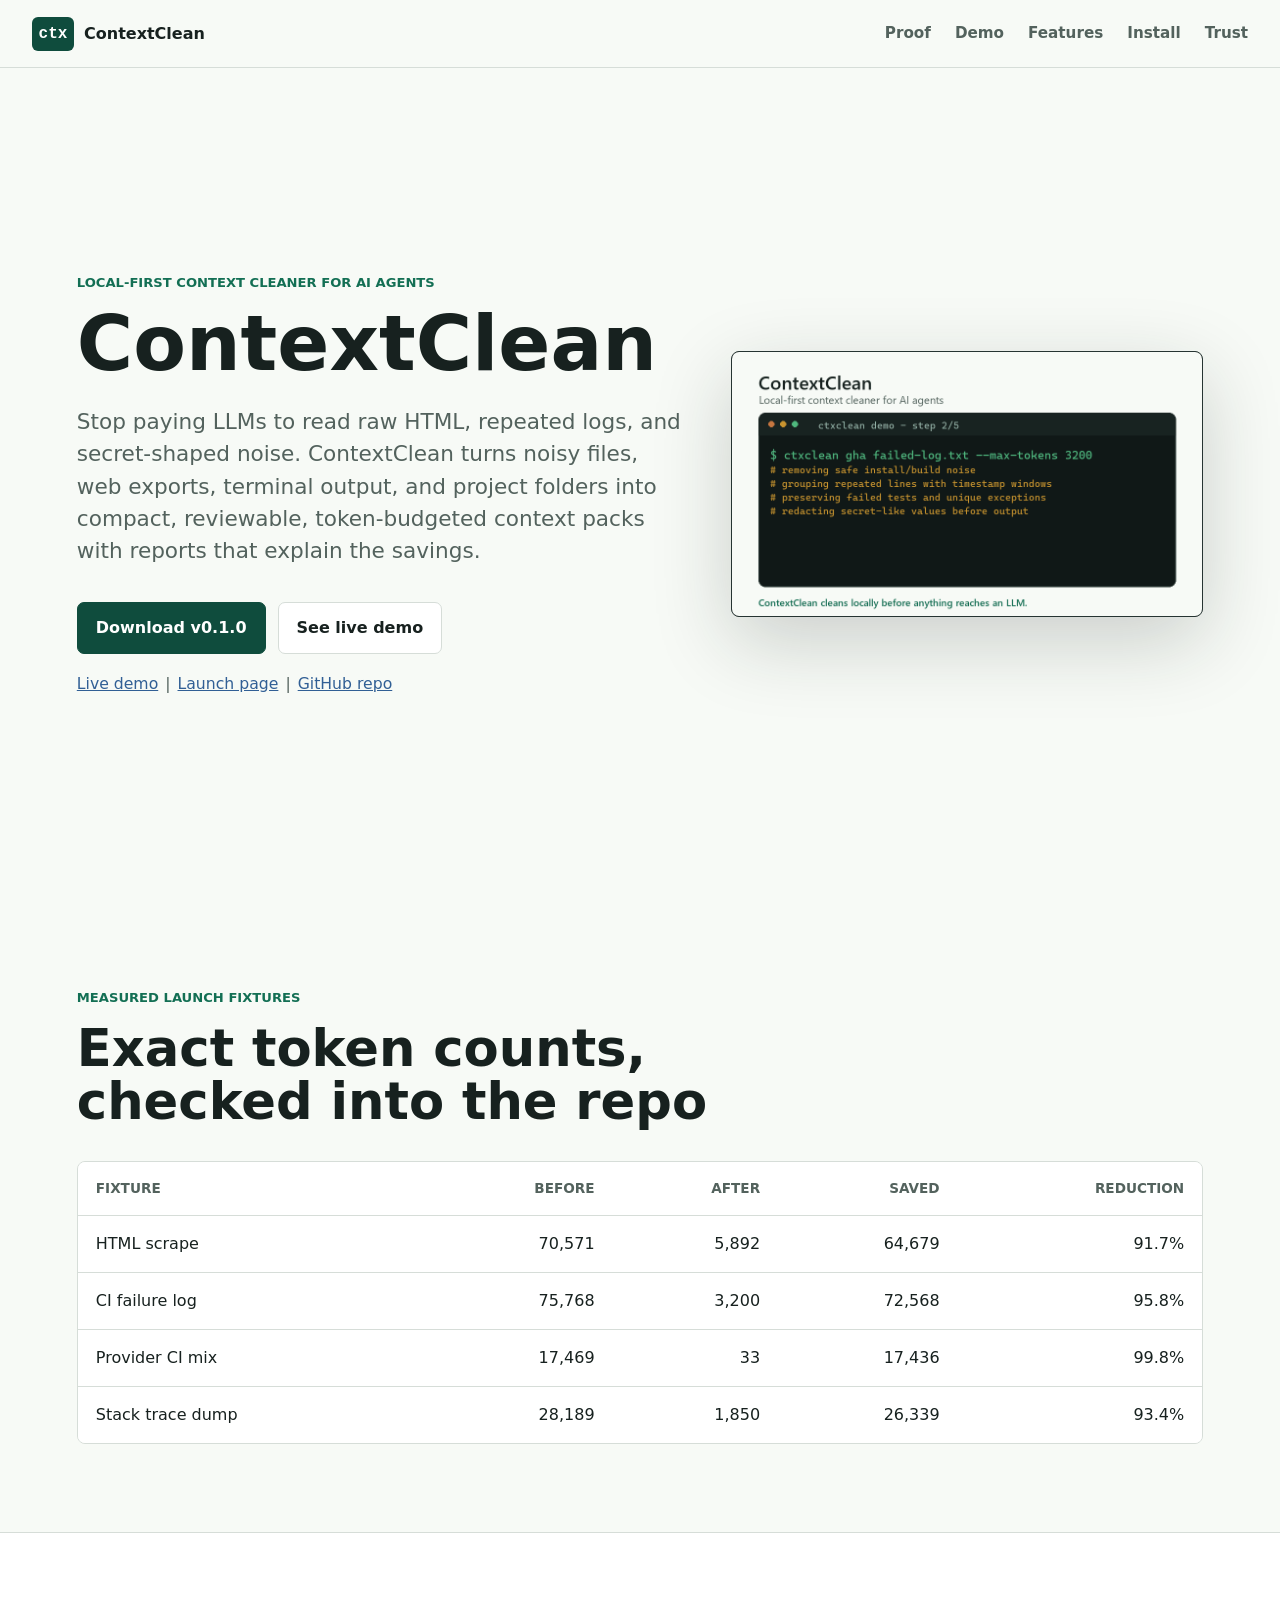
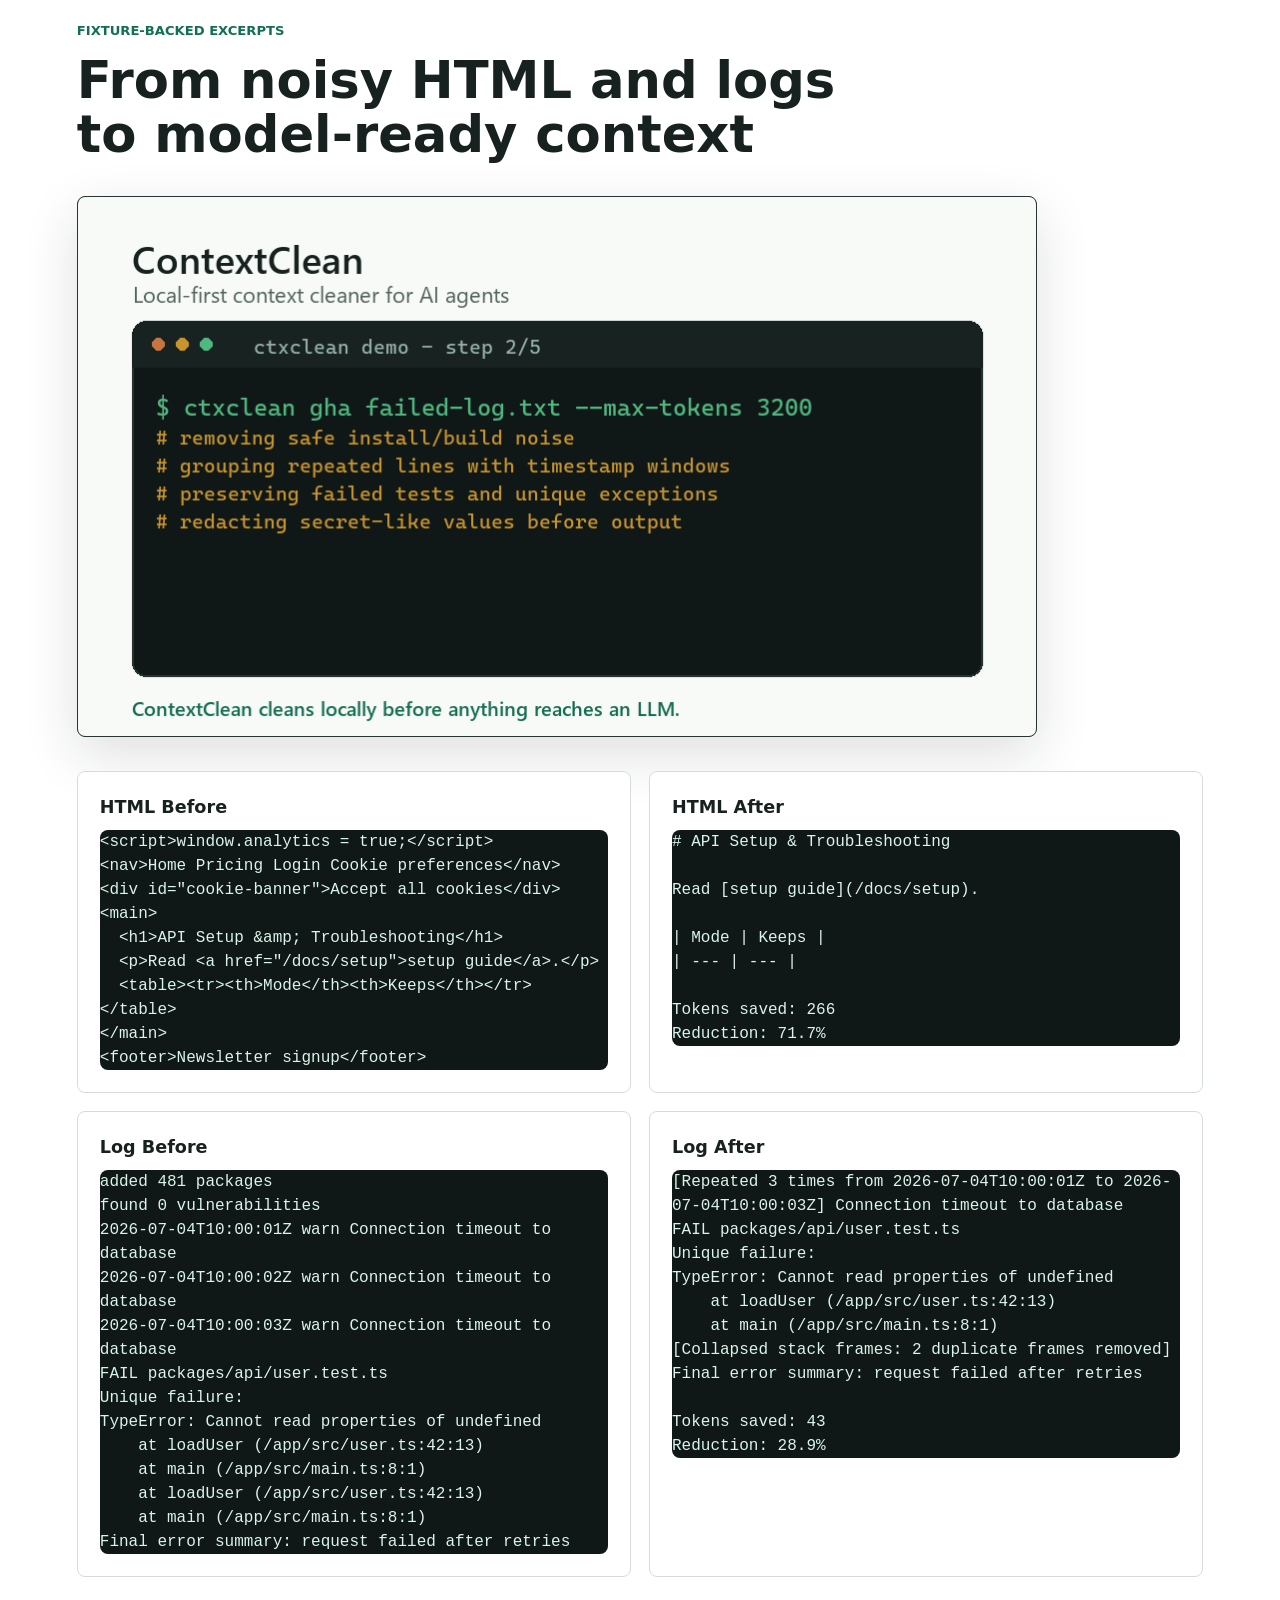
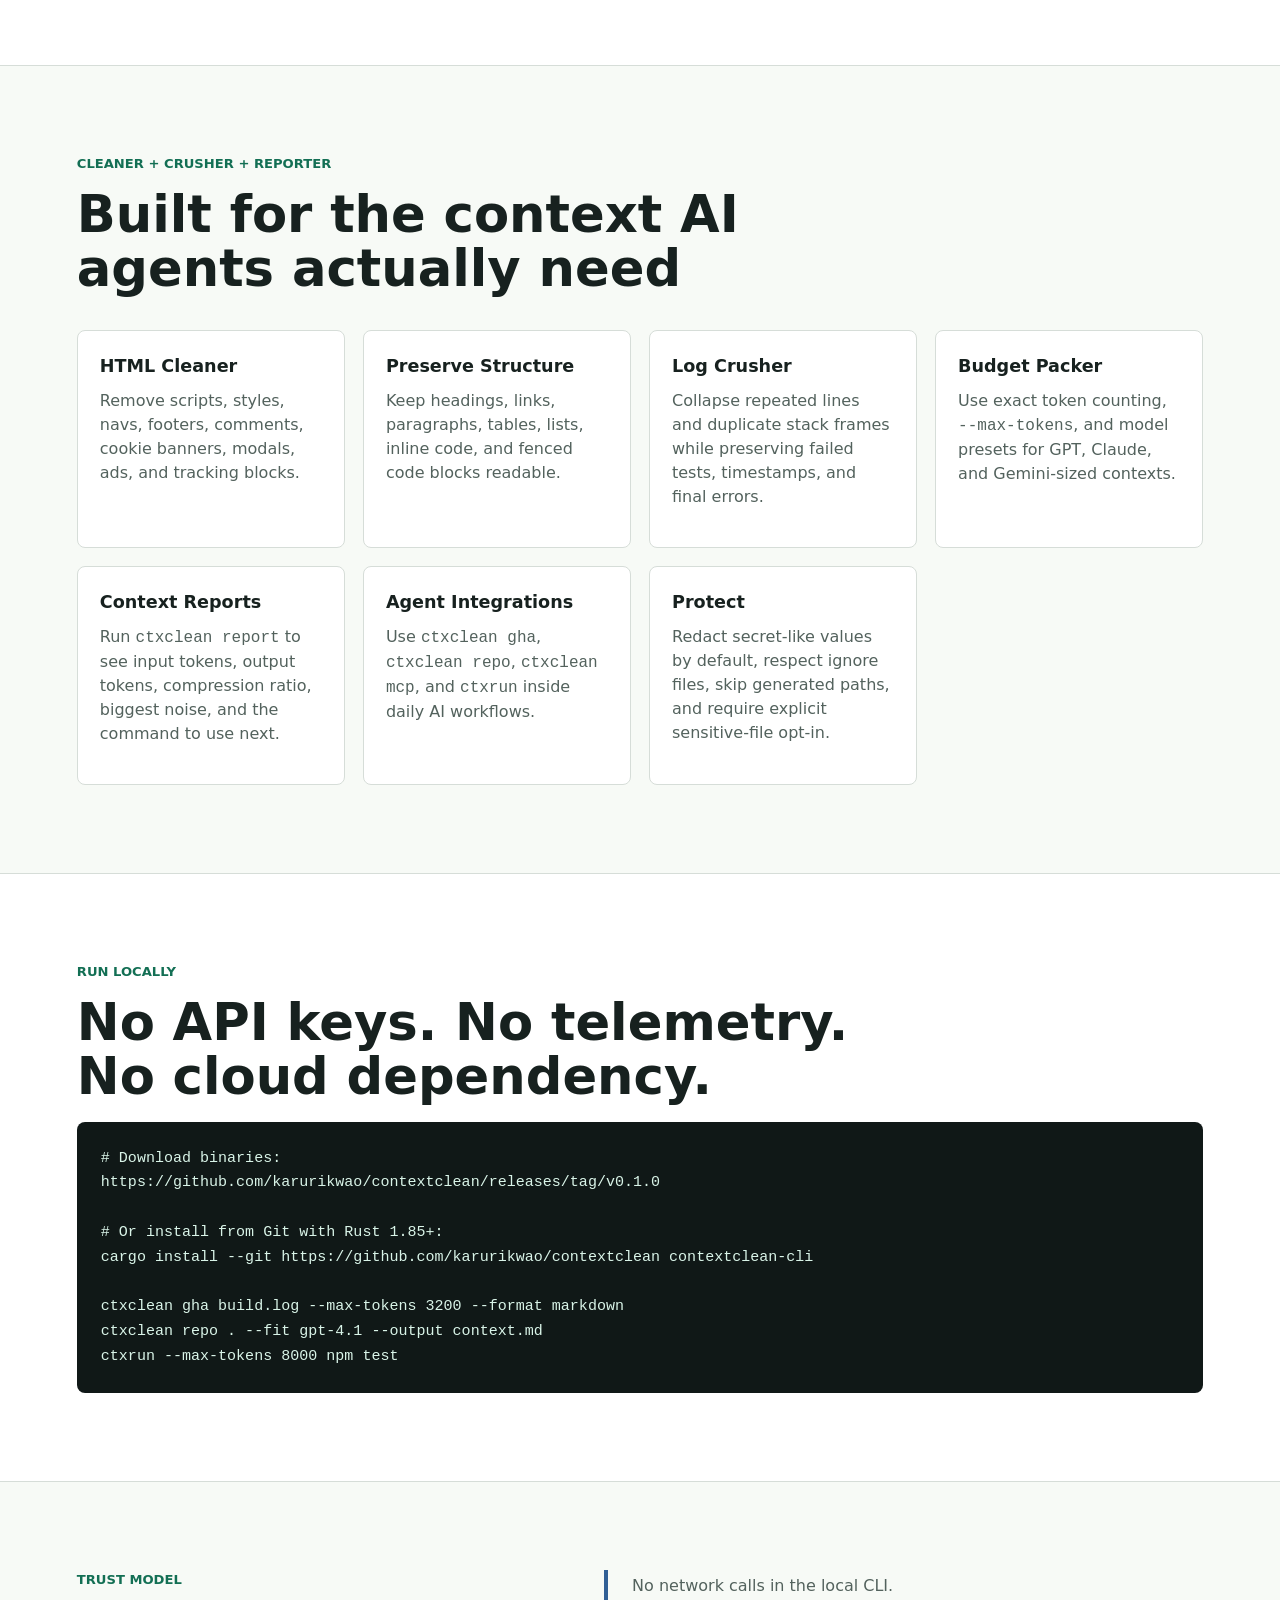
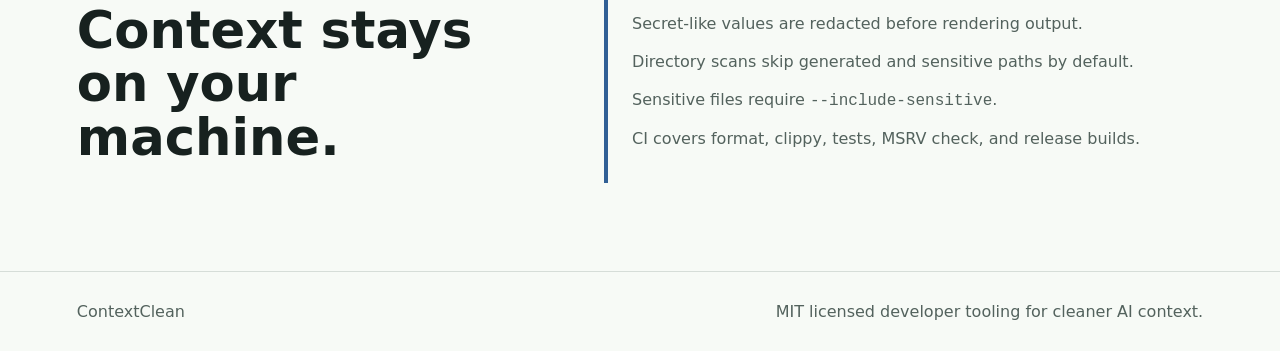
<file: site/index.html>
<!doctype html>
<html lang="en">
  <head>
    <meta charset="utf-8" />
    <meta name="viewport" content="width=device-width, initial-scale=1" />
    <title>ContextClean - Local-first context cleaner for AI agents</title>
    <meta
      name="description"
      content="ContextClean cleans, compresses, redacts, and token-budgets noisy AI context before it reaches an LLM."
    />
    <link rel="stylesheet" href="./styles.css" />
  </head>
  <body>
    <header class="site-header">
      <a class="brand" href="#top" aria-label="ContextClean home">
        <span class="mark">ctx</span>
        <span>ContextClean</span>
      </a>
      <nav aria-label="Primary">
        <a href="#proof">Proof</a>
        <a href="#demo">Demo</a>
        <a href="#features">Features</a>
        <a href="#install">Install</a>
        <a href="#trust">Trust</a>
      </nav>
    </header>

    <main id="top">
      <section class="hero">
        <div class="hero-copy">
          <p class="eyebrow">Local-first context cleaner for AI agents</p>
          <h1>ContextClean</h1>
          <p class="lede">
            Stop paying LLMs to read raw HTML, repeated logs, and secret-shaped noise. ContextClean
            turns noisy files, web exports, terminal output, and project folders into compact,
            reviewable, token-budgeted context packs with reports that explain the savings.
          </p>
          <div class="actions" aria-label="Primary actions">
            <a class="button primary" href="https://github.com/karurikwao/contextclean/releases/tag/v0.1.0">Download v0.1.0</a>
            <a class="button secondary" href="#demo">See live demo</a>
          </div>
          <div class="launch-links" aria-label="Project links">
            <a href="#demo">Live demo</a>
            <span aria-hidden="true">|</span>
            <a href="https://contextclean.pages.dev/">Launch page</a>
            <span aria-hidden="true">|</span>
            <a href="https://github.com/karurikwao/contextclean">GitHub repo</a>
          </div>
        </div>

        <figure class="demo-gif hero-demo">
          <img
            src="./assets/contextclean-demo.gif"
            width="960"
            height="540"
            alt="Animated terminal demo showing ContextClean cleaning a failed CI log, preserving the unique failure, and reducing 75,768 tokens to 3,200 tokens."
          />
        </figure>
      </section>

      <section id="proof" class="proof">
        <div class="section-heading">
          <p class="eyebrow">Measured launch fixtures</p>
          <h2>Exact token counts, checked into the repo</h2>
        </div>
        <div class="metric-table" role="region" aria-label="Benchmark token reductions">
          <table>
            <thead>
              <tr>
                <th>Fixture</th>
                <th>Before</th>
                <th>After</th>
                <th>Saved</th>
                <th>Reduction</th>
              </tr>
            </thead>
            <tbody>
              <tr>
                <td>HTML scrape</td>
                <td>70,571</td>
                <td>5,892</td>
                <td>64,679</td>
                <td>91.7%</td>
              </tr>
              <tr>
                <td>CI failure log</td>
                <td>75,768</td>
                <td>3,200</td>
                <td>72,568</td>
                <td>95.8%</td>
              </tr>
              <tr>
                <td>Provider CI mix</td>
                <td>17,469</td>
                <td>33</td>
                <td>17,436</td>
                <td>99.8%</td>
              </tr>
              <tr>
                <td>Stack trace dump</td>
                <td>28,189</td>
                <td>1,850</td>
                <td>26,339</td>
                <td>93.4%</td>
              </tr>
            </tbody>
          </table>
        </div>
      </section>

      <section id="demo" class="band">
        <div class="section-heading">
          <p class="eyebrow">Fixture-backed excerpts</p>
          <h2>From noisy HTML and logs to model-ready context</h2>
        </div>
        <figure class="demo-gif demo-gif-inline">
          <img
            src="./assets/contextclean-demo.gif"
            width="960"
            height="540"
            alt="Looping ContextClean terminal workflow showing log cleanup and token savings."
          />
        </figure>
        <div class="comparison">
          <article>
            <h3>HTML Before</h3>
            <pre><code>&lt;script&gt;window.analytics = true;&lt;/script&gt;
&lt;nav&gt;Home Pricing Login Cookie preferences&lt;/nav&gt;
&lt;div id="cookie-banner"&gt;Accept all cookies&lt;/div&gt;
&lt;main&gt;
  &lt;h1&gt;API Setup &amp;amp; Troubleshooting&lt;/h1&gt;
  &lt;p&gt;Read &lt;a href="/docs/setup"&gt;setup guide&lt;/a&gt;.&lt;/p&gt;
  &lt;table&gt;&lt;tr&gt;&lt;th&gt;Mode&lt;/th&gt;&lt;th&gt;Keeps&lt;/th&gt;&lt;/tr&gt;&lt;/table&gt;
&lt;/main&gt;
&lt;footer&gt;Newsletter signup&lt;/footer&gt;</code></pre>
          </article>
          <article>
            <h3>HTML After</h3>
            <pre><code># API Setup &amp; Troubleshooting

Read [setup guide](/docs/setup).

| Mode | Keeps |
| --- | --- |

Tokens saved: 266
Reduction: 71.7%</code></pre>
          </article>
          <article>
            <h3>Log Before</h3>
            <pre><code>added 481 packages
found 0 vulnerabilities
2026-07-04T10:00:01Z warn Connection timeout to database
2026-07-04T10:00:02Z warn Connection timeout to database
2026-07-04T10:00:03Z warn Connection timeout to database
FAIL packages/api/user.test.ts
Unique failure:
TypeError: Cannot read properties of undefined
    at loadUser (/app/src/user.ts:42:13)
    at main (/app/src/main.ts:8:1)
    at loadUser (/app/src/user.ts:42:13)
    at main (/app/src/main.ts:8:1)
Final error summary: request failed after retries</code></pre>
          </article>
          <article>
            <h3>Log After</h3>
            <pre><code>[Repeated 3 times from 2026-07-04T10:00:01Z to 2026-07-04T10:00:03Z] Connection timeout to database
FAIL packages/api/user.test.ts
Unique failure:
TypeError: Cannot read properties of undefined
    at loadUser (/app/src/user.ts:42:13)
    at main (/app/src/main.ts:8:1)
[Collapsed stack frames: 2 duplicate frames removed]
Final error summary: request failed after retries

Tokens saved: 43
Reduction: 28.9%</code></pre>
          </article>
        </div>
      </section>

      <section id="features" class="features">
        <div class="section-heading">
          <p class="eyebrow">Cleaner + Crusher + Reporter</p>
          <h2>Built for the context AI agents actually need</h2>
        </div>
        <div class="feature-grid">
          <article>
            <h3>HTML Cleaner</h3>
            <p>Remove scripts, styles, navs, footers, comments, cookie banners, modals, ads, and tracking blocks.</p>
          </article>
          <article>
            <h3>Preserve Structure</h3>
            <p>Keep headings, links, paragraphs, tables, lists, inline code, and fenced code blocks readable.</p>
          </article>
          <article>
            <h3>Log Crusher</h3>
            <p>Collapse repeated lines and duplicate stack frames while preserving failed tests, timestamps, and final errors.</p>
          </article>
          <article>
            <h3>Budget Packer</h3>
            <p>Use exact token counting, <code>--max-tokens</code>, and model presets for GPT, Claude, and Gemini-sized contexts.</p>
          </article>
          <article>
            <h3>Context Reports</h3>
            <p>Run <code>ctxclean report</code> to see input tokens, output tokens, compression ratio, biggest noise, and the command to use next.</p>
          </article>
          <article>
            <h3>Agent Integrations</h3>
            <p>Use <code>ctxclean gha</code>, <code>ctxclean repo</code>, <code>ctxclean mcp</code>, and <code>ctxrun</code> inside daily AI workflows.</p>
          </article>
          <article>
            <h3>Protect</h3>
            <p>Redact secret-like values by default, respect ignore files, skip generated paths, and require explicit sensitive-file opt-in.</p>
          </article>
        </div>
      </section>

      <section id="install" class="band">
        <div class="section-heading">
          <p class="eyebrow">Run locally</p>
          <h2>No API keys. No telemetry. No cloud dependency.</h2>
        </div>
        <pre class="install"><code># Download binaries:
https://github.com/karurikwao/contextclean/releases/tag/v0.1.0

# Or install from Git with Rust 1.85+:
cargo install --git https://github.com/karurikwao/contextclean contextclean-cli

ctxclean gha build.log --max-tokens 3200 --format markdown
ctxclean repo . --fit gpt-4.1 --output context.md
ctxrun --max-tokens 8000 npm test</code></pre>
      </section>

      <section id="trust" class="trust">
        <div>
          <p class="eyebrow">Trust model</p>
          <h2>Context stays on your machine.</h2>
        </div>
        <ul>
          <li>No network calls in the local CLI.</li>
          <li>Secret-like values are redacted before rendering output.</li>
          <li>Directory scans skip generated and sensitive paths by default.</li>
          <li>Sensitive files require <code>--include-sensitive</code>.</li>
          <li>CI covers format, clippy, tests, MSRV check, and release builds.</li>
        </ul>
      </section>
    </main>

    <footer>
      <span>ContextClean</span>
      <span>MIT licensed developer tooling for cleaner AI context.</span>
    </footer>
  </body>
</html>
</file>
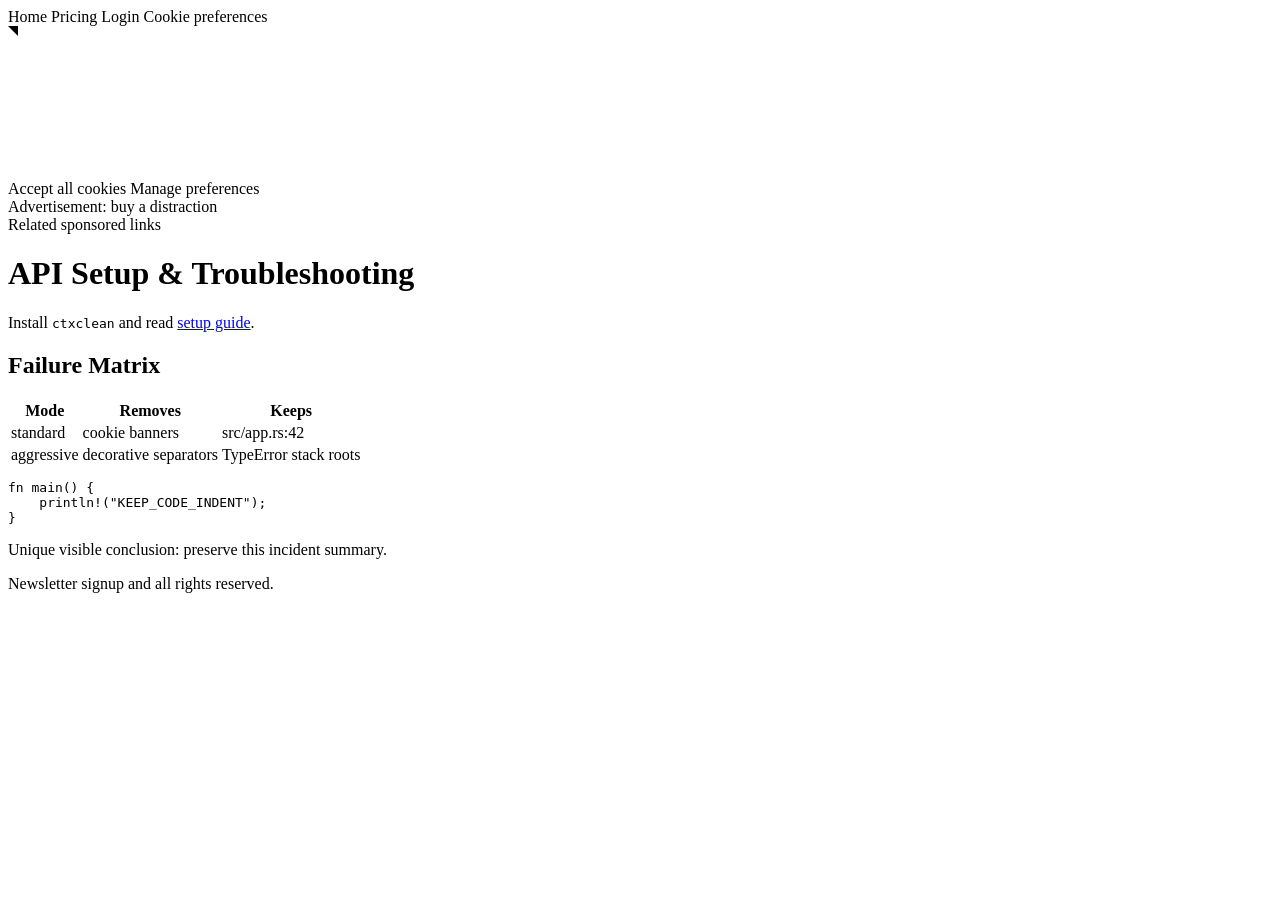
<file: fixtures/dirty_html_article.html>
<!doctype html>
<html>
  <head>
    <title>Noise heavy article</title>
    <style>.cookie-banner { position: fixed; }</style>
    <script>window.analytics = { tracking: true };</script>
  </head>
  <body>
    <nav>Home Pricing Login Cookie preferences</nav>
    <svg><path d="M0 0h10v10z"></path></svg>
    <div id="cookie-banner">Accept all cookies Manage preferences</div>
    <dialog class="newsletter-modal">Subscribe to our newsletter</dialog>
    <section class="ad-banner">Advertisement: buy a distraction</section>
    <aside>Related sponsored links</aside>
    <main>
      <h1>API Setup &amp; Troubleshooting</h1>
      <p>Install <code>ctxclean</code> and read <a href="/docs/setup?lang=rust&amp;step=install">setup guide</a>.</p>
      <h2>Failure Matrix</h2>
      <table>
        <tr><th>Mode</th><th>Removes</th><th>Keeps</th></tr>
        <tr><td>standard</td><td>cookie banners</td><td>src/app.rs:42</td></tr>
        <tr><td>aggressive</td><td>decorative separators</td><td>TypeError stack roots</td></tr>
      </table>
      <pre><code>fn main() {
    println!("KEEP_CODE_INDENT");
}</code></pre>
      <p>Unique visible conclusion: preserve this incident summary.</p>
    </main>
    <footer>Newsletter signup and all rights reserved.</footer>
  </body>
</html>
</file>
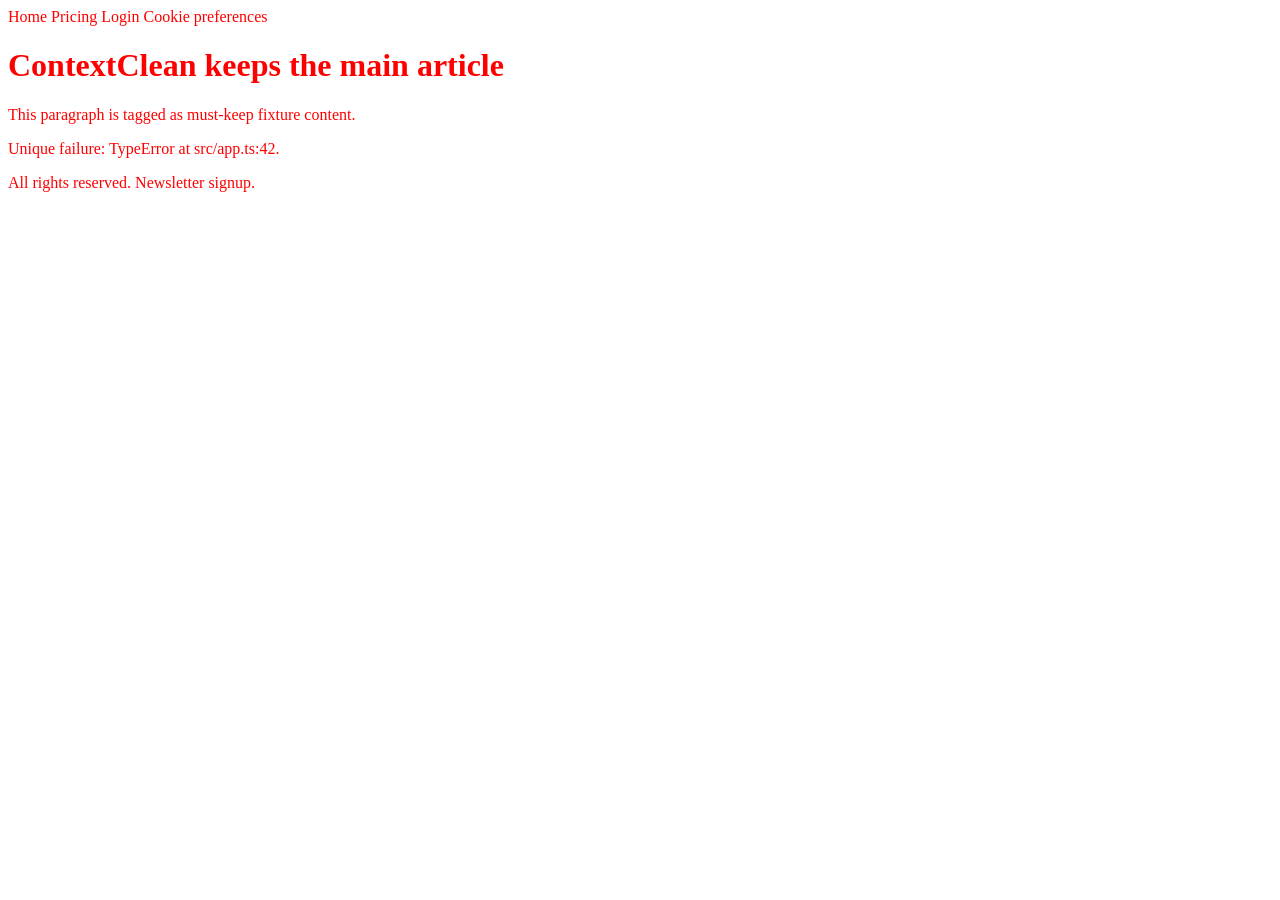
<file: fixtures/dirty_html_small.html>
<!doctype html>
<html>
  <head>
    <title>Fixture</title>
    <style>body { color: red; }</style>
    <script>window.analytics = true;</script>
  </head>
  <body>
    <nav>Home Pricing Login Cookie preferences</nav>
    <main>
      <h1>ContextClean keeps the main article</h1>
      <p>This paragraph is tagged as must-keep fixture content.</p>
      <p>Unique failure: TypeError at src/app.ts:42.</p>
    </main>
    <footer>All rights reserved. Newsletter signup.</footer>
  </body>
</html>
</file>
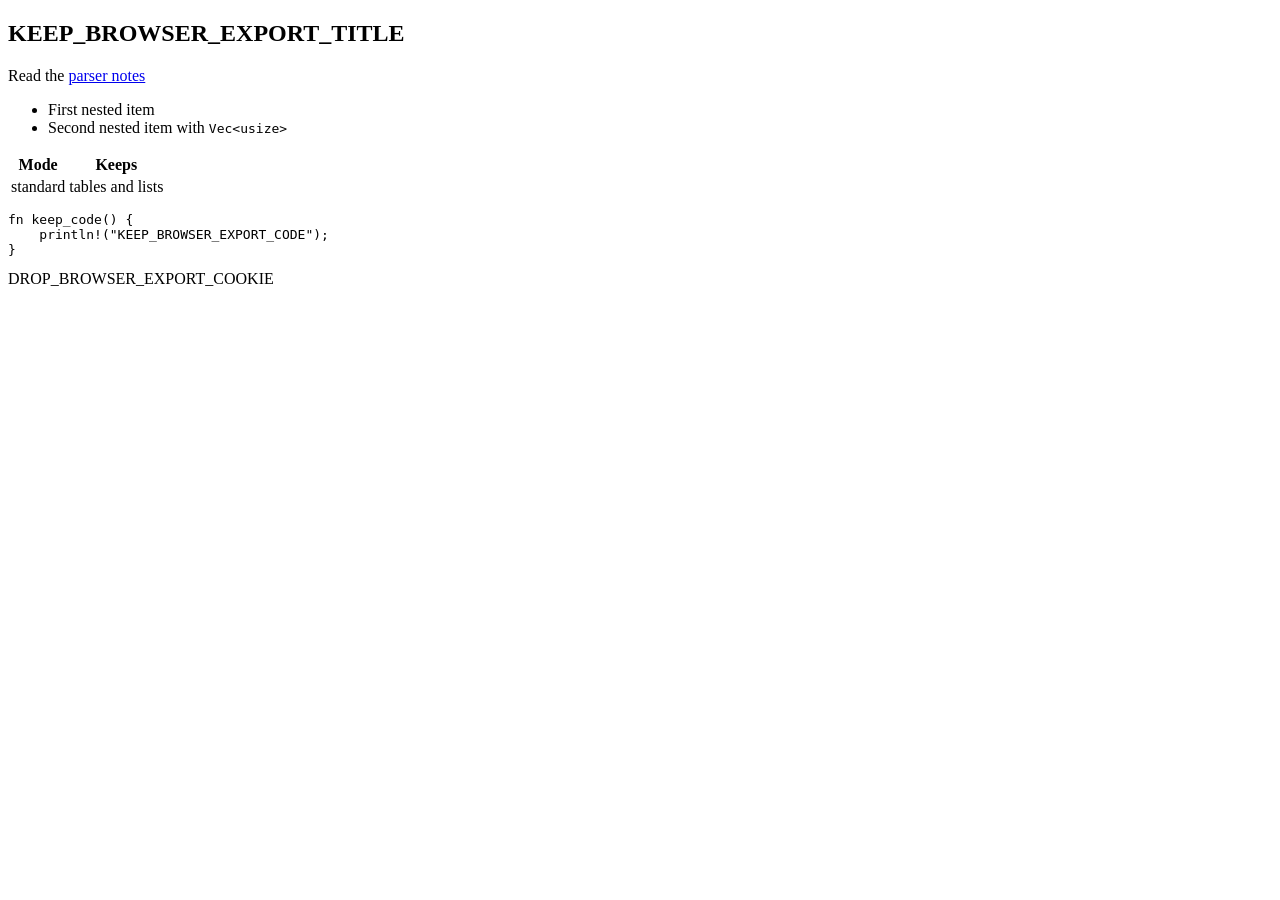
<file: fixtures/malformed_browser_export.html>
<!doctype html>
<html>
  <body>
    <article>
      <h1>KEEP_BROWSER_EXPORT_TITLE</h1>
      <p>Read the <a href="/docs/parser">parser notes</a>
      <ul>
        <li>First nested item
        <li>Second nested item with <code>Vec&lt;usize&gt;</code>
      </ul>
      <table>
        <tr><th>Mode<th>Keeps
        <tr><td>standard<td>tables and lists
      </table>
      <pre><code>fn keep_code() {
    println!("KEEP_BROWSER_EXPORT_CODE");
}</code></pre>
    </article>
    <div id="cookie-consent">
      DROP_BROWSER_EXPORT_COOKIE
  </body>
</html>
</file>
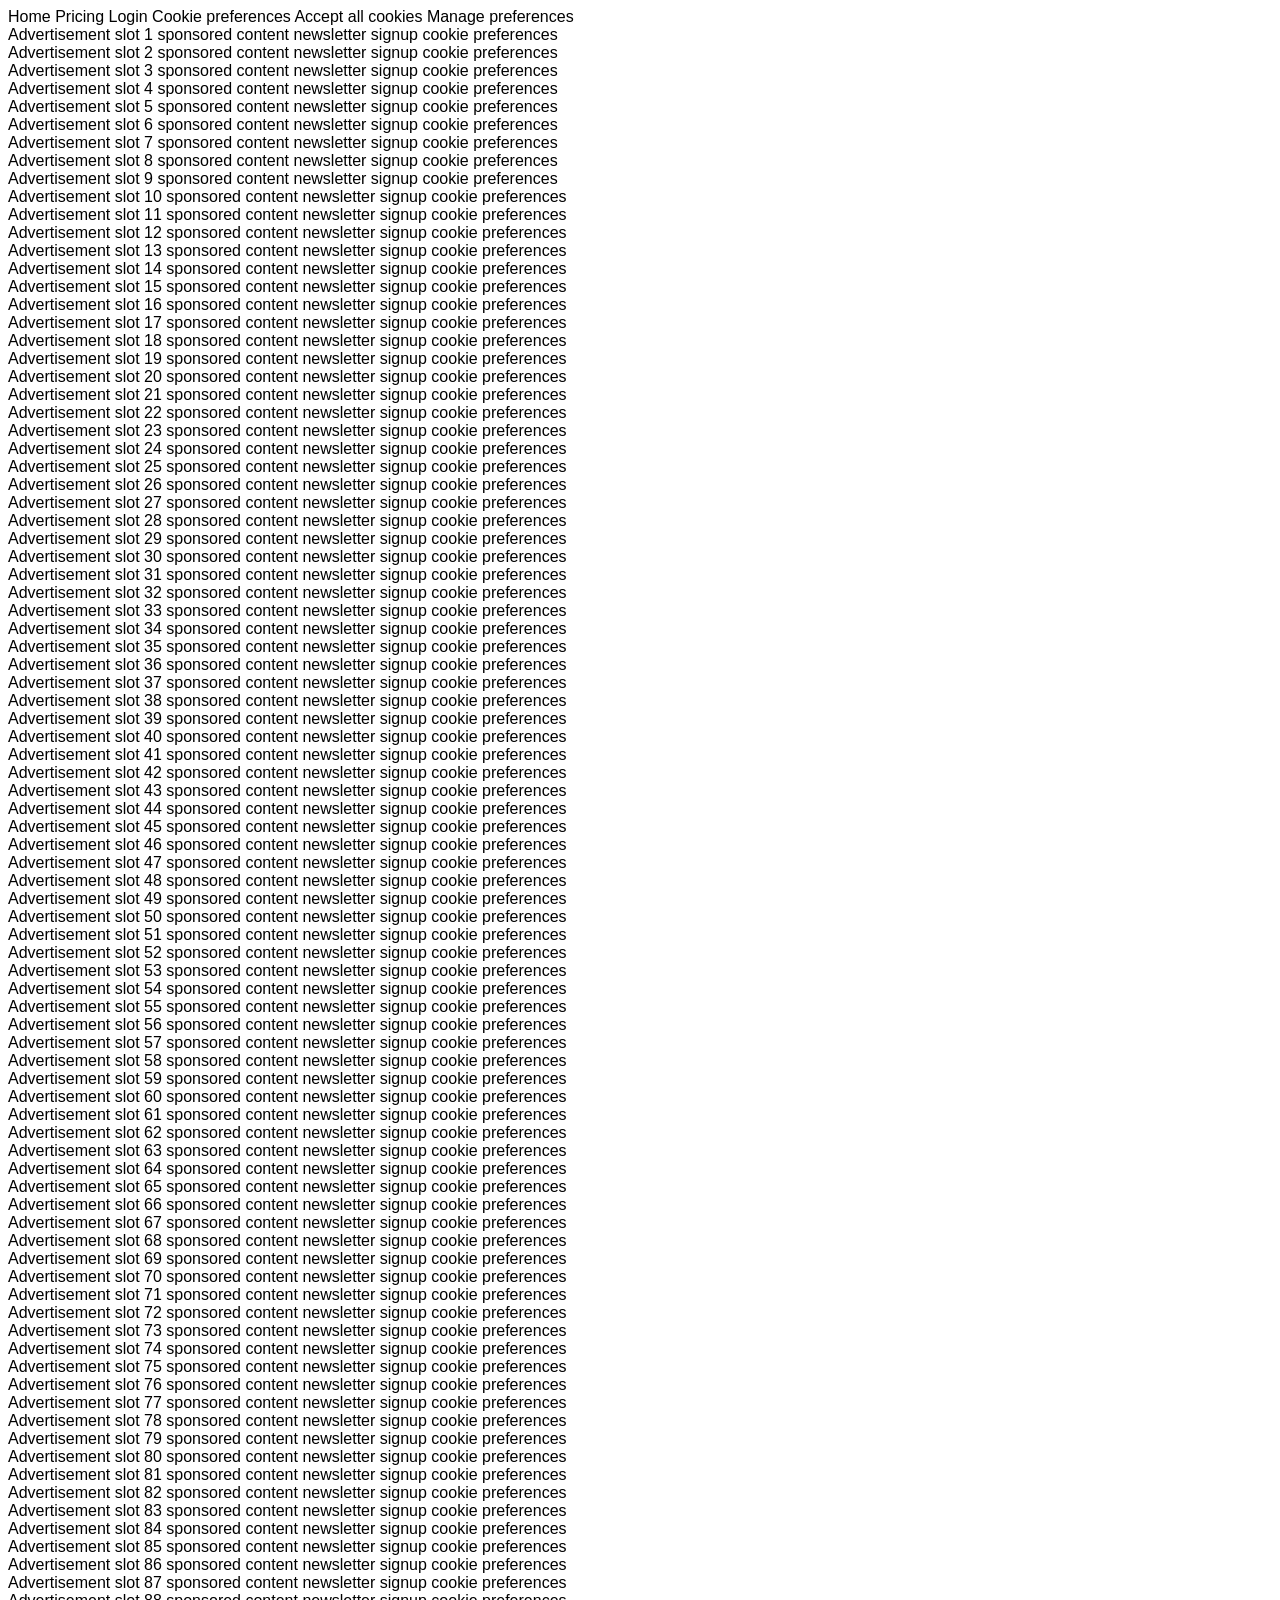
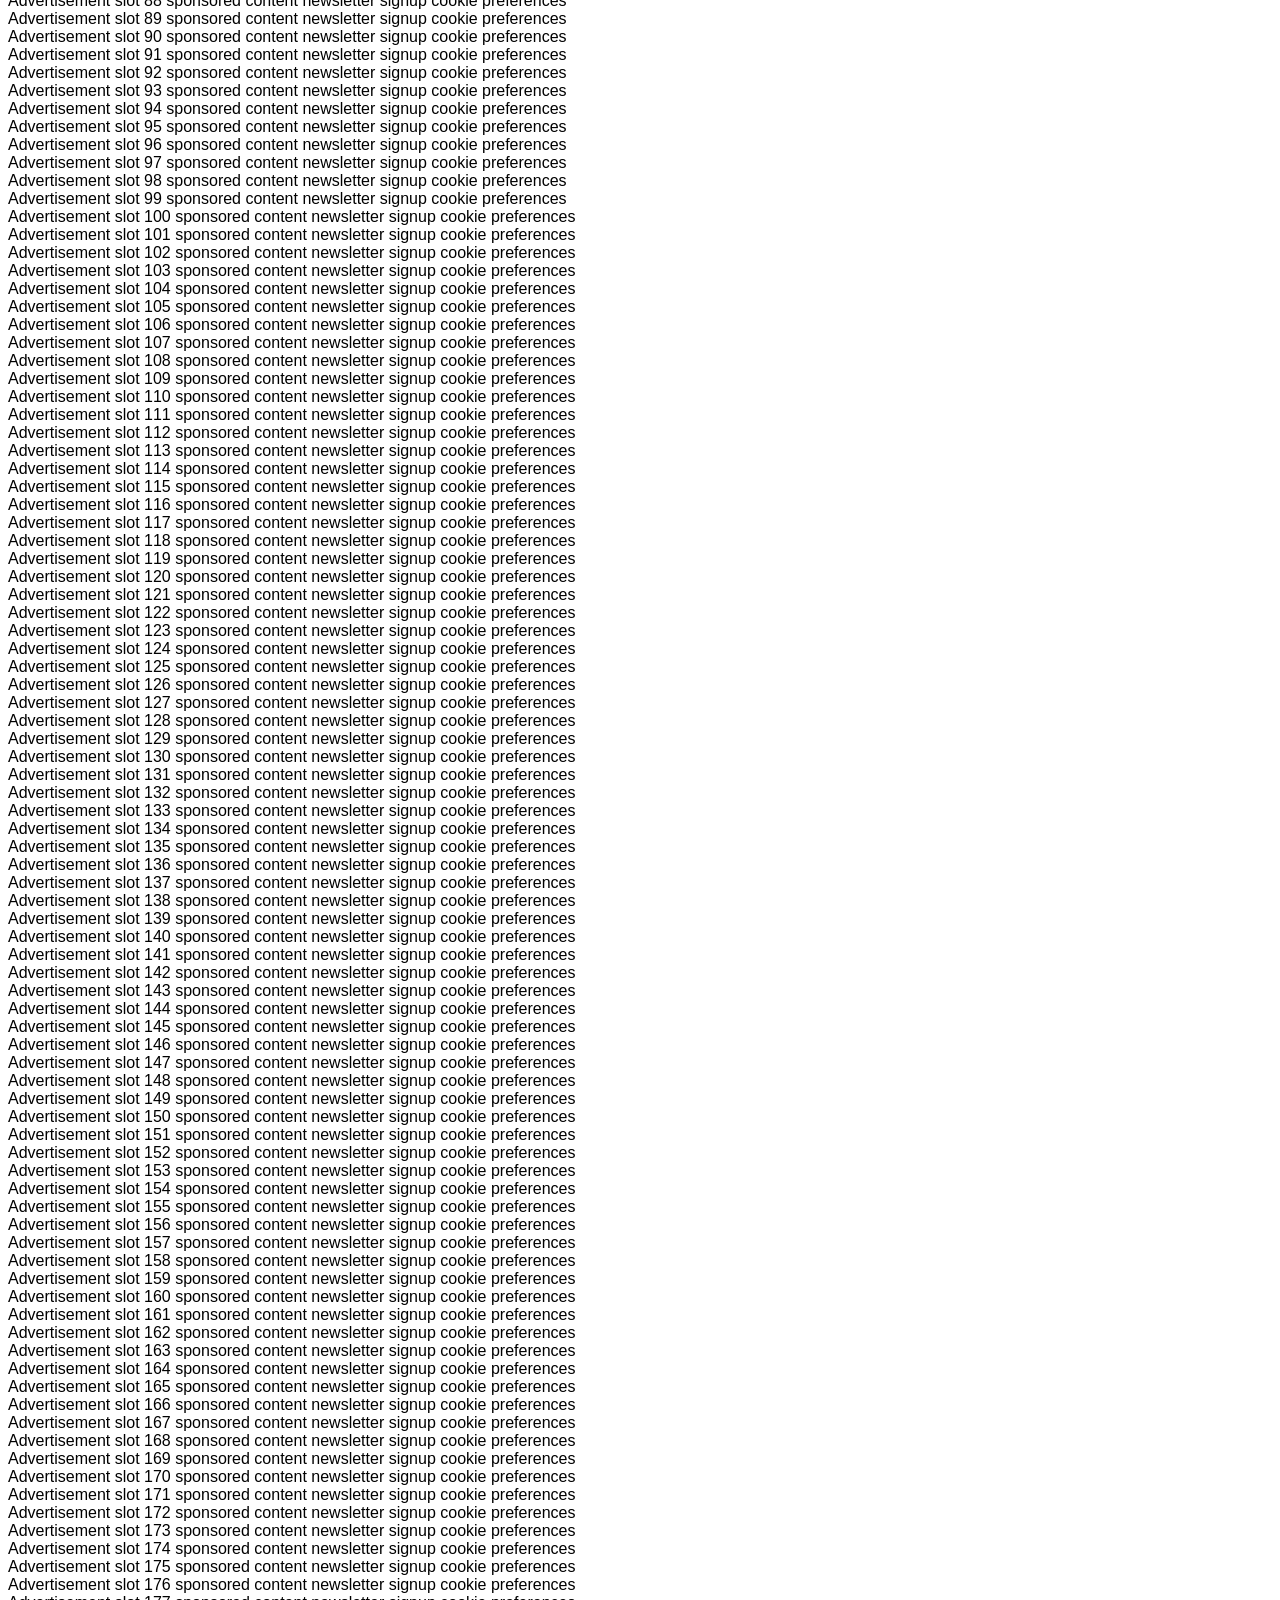
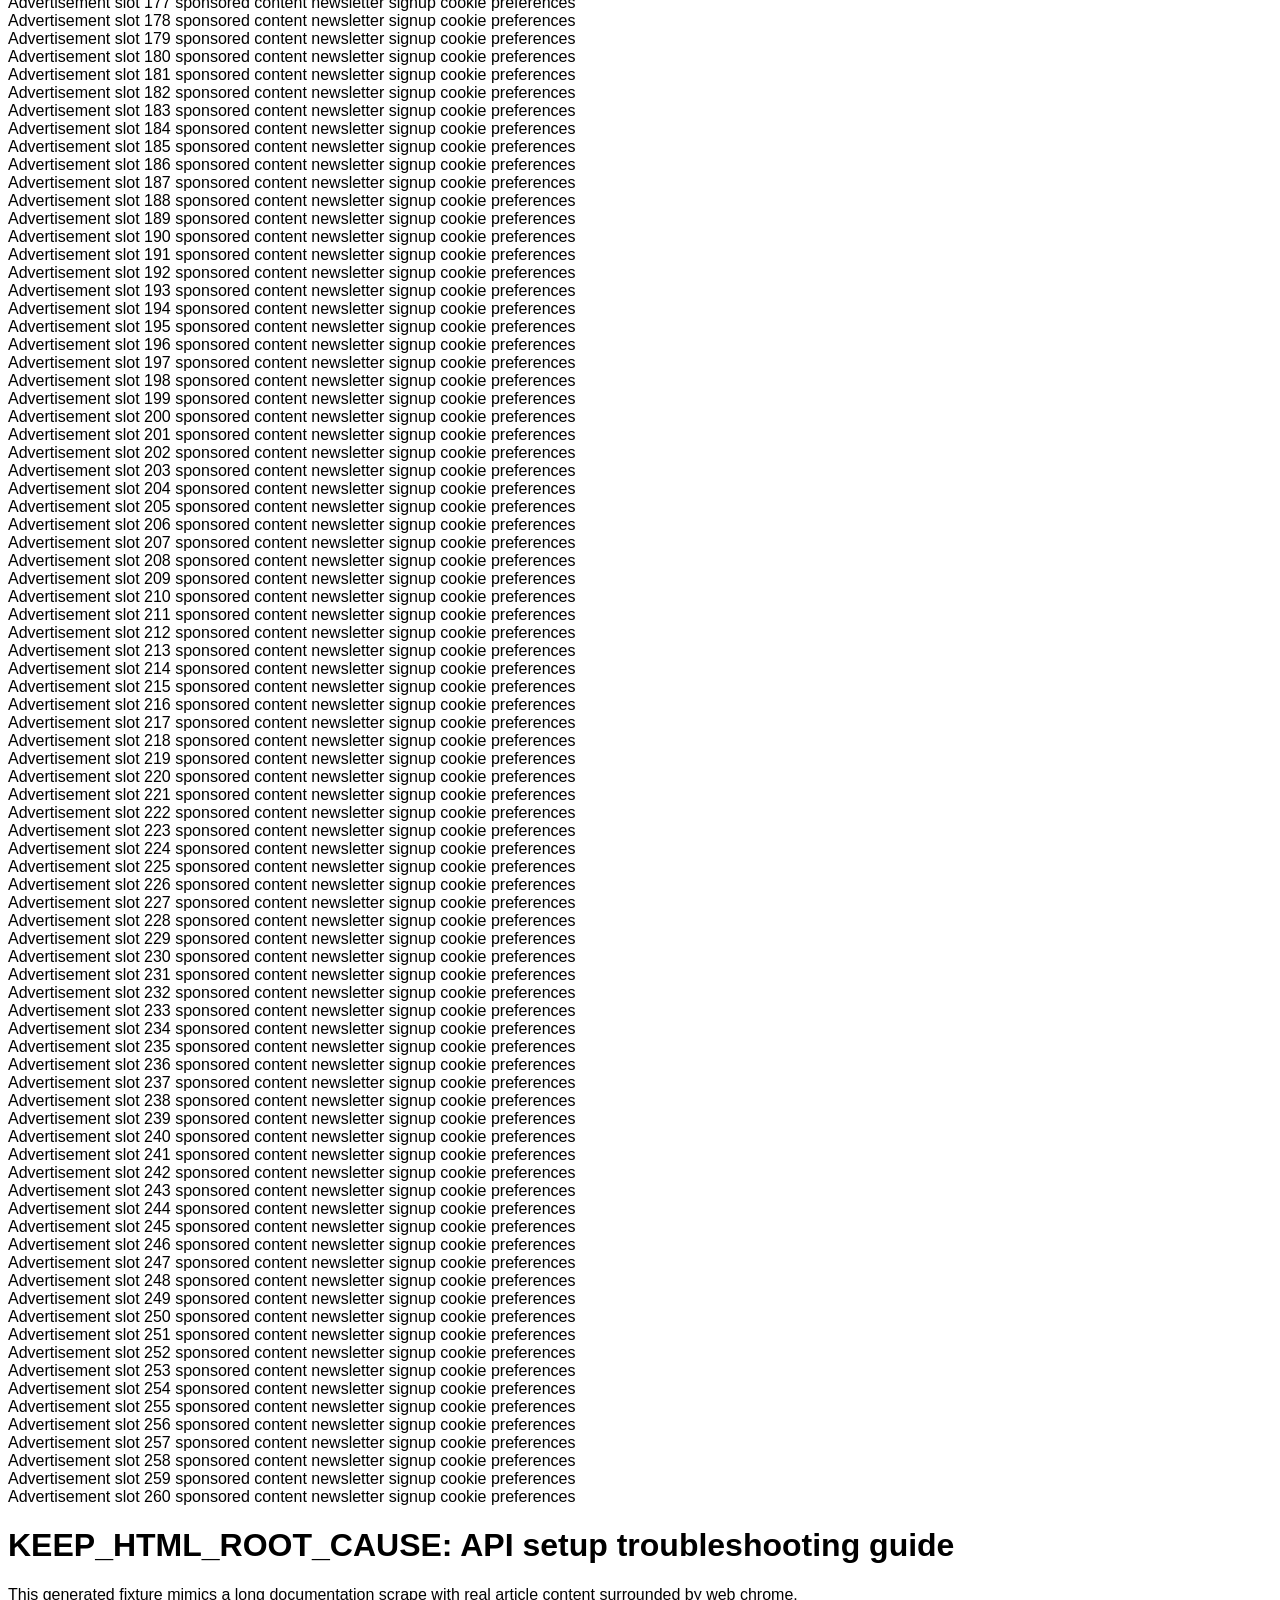
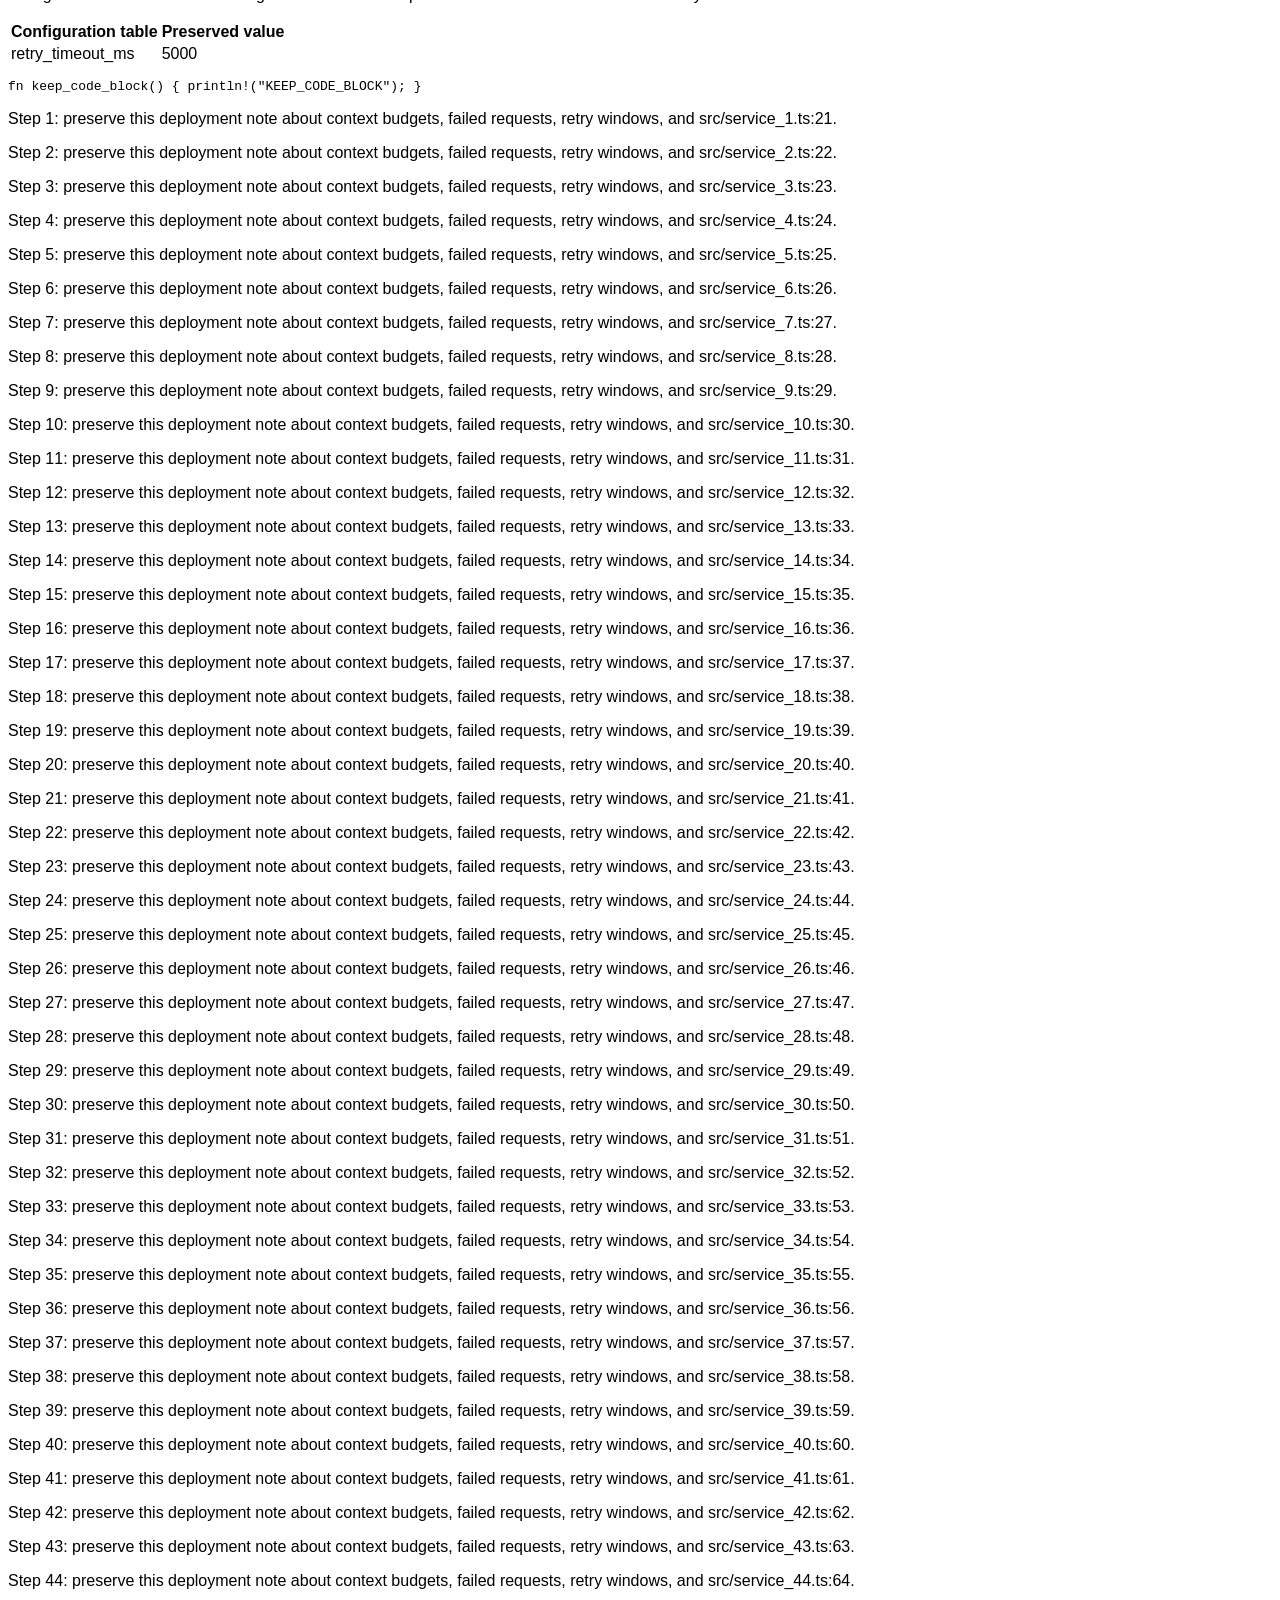
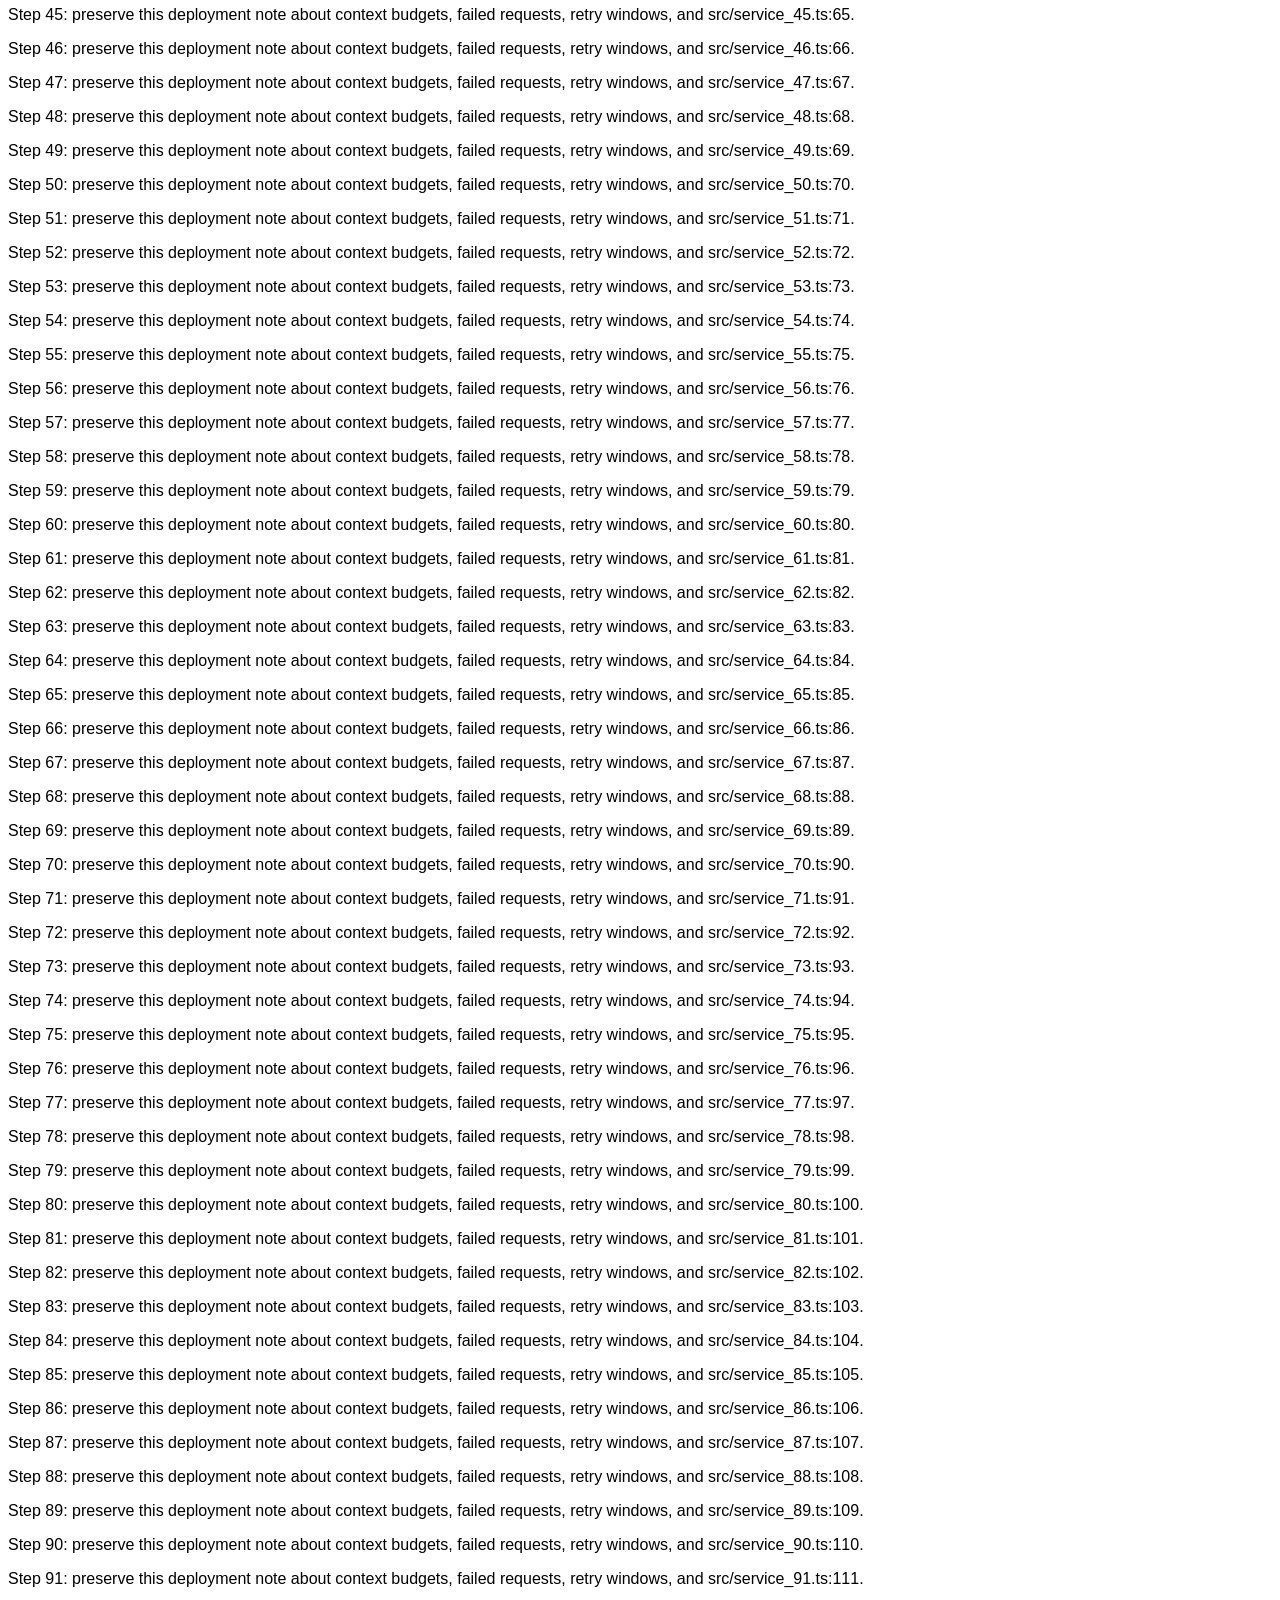
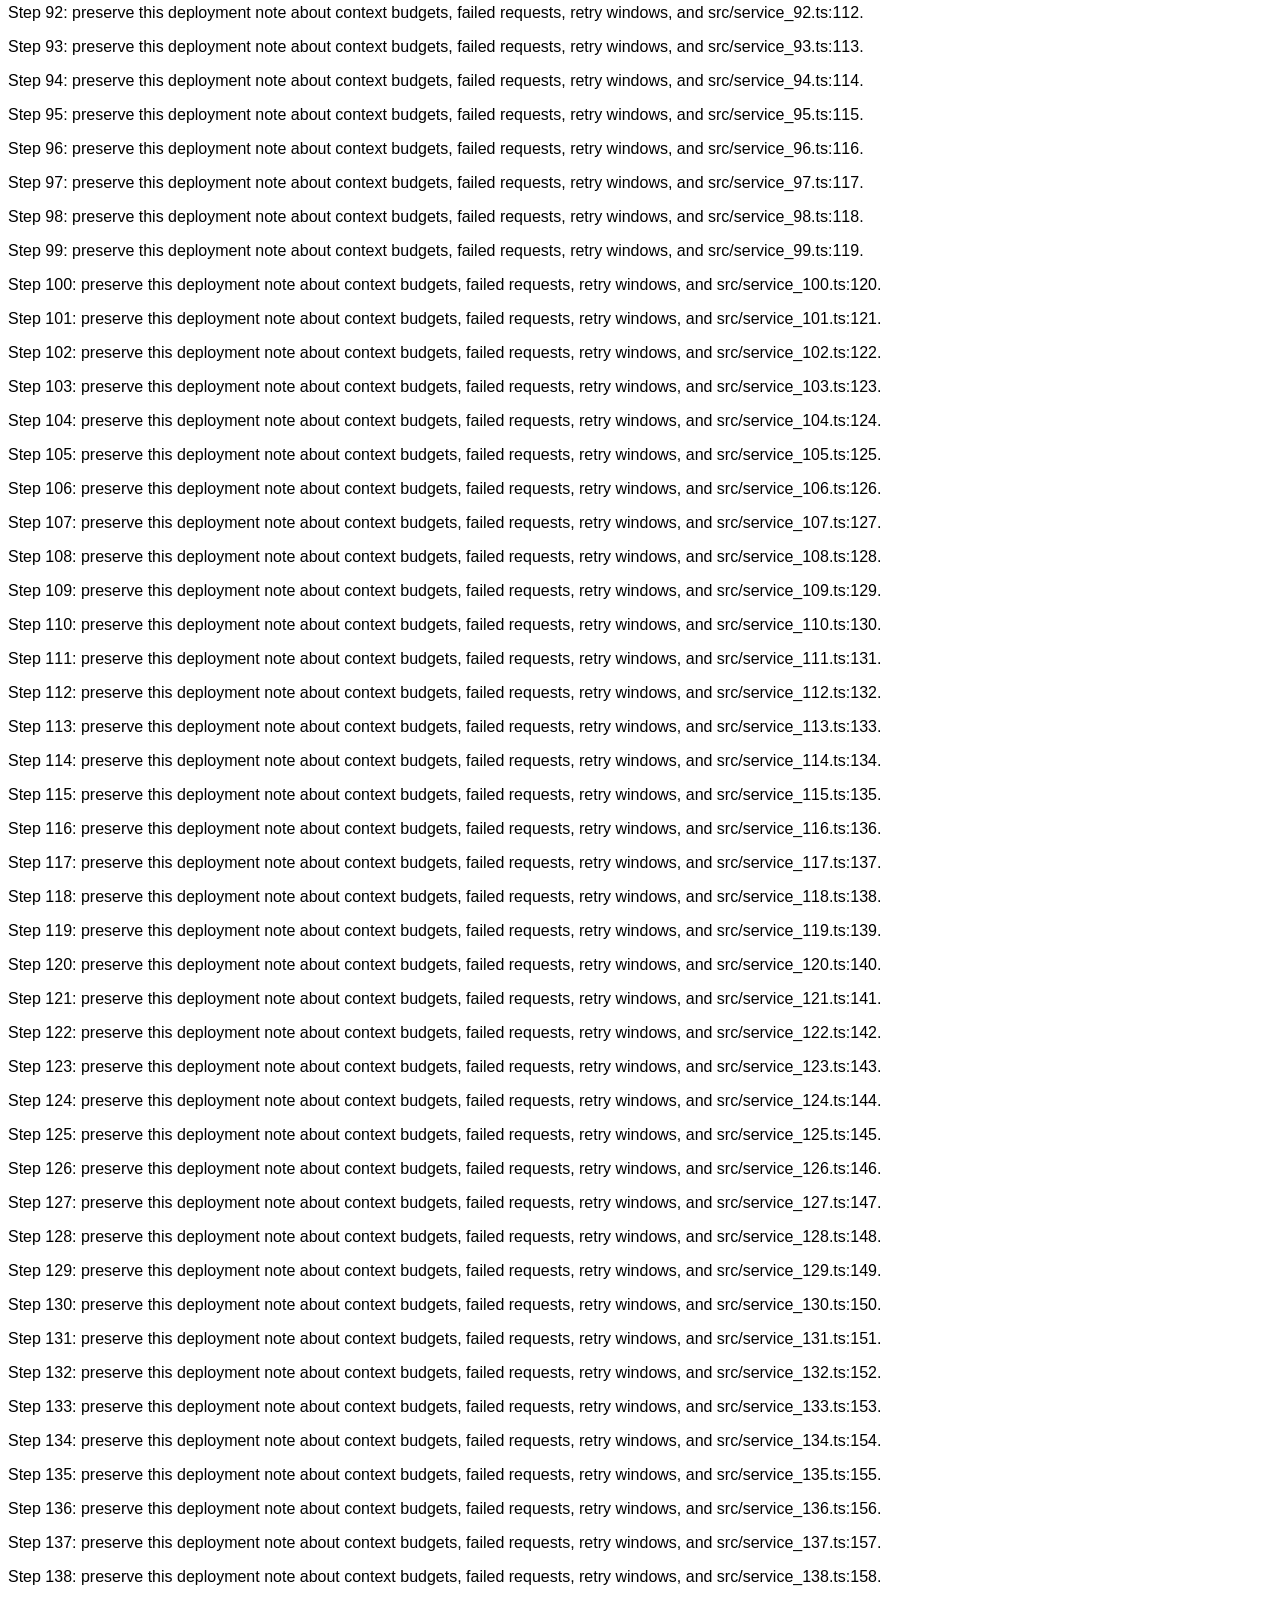
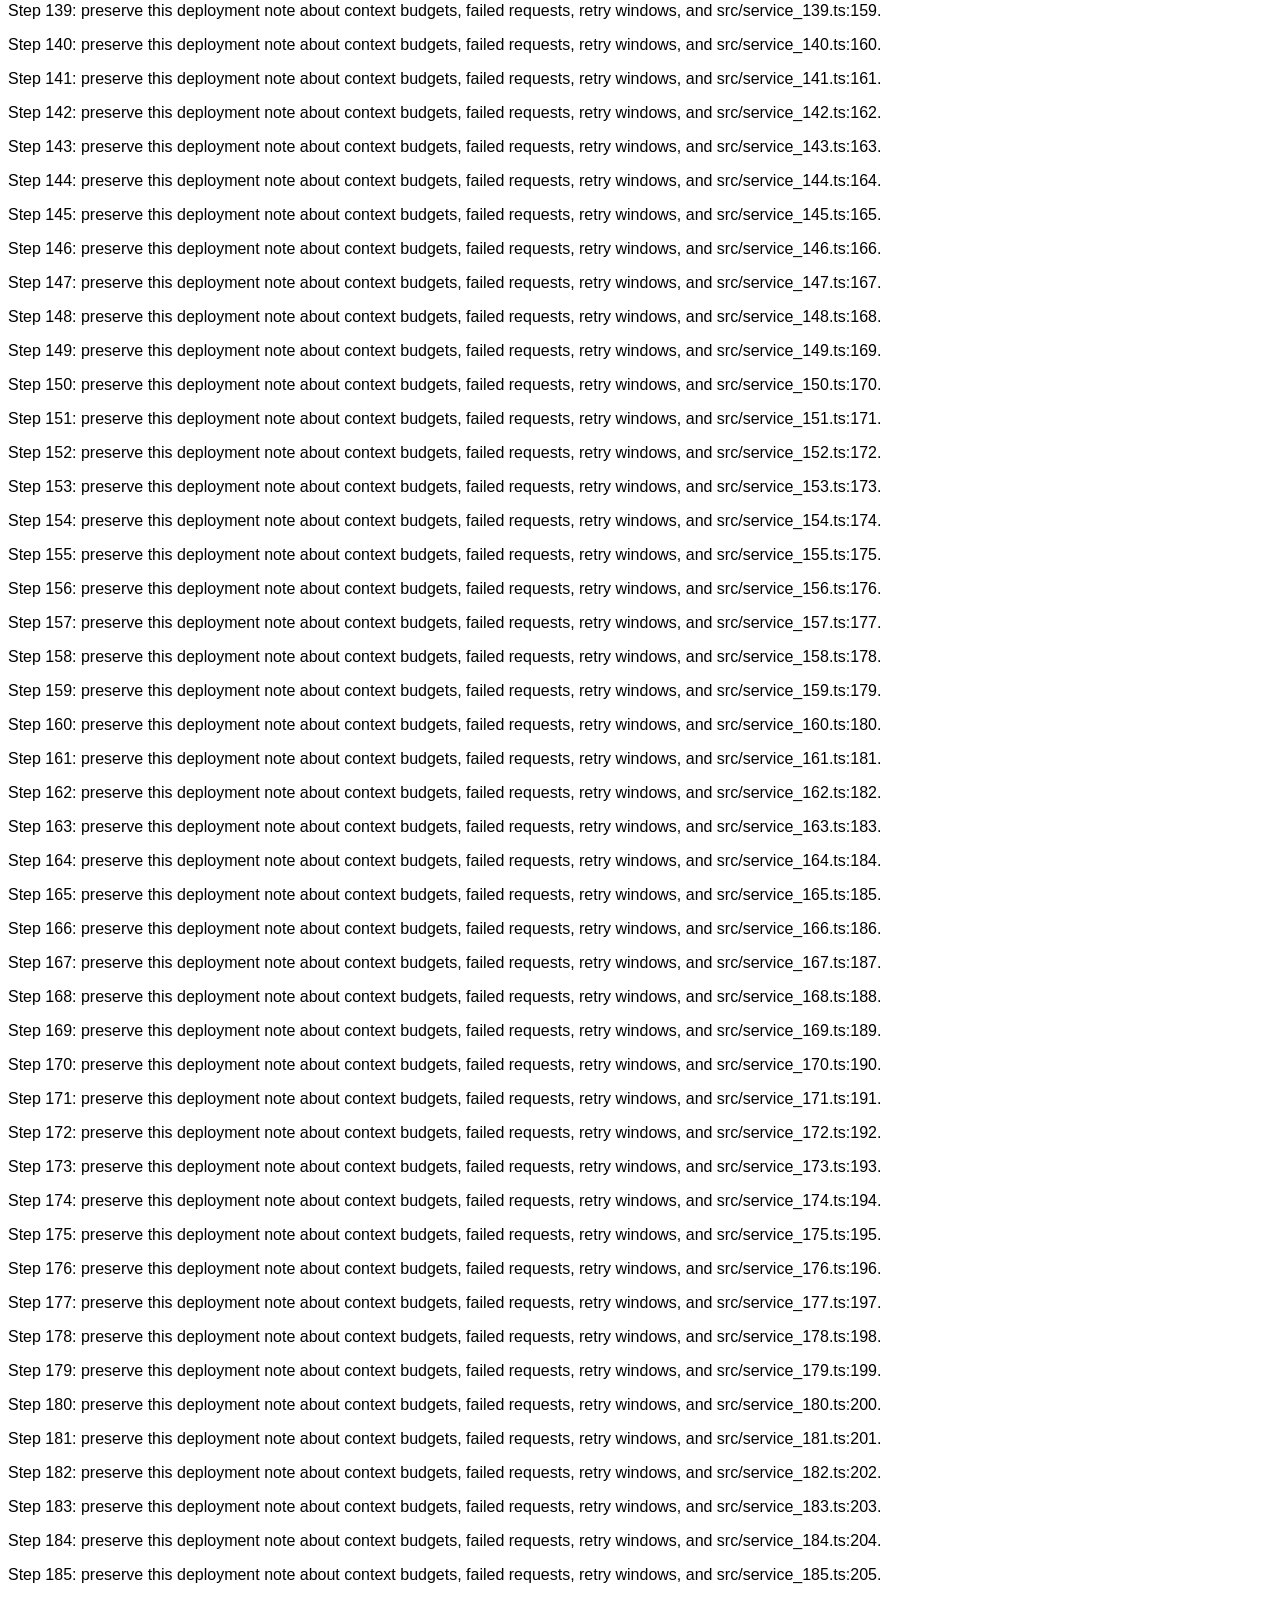
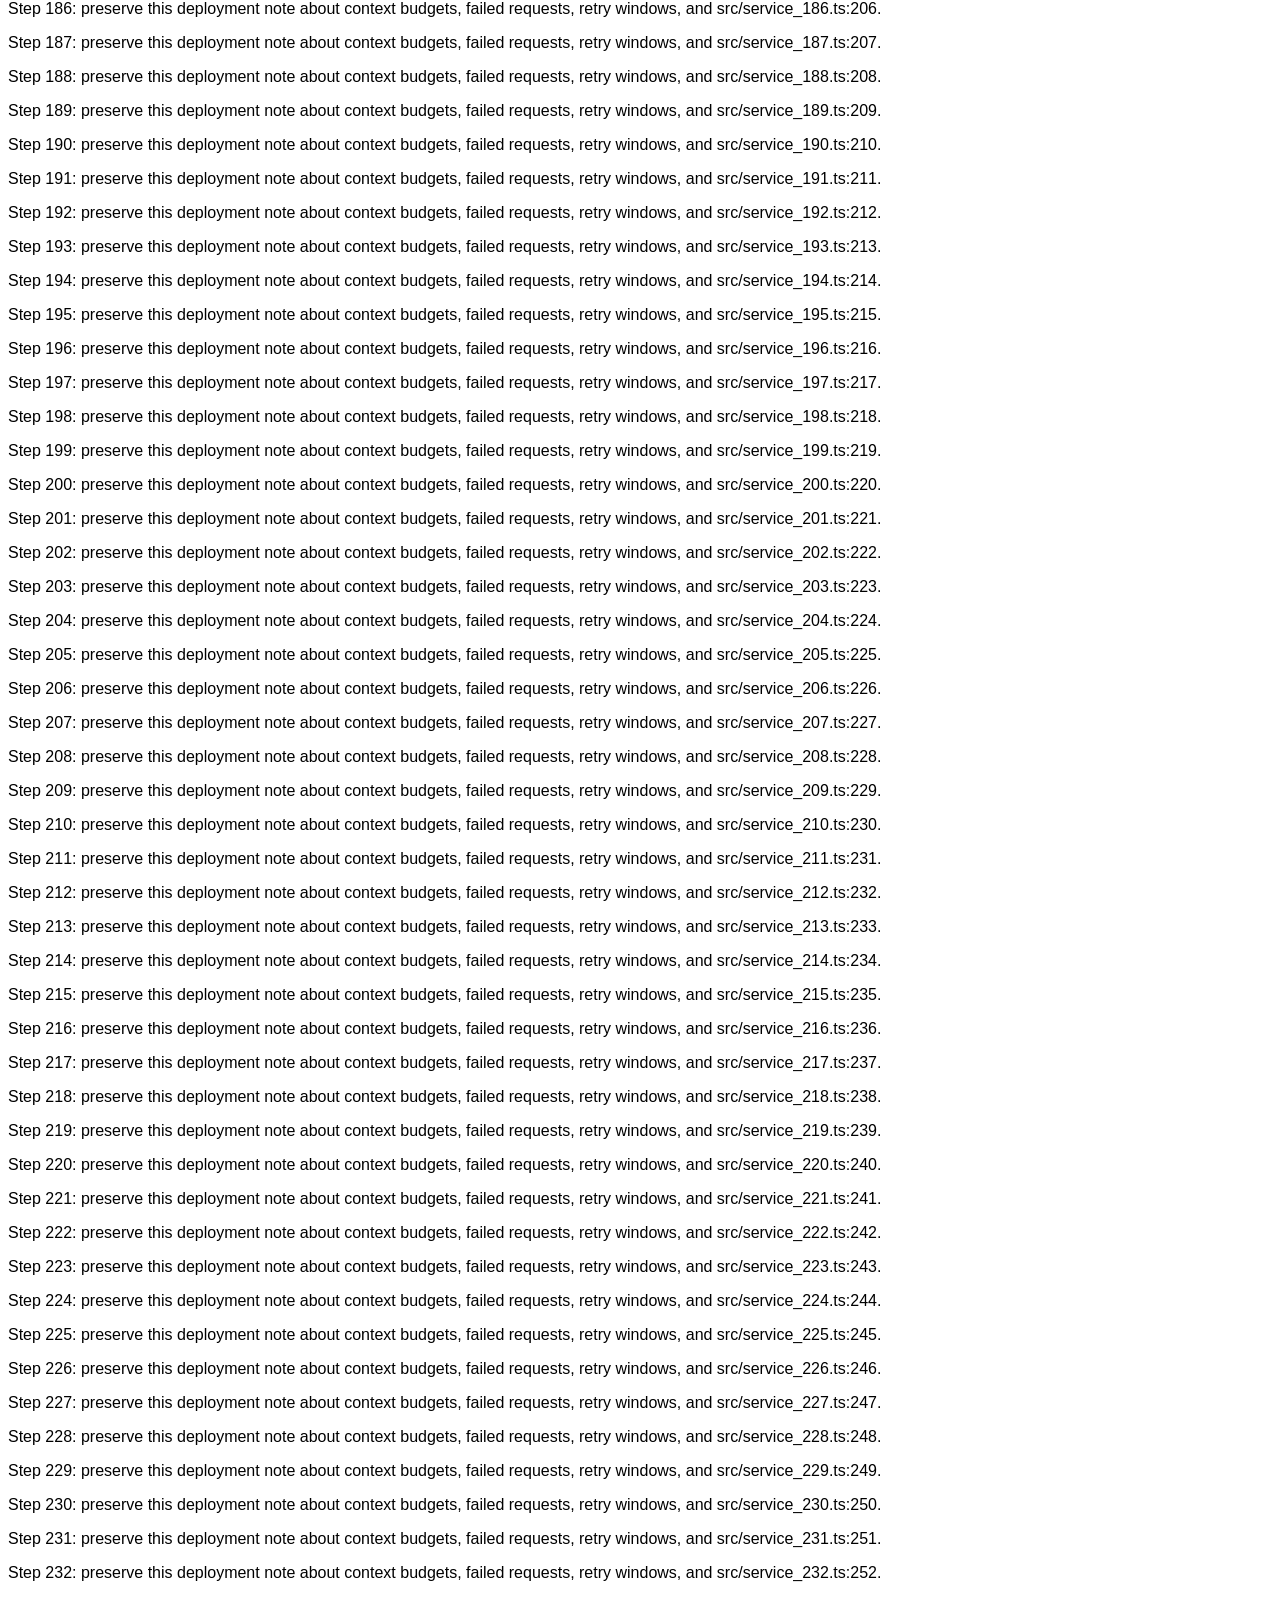
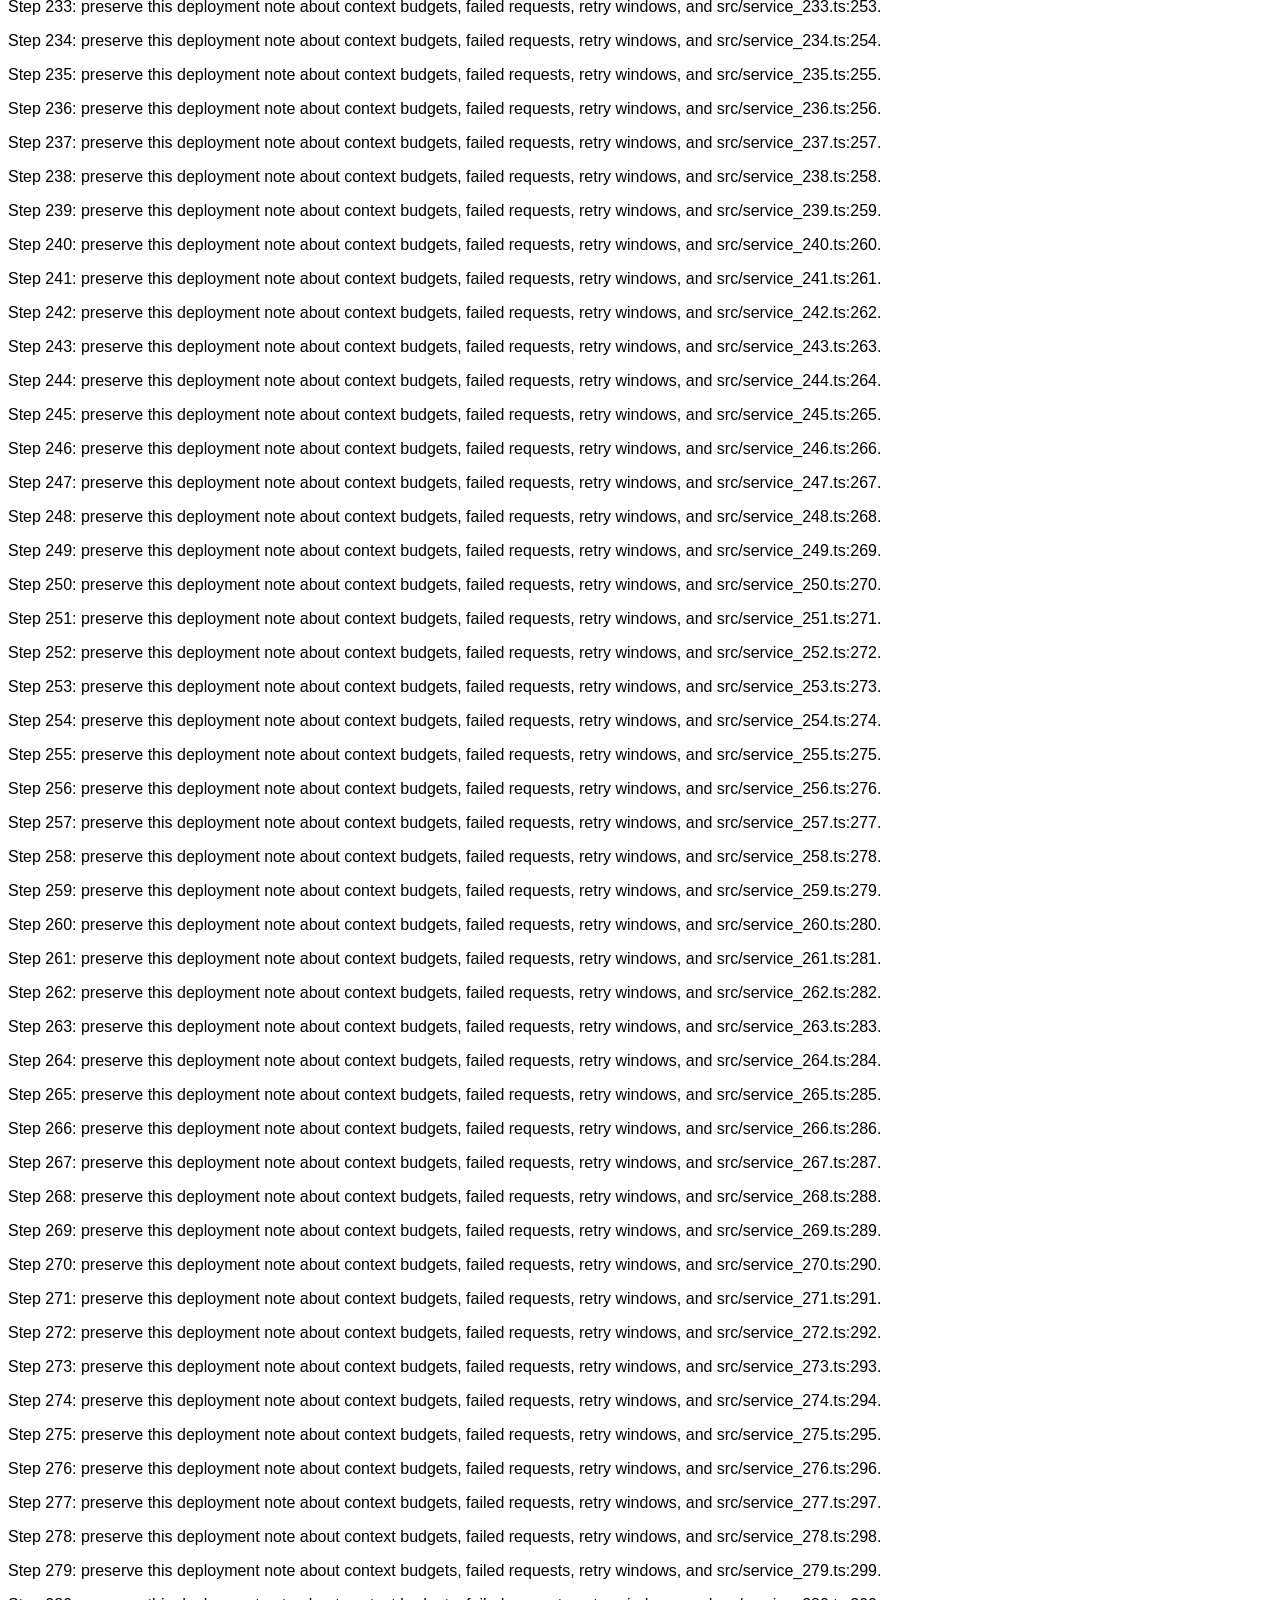
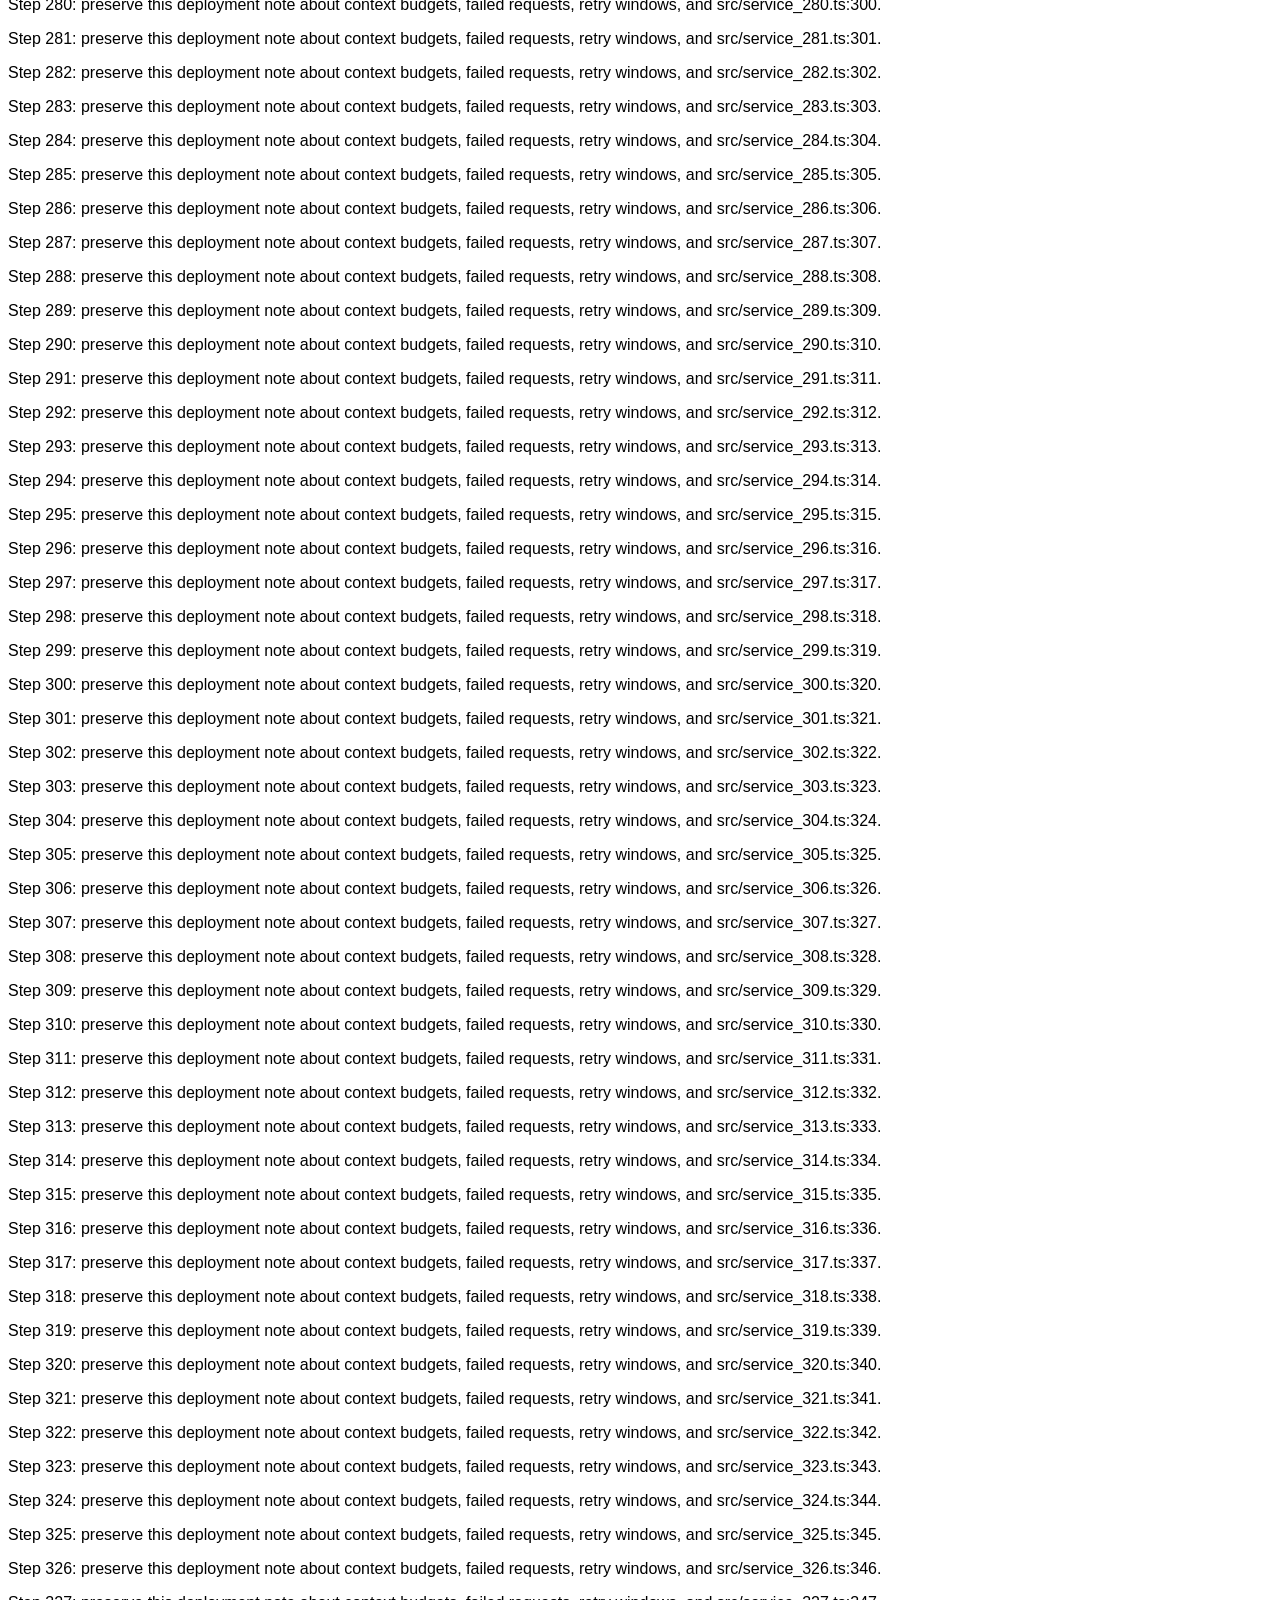
<file: benchmarks/fixtures/html_scrape_large.html>
<!doctype html>
<html><head><title>Noisy docs export</title>
<style>body{font-family:sans-serif}.ad{display:block}.modal{position:fixed}</style>
<script>
window.analyticsQueue.push({event:'scroll', id:1, cookie:'session-1', viewport:'1920x1080', referrer:'campaign-1'});
window.analyticsQueue.push({event:'scroll', id:2, cookie:'session-2', viewport:'1920x1080', referrer:'campaign-2'});
window.analyticsQueue.push({event:'scroll', id:3, cookie:'session-3', viewport:'1920x1080', referrer:'campaign-3'});
window.analyticsQueue.push({event:'scroll', id:4, cookie:'session-4', viewport:'1920x1080', referrer:'campaign-4'});
window.analyticsQueue.push({event:'scroll', id:5, cookie:'session-5', viewport:'1920x1080', referrer:'campaign-5'});
window.analyticsQueue.push({event:'scroll', id:6, cookie:'session-6', viewport:'1920x1080', referrer:'campaign-6'});
window.analyticsQueue.push({event:'scroll', id:7, cookie:'session-7', viewport:'1920x1080', referrer:'campaign-7'});
window.analyticsQueue.push({event:'scroll', id:8, cookie:'session-8', viewport:'1920x1080', referrer:'campaign-8'});
window.analyticsQueue.push({event:'scroll', id:9, cookie:'session-9', viewport:'1920x1080', referrer:'campaign-9'});
window.analyticsQueue.push({event:'scroll', id:10, cookie:'session-10', viewport:'1920x1080', referrer:'campaign-10'});
window.analyticsQueue.push({event:'scroll', id:11, cookie:'session-11', viewport:'1920x1080', referrer:'campaign-11'});
window.analyticsQueue.push({event:'scroll', id:12, cookie:'session-12', viewport:'1920x1080', referrer:'campaign-12'});
window.analyticsQueue.push({event:'scroll', id:13, cookie:'session-13', viewport:'1920x1080', referrer:'campaign-13'});
window.analyticsQueue.push({event:'scroll', id:14, cookie:'session-14', viewport:'1920x1080', referrer:'campaign-14'});
window.analyticsQueue.push({event:'scroll', id:15, cookie:'session-15', viewport:'1920x1080', referrer:'campaign-15'});
window.analyticsQueue.push({event:'scroll', id:16, cookie:'session-16', viewport:'1920x1080', referrer:'campaign-16'});
window.analyticsQueue.push({event:'scroll', id:17, cookie:'session-17', viewport:'1920x1080', referrer:'campaign-17'});
window.analyticsQueue.push({event:'scroll', id:18, cookie:'session-18', viewport:'1920x1080', referrer:'campaign-18'});
window.analyticsQueue.push({event:'scroll', id:19, cookie:'session-19', viewport:'1920x1080', referrer:'campaign-19'});
window.analyticsQueue.push({event:'scroll', id:20, cookie:'session-20', viewport:'1920x1080', referrer:'campaign-20'});
window.analyticsQueue.push({event:'scroll', id:21, cookie:'session-21', viewport:'1920x1080', referrer:'campaign-21'});
window.analyticsQueue.push({event:'scroll', id:22, cookie:'session-22', viewport:'1920x1080', referrer:'campaign-22'});
window.analyticsQueue.push({event:'scroll', id:23, cookie:'session-23', viewport:'1920x1080', referrer:'campaign-23'});
window.analyticsQueue.push({event:'scroll', id:24, cookie:'session-24', viewport:'1920x1080', referrer:'campaign-24'});
window.analyticsQueue.push({event:'scroll', id:25, cookie:'session-25', viewport:'1920x1080', referrer:'campaign-25'});
window.analyticsQueue.push({event:'scroll', id:26, cookie:'session-26', viewport:'1920x1080', referrer:'campaign-26'});
window.analyticsQueue.push({event:'scroll', id:27, cookie:'session-27', viewport:'1920x1080', referrer:'campaign-27'});
window.analyticsQueue.push({event:'scroll', id:28, cookie:'session-28', viewport:'1920x1080', referrer:'campaign-28'});
window.analyticsQueue.push({event:'scroll', id:29, cookie:'session-29', viewport:'1920x1080', referrer:'campaign-29'});
window.analyticsQueue.push({event:'scroll', id:30, cookie:'session-30', viewport:'1920x1080', referrer:'campaign-30'});
window.analyticsQueue.push({event:'scroll', id:31, cookie:'session-31', viewport:'1920x1080', referrer:'campaign-31'});
window.analyticsQueue.push({event:'scroll', id:32, cookie:'session-32', viewport:'1920x1080', referrer:'campaign-32'});
window.analyticsQueue.push({event:'scroll', id:33, cookie:'session-33', viewport:'1920x1080', referrer:'campaign-33'});
window.analyticsQueue.push({event:'scroll', id:34, cookie:'session-34', viewport:'1920x1080', referrer:'campaign-34'});
window.analyticsQueue.push({event:'scroll', id:35, cookie:'session-35', viewport:'1920x1080', referrer:'campaign-35'});
window.analyticsQueue.push({event:'scroll', id:36, cookie:'session-36', viewport:'1920x1080', referrer:'campaign-36'});
window.analyticsQueue.push({event:'scroll', id:37, cookie:'session-37', viewport:'1920x1080', referrer:'campaign-37'});
window.analyticsQueue.push({event:'scroll', id:38, cookie:'session-38', viewport:'1920x1080', referrer:'campaign-38'});
window.analyticsQueue.push({event:'scroll', id:39, cookie:'session-39', viewport:'1920x1080', referrer:'campaign-39'});
window.analyticsQueue.push({event:'scroll', id:40, cookie:'session-40', viewport:'1920x1080', referrer:'campaign-40'});
window.analyticsQueue.push({event:'scroll', id:41, cookie:'session-41', viewport:'1920x1080', referrer:'campaign-41'});
window.analyticsQueue.push({event:'scroll', id:42, cookie:'session-42', viewport:'1920x1080', referrer:'campaign-42'});
window.analyticsQueue.push({event:'scroll', id:43, cookie:'session-43', viewport:'1920x1080', referrer:'campaign-43'});
window.analyticsQueue.push({event:'scroll', id:44, cookie:'session-44', viewport:'1920x1080', referrer:'campaign-44'});
window.analyticsQueue.push({event:'scroll', id:45, cookie:'session-45', viewport:'1920x1080', referrer:'campaign-45'});
window.analyticsQueue.push({event:'scroll', id:46, cookie:'session-46', viewport:'1920x1080', referrer:'campaign-46'});
window.analyticsQueue.push({event:'scroll', id:47, cookie:'session-47', viewport:'1920x1080', referrer:'campaign-47'});
window.analyticsQueue.push({event:'scroll', id:48, cookie:'session-48', viewport:'1920x1080', referrer:'campaign-48'});
window.analyticsQueue.push({event:'scroll', id:49, cookie:'session-49', viewport:'1920x1080', referrer:'campaign-49'});
window.analyticsQueue.push({event:'scroll', id:50, cookie:'session-50', viewport:'1920x1080', referrer:'campaign-50'});
window.analyticsQueue.push({event:'scroll', id:51, cookie:'session-51', viewport:'1920x1080', referrer:'campaign-51'});
window.analyticsQueue.push({event:'scroll', id:52, cookie:'session-52', viewport:'1920x1080', referrer:'campaign-52'});
window.analyticsQueue.push({event:'scroll', id:53, cookie:'session-53', viewport:'1920x1080', referrer:'campaign-53'});
window.analyticsQueue.push({event:'scroll', id:54, cookie:'session-54', viewport:'1920x1080', referrer:'campaign-54'});
window.analyticsQueue.push({event:'scroll', id:55, cookie:'session-55', viewport:'1920x1080', referrer:'campaign-55'});
window.analyticsQueue.push({event:'scroll', id:56, cookie:'session-56', viewport:'1920x1080', referrer:'campaign-56'});
window.analyticsQueue.push({event:'scroll', id:57, cookie:'session-57', viewport:'1920x1080', referrer:'campaign-57'});
window.analyticsQueue.push({event:'scroll', id:58, cookie:'session-58', viewport:'1920x1080', referrer:'campaign-58'});
window.analyticsQueue.push({event:'scroll', id:59, cookie:'session-59', viewport:'1920x1080', referrer:'campaign-59'});
window.analyticsQueue.push({event:'scroll', id:60, cookie:'session-60', viewport:'1920x1080', referrer:'campaign-60'});
window.analyticsQueue.push({event:'scroll', id:61, cookie:'session-61', viewport:'1920x1080', referrer:'campaign-61'});
window.analyticsQueue.push({event:'scroll', id:62, cookie:'session-62', viewport:'1920x1080', referrer:'campaign-62'});
window.analyticsQueue.push({event:'scroll', id:63, cookie:'session-63', viewport:'1920x1080', referrer:'campaign-63'});
window.analyticsQueue.push({event:'scroll', id:64, cookie:'session-64', viewport:'1920x1080', referrer:'campaign-64'});
window.analyticsQueue.push({event:'scroll', id:65, cookie:'session-65', viewport:'1920x1080', referrer:'campaign-65'});
window.analyticsQueue.push({event:'scroll', id:66, cookie:'session-66', viewport:'1920x1080', referrer:'campaign-66'});
window.analyticsQueue.push({event:'scroll', id:67, cookie:'session-67', viewport:'1920x1080', referrer:'campaign-67'});
window.analyticsQueue.push({event:'scroll', id:68, cookie:'session-68', viewport:'1920x1080', referrer:'campaign-68'});
window.analyticsQueue.push({event:'scroll', id:69, cookie:'session-69', viewport:'1920x1080', referrer:'campaign-69'});
window.analyticsQueue.push({event:'scroll', id:70, cookie:'session-70', viewport:'1920x1080', referrer:'campaign-70'});
window.analyticsQueue.push({event:'scroll', id:71, cookie:'session-71', viewport:'1920x1080', referrer:'campaign-71'});
window.analyticsQueue.push({event:'scroll', id:72, cookie:'session-72', viewport:'1920x1080', referrer:'campaign-72'});
window.analyticsQueue.push({event:'scroll', id:73, cookie:'session-73', viewport:'1920x1080', referrer:'campaign-73'});
window.analyticsQueue.push({event:'scroll', id:74, cookie:'session-74', viewport:'1920x1080', referrer:'campaign-74'});
window.analyticsQueue.push({event:'scroll', id:75, cookie:'session-75', viewport:'1920x1080', referrer:'campaign-75'});
window.analyticsQueue.push({event:'scroll', id:76, cookie:'session-76', viewport:'1920x1080', referrer:'campaign-76'});
window.analyticsQueue.push({event:'scroll', id:77, cookie:'session-77', viewport:'1920x1080', referrer:'campaign-77'});
window.analyticsQueue.push({event:'scroll', id:78, cookie:'session-78', viewport:'1920x1080', referrer:'campaign-78'});
window.analyticsQueue.push({event:'scroll', id:79, cookie:'session-79', viewport:'1920x1080', referrer:'campaign-79'});
window.analyticsQueue.push({event:'scroll', id:80, cookie:'session-80', viewport:'1920x1080', referrer:'campaign-80'});
window.analyticsQueue.push({event:'scroll', id:81, cookie:'session-81', viewport:'1920x1080', referrer:'campaign-81'});
window.analyticsQueue.push({event:'scroll', id:82, cookie:'session-82', viewport:'1920x1080', referrer:'campaign-82'});
window.analyticsQueue.push({event:'scroll', id:83, cookie:'session-83', viewport:'1920x1080', referrer:'campaign-83'});
window.analyticsQueue.push({event:'scroll', id:84, cookie:'session-84', viewport:'1920x1080', referrer:'campaign-84'});
window.analyticsQueue.push({event:'scroll', id:85, cookie:'session-85', viewport:'1920x1080', referrer:'campaign-85'});
window.analyticsQueue.push({event:'scroll', id:86, cookie:'session-86', viewport:'1920x1080', referrer:'campaign-86'});
window.analyticsQueue.push({event:'scroll', id:87, cookie:'session-87', viewport:'1920x1080', referrer:'campaign-87'});
window.analyticsQueue.push({event:'scroll', id:88, cookie:'session-88', viewport:'1920x1080', referrer:'campaign-88'});
window.analyticsQueue.push({event:'scroll', id:89, cookie:'session-89', viewport:'1920x1080', referrer:'campaign-89'});
window.analyticsQueue.push({event:'scroll', id:90, cookie:'session-90', viewport:'1920x1080', referrer:'campaign-90'});
window.analyticsQueue.push({event:'scroll', id:91, cookie:'session-91', viewport:'1920x1080', referrer:'campaign-91'});
window.analyticsQueue.push({event:'scroll', id:92, cookie:'session-92', viewport:'1920x1080', referrer:'campaign-92'});
window.analyticsQueue.push({event:'scroll', id:93, cookie:'session-93', viewport:'1920x1080', referrer:'campaign-93'});
window.analyticsQueue.push({event:'scroll', id:94, cookie:'session-94', viewport:'1920x1080', referrer:'campaign-94'});
window.analyticsQueue.push({event:'scroll', id:95, cookie:'session-95', viewport:'1920x1080', referrer:'campaign-95'});
window.analyticsQueue.push({event:'scroll', id:96, cookie:'session-96', viewport:'1920x1080', referrer:'campaign-96'});
window.analyticsQueue.push({event:'scroll', id:97, cookie:'session-97', viewport:'1920x1080', referrer:'campaign-97'});
window.analyticsQueue.push({event:'scroll', id:98, cookie:'session-98', viewport:'1920x1080', referrer:'campaign-98'});
window.analyticsQueue.push({event:'scroll', id:99, cookie:'session-99', viewport:'1920x1080', referrer:'campaign-99'});
window.analyticsQueue.push({event:'scroll', id:100, cookie:'session-100', viewport:'1920x1080', referrer:'campaign-100'});
window.analyticsQueue.push({event:'scroll', id:101, cookie:'session-101', viewport:'1920x1080', referrer:'campaign-101'});
window.analyticsQueue.push({event:'scroll', id:102, cookie:'session-102', viewport:'1920x1080', referrer:'campaign-102'});
window.analyticsQueue.push({event:'scroll', id:103, cookie:'session-103', viewport:'1920x1080', referrer:'campaign-103'});
window.analyticsQueue.push({event:'scroll', id:104, cookie:'session-104', viewport:'1920x1080', referrer:'campaign-104'});
window.analyticsQueue.push({event:'scroll', id:105, cookie:'session-105', viewport:'1920x1080', referrer:'campaign-105'});
window.analyticsQueue.push({event:'scroll', id:106, cookie:'session-106', viewport:'1920x1080', referrer:'campaign-106'});
window.analyticsQueue.push({event:'scroll', id:107, cookie:'session-107', viewport:'1920x1080', referrer:'campaign-107'});
window.analyticsQueue.push({event:'scroll', id:108, cookie:'session-108', viewport:'1920x1080', referrer:'campaign-108'});
window.analyticsQueue.push({event:'scroll', id:109, cookie:'session-109', viewport:'1920x1080', referrer:'campaign-109'});
window.analyticsQueue.push({event:'scroll', id:110, cookie:'session-110', viewport:'1920x1080', referrer:'campaign-110'});
window.analyticsQueue.push({event:'scroll', id:111, cookie:'session-111', viewport:'1920x1080', referrer:'campaign-111'});
window.analyticsQueue.push({event:'scroll', id:112, cookie:'session-112', viewport:'1920x1080', referrer:'campaign-112'});
window.analyticsQueue.push({event:'scroll', id:113, cookie:'session-113', viewport:'1920x1080', referrer:'campaign-113'});
window.analyticsQueue.push({event:'scroll', id:114, cookie:'session-114', viewport:'1920x1080', referrer:'campaign-114'});
window.analyticsQueue.push({event:'scroll', id:115, cookie:'session-115', viewport:'1920x1080', referrer:'campaign-115'});
window.analyticsQueue.push({event:'scroll', id:116, cookie:'session-116', viewport:'1920x1080', referrer:'campaign-116'});
window.analyticsQueue.push({event:'scroll', id:117, cookie:'session-117', viewport:'1920x1080', referrer:'campaign-117'});
window.analyticsQueue.push({event:'scroll', id:118, cookie:'session-118', viewport:'1920x1080', referrer:'campaign-118'});
window.analyticsQueue.push({event:'scroll', id:119, cookie:'session-119', viewport:'1920x1080', referrer:'campaign-119'});
window.analyticsQueue.push({event:'scroll', id:120, cookie:'session-120', viewport:'1920x1080', referrer:'campaign-120'});
window.analyticsQueue.push({event:'scroll', id:121, cookie:'session-121', viewport:'1920x1080', referrer:'campaign-121'});
window.analyticsQueue.push({event:'scroll', id:122, cookie:'session-122', viewport:'1920x1080', referrer:'campaign-122'});
window.analyticsQueue.push({event:'scroll', id:123, cookie:'session-123', viewport:'1920x1080', referrer:'campaign-123'});
window.analyticsQueue.push({event:'scroll', id:124, cookie:'session-124', viewport:'1920x1080', referrer:'campaign-124'});
window.analyticsQueue.push({event:'scroll', id:125, cookie:'session-125', viewport:'1920x1080', referrer:'campaign-125'});
window.analyticsQueue.push({event:'scroll', id:126, cookie:'session-126', viewport:'1920x1080', referrer:'campaign-126'});
window.analyticsQueue.push({event:'scroll', id:127, cookie:'session-127', viewport:'1920x1080', referrer:'campaign-127'});
window.analyticsQueue.push({event:'scroll', id:128, cookie:'session-128', viewport:'1920x1080', referrer:'campaign-128'});
window.analyticsQueue.push({event:'scroll', id:129, cookie:'session-129', viewport:'1920x1080', referrer:'campaign-129'});
window.analyticsQueue.push({event:'scroll', id:130, cookie:'session-130', viewport:'1920x1080', referrer:'campaign-130'});
window.analyticsQueue.push({event:'scroll', id:131, cookie:'session-131', viewport:'1920x1080', referrer:'campaign-131'});
window.analyticsQueue.push({event:'scroll', id:132, cookie:'session-132', viewport:'1920x1080', referrer:'campaign-132'});
window.analyticsQueue.push({event:'scroll', id:133, cookie:'session-133', viewport:'1920x1080', referrer:'campaign-133'});
window.analyticsQueue.push({event:'scroll', id:134, cookie:'session-134', viewport:'1920x1080', referrer:'campaign-134'});
window.analyticsQueue.push({event:'scroll', id:135, cookie:'session-135', viewport:'1920x1080', referrer:'campaign-135'});
window.analyticsQueue.push({event:'scroll', id:136, cookie:'session-136', viewport:'1920x1080', referrer:'campaign-136'});
window.analyticsQueue.push({event:'scroll', id:137, cookie:'session-137', viewport:'1920x1080', referrer:'campaign-137'});
window.analyticsQueue.push({event:'scroll', id:138, cookie:'session-138', viewport:'1920x1080', referrer:'campaign-138'});
window.analyticsQueue.push({event:'scroll', id:139, cookie:'session-139', viewport:'1920x1080', referrer:'campaign-139'});
window.analyticsQueue.push({event:'scroll', id:140, cookie:'session-140', viewport:'1920x1080', referrer:'campaign-140'});
window.analyticsQueue.push({event:'scroll', id:141, cookie:'session-141', viewport:'1920x1080', referrer:'campaign-141'});
window.analyticsQueue.push({event:'scroll', id:142, cookie:'session-142', viewport:'1920x1080', referrer:'campaign-142'});
window.analyticsQueue.push({event:'scroll', id:143, cookie:'session-143', viewport:'1920x1080', referrer:'campaign-143'});
window.analyticsQueue.push({event:'scroll', id:144, cookie:'session-144', viewport:'1920x1080', referrer:'campaign-144'});
window.analyticsQueue.push({event:'scroll', id:145, cookie:'session-145', viewport:'1920x1080', referrer:'campaign-145'});
window.analyticsQueue.push({event:'scroll', id:146, cookie:'session-146', viewport:'1920x1080', referrer:'campaign-146'});
window.analyticsQueue.push({event:'scroll', id:147, cookie:'session-147', viewport:'1920x1080', referrer:'campaign-147'});
window.analyticsQueue.push({event:'scroll', id:148, cookie:'session-148', viewport:'1920x1080', referrer:'campaign-148'});
window.analyticsQueue.push({event:'scroll', id:149, cookie:'session-149', viewport:'1920x1080', referrer:'campaign-149'});
window.analyticsQueue.push({event:'scroll', id:150, cookie:'session-150', viewport:'1920x1080', referrer:'campaign-150'});
window.analyticsQueue.push({event:'scroll', id:151, cookie:'session-151', viewport:'1920x1080', referrer:'campaign-151'});
window.analyticsQueue.push({event:'scroll', id:152, cookie:'session-152', viewport:'1920x1080', referrer:'campaign-152'});
window.analyticsQueue.push({event:'scroll', id:153, cookie:'session-153', viewport:'1920x1080', referrer:'campaign-153'});
window.analyticsQueue.push({event:'scroll', id:154, cookie:'session-154', viewport:'1920x1080', referrer:'campaign-154'});
window.analyticsQueue.push({event:'scroll', id:155, cookie:'session-155', viewport:'1920x1080', referrer:'campaign-155'});
window.analyticsQueue.push({event:'scroll', id:156, cookie:'session-156', viewport:'1920x1080', referrer:'campaign-156'});
window.analyticsQueue.push({event:'scroll', id:157, cookie:'session-157', viewport:'1920x1080', referrer:'campaign-157'});
window.analyticsQueue.push({event:'scroll', id:158, cookie:'session-158', viewport:'1920x1080', referrer:'campaign-158'});
window.analyticsQueue.push({event:'scroll', id:159, cookie:'session-159', viewport:'1920x1080', referrer:'campaign-159'});
window.analyticsQueue.push({event:'scroll', id:160, cookie:'session-160', viewport:'1920x1080', referrer:'campaign-160'});
window.analyticsQueue.push({event:'scroll', id:161, cookie:'session-161', viewport:'1920x1080', referrer:'campaign-161'});
window.analyticsQueue.push({event:'scroll', id:162, cookie:'session-162', viewport:'1920x1080', referrer:'campaign-162'});
window.analyticsQueue.push({event:'scroll', id:163, cookie:'session-163', viewport:'1920x1080', referrer:'campaign-163'});
window.analyticsQueue.push({event:'scroll', id:164, cookie:'session-164', viewport:'1920x1080', referrer:'campaign-164'});
window.analyticsQueue.push({event:'scroll', id:165, cookie:'session-165', viewport:'1920x1080', referrer:'campaign-165'});
window.analyticsQueue.push({event:'scroll', id:166, cookie:'session-166', viewport:'1920x1080', referrer:'campaign-166'});
window.analyticsQueue.push({event:'scroll', id:167, cookie:'session-167', viewport:'1920x1080', referrer:'campaign-167'});
window.analyticsQueue.push({event:'scroll', id:168, cookie:'session-168', viewport:'1920x1080', referrer:'campaign-168'});
window.analyticsQueue.push({event:'scroll', id:169, cookie:'session-169', viewport:'1920x1080', referrer:'campaign-169'});
window.analyticsQueue.push({event:'scroll', id:170, cookie:'session-170', viewport:'1920x1080', referrer:'campaign-170'});
window.analyticsQueue.push({event:'scroll', id:171, cookie:'session-171', viewport:'1920x1080', referrer:'campaign-171'});
window.analyticsQueue.push({event:'scroll', id:172, cookie:'session-172', viewport:'1920x1080', referrer:'campaign-172'});
window.analyticsQueue.push({event:'scroll', id:173, cookie:'session-173', viewport:'1920x1080', referrer:'campaign-173'});
window.analyticsQueue.push({event:'scroll', id:174, cookie:'session-174', viewport:'1920x1080', referrer:'campaign-174'});
window.analyticsQueue.push({event:'scroll', id:175, cookie:'session-175', viewport:'1920x1080', referrer:'campaign-175'});
window.analyticsQueue.push({event:'scroll', id:176, cookie:'session-176', viewport:'1920x1080', referrer:'campaign-176'});
window.analyticsQueue.push({event:'scroll', id:177, cookie:'session-177', viewport:'1920x1080', referrer:'campaign-177'});
window.analyticsQueue.push({event:'scroll', id:178, cookie:'session-178', viewport:'1920x1080', referrer:'campaign-178'});
window.analyticsQueue.push({event:'scroll', id:179, cookie:'session-179', viewport:'1920x1080', referrer:'campaign-179'});
window.analyticsQueue.push({event:'scroll', id:180, cookie:'session-180', viewport:'1920x1080', referrer:'campaign-180'});
window.analyticsQueue.push({event:'scroll', id:181, cookie:'session-181', viewport:'1920x1080', referrer:'campaign-181'});
window.analyticsQueue.push({event:'scroll', id:182, cookie:'session-182', viewport:'1920x1080', referrer:'campaign-182'});
window.analyticsQueue.push({event:'scroll', id:183, cookie:'session-183', viewport:'1920x1080', referrer:'campaign-183'});
window.analyticsQueue.push({event:'scroll', id:184, cookie:'session-184', viewport:'1920x1080', referrer:'campaign-184'});
window.analyticsQueue.push({event:'scroll', id:185, cookie:'session-185', viewport:'1920x1080', referrer:'campaign-185'});
window.analyticsQueue.push({event:'scroll', id:186, cookie:'session-186', viewport:'1920x1080', referrer:'campaign-186'});
window.analyticsQueue.push({event:'scroll', id:187, cookie:'session-187', viewport:'1920x1080', referrer:'campaign-187'});
window.analyticsQueue.push({event:'scroll', id:188, cookie:'session-188', viewport:'1920x1080', referrer:'campaign-188'});
window.analyticsQueue.push({event:'scroll', id:189, cookie:'session-189', viewport:'1920x1080', referrer:'campaign-189'});
window.analyticsQueue.push({event:'scroll', id:190, cookie:'session-190', viewport:'1920x1080', referrer:'campaign-190'});
window.analyticsQueue.push({event:'scroll', id:191, cookie:'session-191', viewport:'1920x1080', referrer:'campaign-191'});
window.analyticsQueue.push({event:'scroll', id:192, cookie:'session-192', viewport:'1920x1080', referrer:'campaign-192'});
window.analyticsQueue.push({event:'scroll', id:193, cookie:'session-193', viewport:'1920x1080', referrer:'campaign-193'});
window.analyticsQueue.push({event:'scroll', id:194, cookie:'session-194', viewport:'1920x1080', referrer:'campaign-194'});
window.analyticsQueue.push({event:'scroll', id:195, cookie:'session-195', viewport:'1920x1080', referrer:'campaign-195'});
window.analyticsQueue.push({event:'scroll', id:196, cookie:'session-196', viewport:'1920x1080', referrer:'campaign-196'});
window.analyticsQueue.push({event:'scroll', id:197, cookie:'session-197', viewport:'1920x1080', referrer:'campaign-197'});
window.analyticsQueue.push({event:'scroll', id:198, cookie:'session-198', viewport:'1920x1080', referrer:'campaign-198'});
window.analyticsQueue.push({event:'scroll', id:199, cookie:'session-199', viewport:'1920x1080', referrer:'campaign-199'});
window.analyticsQueue.push({event:'scroll', id:200, cookie:'session-200', viewport:'1920x1080', referrer:'campaign-200'});
window.analyticsQueue.push({event:'scroll', id:201, cookie:'session-201', viewport:'1920x1080', referrer:'campaign-201'});
window.analyticsQueue.push({event:'scroll', id:202, cookie:'session-202', viewport:'1920x1080', referrer:'campaign-202'});
window.analyticsQueue.push({event:'scroll', id:203, cookie:'session-203', viewport:'1920x1080', referrer:'campaign-203'});
window.analyticsQueue.push({event:'scroll', id:204, cookie:'session-204', viewport:'1920x1080', referrer:'campaign-204'});
window.analyticsQueue.push({event:'scroll', id:205, cookie:'session-205', viewport:'1920x1080', referrer:'campaign-205'});
window.analyticsQueue.push({event:'scroll', id:206, cookie:'session-206', viewport:'1920x1080', referrer:'campaign-206'});
window.analyticsQueue.push({event:'scroll', id:207, cookie:'session-207', viewport:'1920x1080', referrer:'campaign-207'});
window.analyticsQueue.push({event:'scroll', id:208, cookie:'session-208', viewport:'1920x1080', referrer:'campaign-208'});
window.analyticsQueue.push({event:'scroll', id:209, cookie:'session-209', viewport:'1920x1080', referrer:'campaign-209'});
window.analyticsQueue.push({event:'scroll', id:210, cookie:'session-210', viewport:'1920x1080', referrer:'campaign-210'});
window.analyticsQueue.push({event:'scroll', id:211, cookie:'session-211', viewport:'1920x1080', referrer:'campaign-211'});
window.analyticsQueue.push({event:'scroll', id:212, cookie:'session-212', viewport:'1920x1080', referrer:'campaign-212'});
window.analyticsQueue.push({event:'scroll', id:213, cookie:'session-213', viewport:'1920x1080', referrer:'campaign-213'});
window.analyticsQueue.push({event:'scroll', id:214, cookie:'session-214', viewport:'1920x1080', referrer:'campaign-214'});
window.analyticsQueue.push({event:'scroll', id:215, cookie:'session-215', viewport:'1920x1080', referrer:'campaign-215'});
window.analyticsQueue.push({event:'scroll', id:216, cookie:'session-216', viewport:'1920x1080', referrer:'campaign-216'});
window.analyticsQueue.push({event:'scroll', id:217, cookie:'session-217', viewport:'1920x1080', referrer:'campaign-217'});
window.analyticsQueue.push({event:'scroll', id:218, cookie:'session-218', viewport:'1920x1080', referrer:'campaign-218'});
window.analyticsQueue.push({event:'scroll', id:219, cookie:'session-219', viewport:'1920x1080', referrer:'campaign-219'});
window.analyticsQueue.push({event:'scroll', id:220, cookie:'session-220', viewport:'1920x1080', referrer:'campaign-220'});
window.analyticsQueue.push({event:'scroll', id:221, cookie:'session-221', viewport:'1920x1080', referrer:'campaign-221'});
window.analyticsQueue.push({event:'scroll', id:222, cookie:'session-222', viewport:'1920x1080', referrer:'campaign-222'});
window.analyticsQueue.push({event:'scroll', id:223, cookie:'session-223', viewport:'1920x1080', referrer:'campaign-223'});
window.analyticsQueue.push({event:'scroll', id:224, cookie:'session-224', viewport:'1920x1080', referrer:'campaign-224'});
window.analyticsQueue.push({event:'scroll', id:225, cookie:'session-225', viewport:'1920x1080', referrer:'campaign-225'});
window.analyticsQueue.push({event:'scroll', id:226, cookie:'session-226', viewport:'1920x1080', referrer:'campaign-226'});
window.analyticsQueue.push({event:'scroll', id:227, cookie:'session-227', viewport:'1920x1080', referrer:'campaign-227'});
window.analyticsQueue.push({event:'scroll', id:228, cookie:'session-228', viewport:'1920x1080', referrer:'campaign-228'});
window.analyticsQueue.push({event:'scroll', id:229, cookie:'session-229', viewport:'1920x1080', referrer:'campaign-229'});
window.analyticsQueue.push({event:'scroll', id:230, cookie:'session-230', viewport:'1920x1080', referrer:'campaign-230'});
window.analyticsQueue.push({event:'scroll', id:231, cookie:'session-231', viewport:'1920x1080', referrer:'campaign-231'});
window.analyticsQueue.push({event:'scroll', id:232, cookie:'session-232', viewport:'1920x1080', referrer:'campaign-232'});
window.analyticsQueue.push({event:'scroll', id:233, cookie:'session-233', viewport:'1920x1080', referrer:'campaign-233'});
window.analyticsQueue.push({event:'scroll', id:234, cookie:'session-234', viewport:'1920x1080', referrer:'campaign-234'});
window.analyticsQueue.push({event:'scroll', id:235, cookie:'session-235', viewport:'1920x1080', referrer:'campaign-235'});
window.analyticsQueue.push({event:'scroll', id:236, cookie:'session-236', viewport:'1920x1080', referrer:'campaign-236'});
window.analyticsQueue.push({event:'scroll', id:237, cookie:'session-237', viewport:'1920x1080', referrer:'campaign-237'});
window.analyticsQueue.push({event:'scroll', id:238, cookie:'session-238', viewport:'1920x1080', referrer:'campaign-238'});
window.analyticsQueue.push({event:'scroll', id:239, cookie:'session-239', viewport:'1920x1080', referrer:'campaign-239'});
window.analyticsQueue.push({event:'scroll', id:240, cookie:'session-240', viewport:'1920x1080', referrer:'campaign-240'});
window.analyticsQueue.push({event:'scroll', id:241, cookie:'session-241', viewport:'1920x1080', referrer:'campaign-241'});
window.analyticsQueue.push({event:'scroll', id:242, cookie:'session-242', viewport:'1920x1080', referrer:'campaign-242'});
window.analyticsQueue.push({event:'scroll', id:243, cookie:'session-243', viewport:'1920x1080', referrer:'campaign-243'});
window.analyticsQueue.push({event:'scroll', id:244, cookie:'session-244', viewport:'1920x1080', referrer:'campaign-244'});
window.analyticsQueue.push({event:'scroll', id:245, cookie:'session-245', viewport:'1920x1080', referrer:'campaign-245'});
window.analyticsQueue.push({event:'scroll', id:246, cookie:'session-246', viewport:'1920x1080', referrer:'campaign-246'});
window.analyticsQueue.push({event:'scroll', id:247, cookie:'session-247', viewport:'1920x1080', referrer:'campaign-247'});
window.analyticsQueue.push({event:'scroll', id:248, cookie:'session-248', viewport:'1920x1080', referrer:'campaign-248'});
window.analyticsQueue.push({event:'scroll', id:249, cookie:'session-249', viewport:'1920x1080', referrer:'campaign-249'});
window.analyticsQueue.push({event:'scroll', id:250, cookie:'session-250', viewport:'1920x1080', referrer:'campaign-250'});
window.analyticsQueue.push({event:'scroll', id:251, cookie:'session-251', viewport:'1920x1080', referrer:'campaign-251'});
window.analyticsQueue.push({event:'scroll', id:252, cookie:'session-252', viewport:'1920x1080', referrer:'campaign-252'});
window.analyticsQueue.push({event:'scroll', id:253, cookie:'session-253', viewport:'1920x1080', referrer:'campaign-253'});
window.analyticsQueue.push({event:'scroll', id:254, cookie:'session-254', viewport:'1920x1080', referrer:'campaign-254'});
window.analyticsQueue.push({event:'scroll', id:255, cookie:'session-255', viewport:'1920x1080', referrer:'campaign-255'});
window.analyticsQueue.push({event:'scroll', id:256, cookie:'session-256', viewport:'1920x1080', referrer:'campaign-256'});
window.analyticsQueue.push({event:'scroll', id:257, cookie:'session-257', viewport:'1920x1080', referrer:'campaign-257'});
window.analyticsQueue.push({event:'scroll', id:258, cookie:'session-258', viewport:'1920x1080', referrer:'campaign-258'});
window.analyticsQueue.push({event:'scroll', id:259, cookie:'session-259', viewport:'1920x1080', referrer:'campaign-259'});
window.analyticsQueue.push({event:'scroll', id:260, cookie:'session-260', viewport:'1920x1080', referrer:'campaign-260'});
window.analyticsQueue.push({event:'scroll', id:261, cookie:'session-261', viewport:'1920x1080', referrer:'campaign-261'});
window.analyticsQueue.push({event:'scroll', id:262, cookie:'session-262', viewport:'1920x1080', referrer:'campaign-262'});
window.analyticsQueue.push({event:'scroll', id:263, cookie:'session-263', viewport:'1920x1080', referrer:'campaign-263'});
window.analyticsQueue.push({event:'scroll', id:264, cookie:'session-264', viewport:'1920x1080', referrer:'campaign-264'});
window.analyticsQueue.push({event:'scroll', id:265, cookie:'session-265', viewport:'1920x1080', referrer:'campaign-265'});
window.analyticsQueue.push({event:'scroll', id:266, cookie:'session-266', viewport:'1920x1080', referrer:'campaign-266'});
window.analyticsQueue.push({event:'scroll', id:267, cookie:'session-267', viewport:'1920x1080', referrer:'campaign-267'});
window.analyticsQueue.push({event:'scroll', id:268, cookie:'session-268', viewport:'1920x1080', referrer:'campaign-268'});
window.analyticsQueue.push({event:'scroll', id:269, cookie:'session-269', viewport:'1920x1080', referrer:'campaign-269'});
window.analyticsQueue.push({event:'scroll', id:270, cookie:'session-270', viewport:'1920x1080', referrer:'campaign-270'});
window.analyticsQueue.push({event:'scroll', id:271, cookie:'session-271', viewport:'1920x1080', referrer:'campaign-271'});
window.analyticsQueue.push({event:'scroll', id:272, cookie:'session-272', viewport:'1920x1080', referrer:'campaign-272'});
window.analyticsQueue.push({event:'scroll', id:273, cookie:'session-273', viewport:'1920x1080', referrer:'campaign-273'});
window.analyticsQueue.push({event:'scroll', id:274, cookie:'session-274', viewport:'1920x1080', referrer:'campaign-274'});
window.analyticsQueue.push({event:'scroll', id:275, cookie:'session-275', viewport:'1920x1080', referrer:'campaign-275'});
window.analyticsQueue.push({event:'scroll', id:276, cookie:'session-276', viewport:'1920x1080', referrer:'campaign-276'});
window.analyticsQueue.push({event:'scroll', id:277, cookie:'session-277', viewport:'1920x1080', referrer:'campaign-277'});
window.analyticsQueue.push({event:'scroll', id:278, cookie:'session-278', viewport:'1920x1080', referrer:'campaign-278'});
window.analyticsQueue.push({event:'scroll', id:279, cookie:'session-279', viewport:'1920x1080', referrer:'campaign-279'});
window.analyticsQueue.push({event:'scroll', id:280, cookie:'session-280', viewport:'1920x1080', referrer:'campaign-280'});
window.analyticsQueue.push({event:'scroll', id:281, cookie:'session-281', viewport:'1920x1080', referrer:'campaign-281'});
window.analyticsQueue.push({event:'scroll', id:282, cookie:'session-282', viewport:'1920x1080', referrer:'campaign-282'});
window.analyticsQueue.push({event:'scroll', id:283, cookie:'session-283', viewport:'1920x1080', referrer:'campaign-283'});
window.analyticsQueue.push({event:'scroll', id:284, cookie:'session-284', viewport:'1920x1080', referrer:'campaign-284'});
window.analyticsQueue.push({event:'scroll', id:285, cookie:'session-285', viewport:'1920x1080', referrer:'campaign-285'});
window.analyticsQueue.push({event:'scroll', id:286, cookie:'session-286', viewport:'1920x1080', referrer:'campaign-286'});
window.analyticsQueue.push({event:'scroll', id:287, cookie:'session-287', viewport:'1920x1080', referrer:'campaign-287'});
window.analyticsQueue.push({event:'scroll', id:288, cookie:'session-288', viewport:'1920x1080', referrer:'campaign-288'});
window.analyticsQueue.push({event:'scroll', id:289, cookie:'session-289', viewport:'1920x1080', referrer:'campaign-289'});
window.analyticsQueue.push({event:'scroll', id:290, cookie:'session-290', viewport:'1920x1080', referrer:'campaign-290'});
window.analyticsQueue.push({event:'scroll', id:291, cookie:'session-291', viewport:'1920x1080', referrer:'campaign-291'});
window.analyticsQueue.push({event:'scroll', id:292, cookie:'session-292', viewport:'1920x1080', referrer:'campaign-292'});
window.analyticsQueue.push({event:'scroll', id:293, cookie:'session-293', viewport:'1920x1080', referrer:'campaign-293'});
window.analyticsQueue.push({event:'scroll', id:294, cookie:'session-294', viewport:'1920x1080', referrer:'campaign-294'});
window.analyticsQueue.push({event:'scroll', id:295, cookie:'session-295', viewport:'1920x1080', referrer:'campaign-295'});
window.analyticsQueue.push({event:'scroll', id:296, cookie:'session-296', viewport:'1920x1080', referrer:'campaign-296'});
window.analyticsQueue.push({event:'scroll', id:297, cookie:'session-297', viewport:'1920x1080', referrer:'campaign-297'});
window.analyticsQueue.push({event:'scroll', id:298, cookie:'session-298', viewport:'1920x1080', referrer:'campaign-298'});
window.analyticsQueue.push({event:'scroll', id:299, cookie:'session-299', viewport:'1920x1080', referrer:'campaign-299'});
window.analyticsQueue.push({event:'scroll', id:300, cookie:'session-300', viewport:'1920x1080', referrer:'campaign-300'});
window.analyticsQueue.push({event:'scroll', id:301, cookie:'session-301', viewport:'1920x1080', referrer:'campaign-301'});
window.analyticsQueue.push({event:'scroll', id:302, cookie:'session-302', viewport:'1920x1080', referrer:'campaign-302'});
window.analyticsQueue.push({event:'scroll', id:303, cookie:'session-303', viewport:'1920x1080', referrer:'campaign-303'});
window.analyticsQueue.push({event:'scroll', id:304, cookie:'session-304', viewport:'1920x1080', referrer:'campaign-304'});
window.analyticsQueue.push({event:'scroll', id:305, cookie:'session-305', viewport:'1920x1080', referrer:'campaign-305'});
window.analyticsQueue.push({event:'scroll', id:306, cookie:'session-306', viewport:'1920x1080', referrer:'campaign-306'});
window.analyticsQueue.push({event:'scroll', id:307, cookie:'session-307', viewport:'1920x1080', referrer:'campaign-307'});
window.analyticsQueue.push({event:'scroll', id:308, cookie:'session-308', viewport:'1920x1080', referrer:'campaign-308'});
window.analyticsQueue.push({event:'scroll', id:309, cookie:'session-309', viewport:'1920x1080', referrer:'campaign-309'});
window.analyticsQueue.push({event:'scroll', id:310, cookie:'session-310', viewport:'1920x1080', referrer:'campaign-310'});
window.analyticsQueue.push({event:'scroll', id:311, cookie:'session-311', viewport:'1920x1080', referrer:'campaign-311'});
window.analyticsQueue.push({event:'scroll', id:312, cookie:'session-312', viewport:'1920x1080', referrer:'campaign-312'});
window.analyticsQueue.push({event:'scroll', id:313, cookie:'session-313', viewport:'1920x1080', referrer:'campaign-313'});
window.analyticsQueue.push({event:'scroll', id:314, cookie:'session-314', viewport:'1920x1080', referrer:'campaign-314'});
window.analyticsQueue.push({event:'scroll', id:315, cookie:'session-315', viewport:'1920x1080', referrer:'campaign-315'});
window.analyticsQueue.push({event:'scroll', id:316, cookie:'session-316', viewport:'1920x1080', referrer:'campaign-316'});
window.analyticsQueue.push({event:'scroll', id:317, cookie:'session-317', viewport:'1920x1080', referrer:'campaign-317'});
window.analyticsQueue.push({event:'scroll', id:318, cookie:'session-318', viewport:'1920x1080', referrer:'campaign-318'});
window.analyticsQueue.push({event:'scroll', id:319, cookie:'session-319', viewport:'1920x1080', referrer:'campaign-319'});
window.analyticsQueue.push({event:'scroll', id:320, cookie:'session-320', viewport:'1920x1080', referrer:'campaign-320'});
window.analyticsQueue.push({event:'scroll', id:321, cookie:'session-321', viewport:'1920x1080', referrer:'campaign-321'});
window.analyticsQueue.push({event:'scroll', id:322, cookie:'session-322', viewport:'1920x1080', referrer:'campaign-322'});
window.analyticsQueue.push({event:'scroll', id:323, cookie:'session-323', viewport:'1920x1080', referrer:'campaign-323'});
window.analyticsQueue.push({event:'scroll', id:324, cookie:'session-324', viewport:'1920x1080', referrer:'campaign-324'});
window.analyticsQueue.push({event:'scroll', id:325, cookie:'session-325', viewport:'1920x1080', referrer:'campaign-325'});
window.analyticsQueue.push({event:'scroll', id:326, cookie:'session-326', viewport:'1920x1080', referrer:'campaign-326'});
window.analyticsQueue.push({event:'scroll', id:327, cookie:'session-327', viewport:'1920x1080', referrer:'campaign-327'});
window.analyticsQueue.push({event:'scroll', id:328, cookie:'session-328', viewport:'1920x1080', referrer:'campaign-328'});
window.analyticsQueue.push({event:'scroll', id:329, cookie:'session-329', viewport:'1920x1080', referrer:'campaign-329'});
window.analyticsQueue.push({event:'scroll', id:330, cookie:'session-330', viewport:'1920x1080', referrer:'campaign-330'});
window.analyticsQueue.push({event:'scroll', id:331, cookie:'session-331', viewport:'1920x1080', referrer:'campaign-331'});
window.analyticsQueue.push({event:'scroll', id:332, cookie:'session-332', viewport:'1920x1080', referrer:'campaign-332'});
window.analyticsQueue.push({event:'scroll', id:333, cookie:'session-333', viewport:'1920x1080', referrer:'campaign-333'});
window.analyticsQueue.push({event:'scroll', id:334, cookie:'session-334', viewport:'1920x1080', referrer:'campaign-334'});
window.analyticsQueue.push({event:'scroll', id:335, cookie:'session-335', viewport:'1920x1080', referrer:'campaign-335'});
window.analyticsQueue.push({event:'scroll', id:336, cookie:'session-336', viewport:'1920x1080', referrer:'campaign-336'});
window.analyticsQueue.push({event:'scroll', id:337, cookie:'session-337', viewport:'1920x1080', referrer:'campaign-337'});
window.analyticsQueue.push({event:'scroll', id:338, cookie:'session-338', viewport:'1920x1080', referrer:'campaign-338'});
window.analyticsQueue.push({event:'scroll', id:339, cookie:'session-339', viewport:'1920x1080', referrer:'campaign-339'});
window.analyticsQueue.push({event:'scroll', id:340, cookie:'session-340', viewport:'1920x1080', referrer:'campaign-340'});
window.analyticsQueue.push({event:'scroll', id:341, cookie:'session-341', viewport:'1920x1080', referrer:'campaign-341'});
window.analyticsQueue.push({event:'scroll', id:342, cookie:'session-342', viewport:'1920x1080', referrer:'campaign-342'});
window.analyticsQueue.push({event:'scroll', id:343, cookie:'session-343', viewport:'1920x1080', referrer:'campaign-343'});
window.analyticsQueue.push({event:'scroll', id:344, cookie:'session-344', viewport:'1920x1080', referrer:'campaign-344'});
window.analyticsQueue.push({event:'scroll', id:345, cookie:'session-345', viewport:'1920x1080', referrer:'campaign-345'});
window.analyticsQueue.push({event:'scroll', id:346, cookie:'session-346', viewport:'1920x1080', referrer:'campaign-346'});
window.analyticsQueue.push({event:'scroll', id:347, cookie:'session-347', viewport:'1920x1080', referrer:'campaign-347'});
window.analyticsQueue.push({event:'scroll', id:348, cookie:'session-348', viewport:'1920x1080', referrer:'campaign-348'});
window.analyticsQueue.push({event:'scroll', id:349, cookie:'session-349', viewport:'1920x1080', referrer:'campaign-349'});
window.analyticsQueue.push({event:'scroll', id:350, cookie:'session-350', viewport:'1920x1080', referrer:'campaign-350'});
window.analyticsQueue.push({event:'scroll', id:351, cookie:'session-351', viewport:'1920x1080', referrer:'campaign-351'});
window.analyticsQueue.push({event:'scroll', id:352, cookie:'session-352', viewport:'1920x1080', referrer:'campaign-352'});
window.analyticsQueue.push({event:'scroll', id:353, cookie:'session-353', viewport:'1920x1080', referrer:'campaign-353'});
window.analyticsQueue.push({event:'scroll', id:354, cookie:'session-354', viewport:'1920x1080', referrer:'campaign-354'});
window.analyticsQueue.push({event:'scroll', id:355, cookie:'session-355', viewport:'1920x1080', referrer:'campaign-355'});
window.analyticsQueue.push({event:'scroll', id:356, cookie:'session-356', viewport:'1920x1080', referrer:'campaign-356'});
window.analyticsQueue.push({event:'scroll', id:357, cookie:'session-357', viewport:'1920x1080', referrer:'campaign-357'});
window.analyticsQueue.push({event:'scroll', id:358, cookie:'session-358', viewport:'1920x1080', referrer:'campaign-358'});
window.analyticsQueue.push({event:'scroll', id:359, cookie:'session-359', viewport:'1920x1080', referrer:'campaign-359'});
window.analyticsQueue.push({event:'scroll', id:360, cookie:'session-360', viewport:'1920x1080', referrer:'campaign-360'});
window.analyticsQueue.push({event:'scroll', id:361, cookie:'session-361', viewport:'1920x1080', referrer:'campaign-361'});
window.analyticsQueue.push({event:'scroll', id:362, cookie:'session-362', viewport:'1920x1080', referrer:'campaign-362'});
window.analyticsQueue.push({event:'scroll', id:363, cookie:'session-363', viewport:'1920x1080', referrer:'campaign-363'});
window.analyticsQueue.push({event:'scroll', id:364, cookie:'session-364', viewport:'1920x1080', referrer:'campaign-364'});
window.analyticsQueue.push({event:'scroll', id:365, cookie:'session-365', viewport:'1920x1080', referrer:'campaign-365'});
window.analyticsQueue.push({event:'scroll', id:366, cookie:'session-366', viewport:'1920x1080', referrer:'campaign-366'});
window.analyticsQueue.push({event:'scroll', id:367, cookie:'session-367', viewport:'1920x1080', referrer:'campaign-367'});
window.analyticsQueue.push({event:'scroll', id:368, cookie:'session-368', viewport:'1920x1080', referrer:'campaign-368'});
window.analyticsQueue.push({event:'scroll', id:369, cookie:'session-369', viewport:'1920x1080', referrer:'campaign-369'});
window.analyticsQueue.push({event:'scroll', id:370, cookie:'session-370', viewport:'1920x1080', referrer:'campaign-370'});
window.analyticsQueue.push({event:'scroll', id:371, cookie:'session-371', viewport:'1920x1080', referrer:'campaign-371'});
window.analyticsQueue.push({event:'scroll', id:372, cookie:'session-372', viewport:'1920x1080', referrer:'campaign-372'});
window.analyticsQueue.push({event:'scroll', id:373, cookie:'session-373', viewport:'1920x1080', referrer:'campaign-373'});
window.analyticsQueue.push({event:'scroll', id:374, cookie:'session-374', viewport:'1920x1080', referrer:'campaign-374'});
window.analyticsQueue.push({event:'scroll', id:375, cookie:'session-375', viewport:'1920x1080', referrer:'campaign-375'});
window.analyticsQueue.push({event:'scroll', id:376, cookie:'session-376', viewport:'1920x1080', referrer:'campaign-376'});
window.analyticsQueue.push({event:'scroll', id:377, cookie:'session-377', viewport:'1920x1080', referrer:'campaign-377'});
window.analyticsQueue.push({event:'scroll', id:378, cookie:'session-378', viewport:'1920x1080', referrer:'campaign-378'});
window.analyticsQueue.push({event:'scroll', id:379, cookie:'session-379', viewport:'1920x1080', referrer:'campaign-379'});
window.analyticsQueue.push({event:'scroll', id:380, cookie:'session-380', viewport:'1920x1080', referrer:'campaign-380'});
window.analyticsQueue.push({event:'scroll', id:381, cookie:'session-381', viewport:'1920x1080', referrer:'campaign-381'});
window.analyticsQueue.push({event:'scroll', id:382, cookie:'session-382', viewport:'1920x1080', referrer:'campaign-382'});
window.analyticsQueue.push({event:'scroll', id:383, cookie:'session-383', viewport:'1920x1080', referrer:'campaign-383'});
window.analyticsQueue.push({event:'scroll', id:384, cookie:'session-384', viewport:'1920x1080', referrer:'campaign-384'});
window.analyticsQueue.push({event:'scroll', id:385, cookie:'session-385', viewport:'1920x1080', referrer:'campaign-385'});
window.analyticsQueue.push({event:'scroll', id:386, cookie:'session-386', viewport:'1920x1080', referrer:'campaign-386'});
window.analyticsQueue.push({event:'scroll', id:387, cookie:'session-387', viewport:'1920x1080', referrer:'campaign-387'});
window.analyticsQueue.push({event:'scroll', id:388, cookie:'session-388', viewport:'1920x1080', referrer:'campaign-388'});
window.analyticsQueue.push({event:'scroll', id:389, cookie:'session-389', viewport:'1920x1080', referrer:'campaign-389'});
window.analyticsQueue.push({event:'scroll', id:390, cookie:'session-390', viewport:'1920x1080', referrer:'campaign-390'});
window.analyticsQueue.push({event:'scroll', id:391, cookie:'session-391', viewport:'1920x1080', referrer:'campaign-391'});
window.analyticsQueue.push({event:'scroll', id:392, cookie:'session-392', viewport:'1920x1080', referrer:'campaign-392'});
window.analyticsQueue.push({event:'scroll', id:393, cookie:'session-393', viewport:'1920x1080', referrer:'campaign-393'});
window.analyticsQueue.push({event:'scroll', id:394, cookie:'session-394', viewport:'1920x1080', referrer:'campaign-394'});
window.analyticsQueue.push({event:'scroll', id:395, cookie:'session-395', viewport:'1920x1080', referrer:'campaign-395'});
window.analyticsQueue.push({event:'scroll', id:396, cookie:'session-396', viewport:'1920x1080', referrer:'campaign-396'});
window.analyticsQueue.push({event:'scroll', id:397, cookie:'session-397', viewport:'1920x1080', referrer:'campaign-397'});
window.analyticsQueue.push({event:'scroll', id:398, cookie:'session-398', viewport:'1920x1080', referrer:'campaign-398'});
window.analyticsQueue.push({event:'scroll', id:399, cookie:'session-399', viewport:'1920x1080', referrer:'campaign-399'});
window.analyticsQueue.push({event:'scroll', id:400, cookie:'session-400', viewport:'1920x1080', referrer:'campaign-400'});
window.analyticsQueue.push({event:'scroll', id:401, cookie:'session-401', viewport:'1920x1080', referrer:'campaign-401'});
window.analyticsQueue.push({event:'scroll', id:402, cookie:'session-402', viewport:'1920x1080', referrer:'campaign-402'});
window.analyticsQueue.push({event:'scroll', id:403, cookie:'session-403', viewport:'1920x1080', referrer:'campaign-403'});
window.analyticsQueue.push({event:'scroll', id:404, cookie:'session-404', viewport:'1920x1080', referrer:'campaign-404'});
window.analyticsQueue.push({event:'scroll', id:405, cookie:'session-405', viewport:'1920x1080', referrer:'campaign-405'});
window.analyticsQueue.push({event:'scroll', id:406, cookie:'session-406', viewport:'1920x1080', referrer:'campaign-406'});
window.analyticsQueue.push({event:'scroll', id:407, cookie:'session-407', viewport:'1920x1080', referrer:'campaign-407'});
window.analyticsQueue.push({event:'scroll', id:408, cookie:'session-408', viewport:'1920x1080', referrer:'campaign-408'});
window.analyticsQueue.push({event:'scroll', id:409, cookie:'session-409', viewport:'1920x1080', referrer:'campaign-409'});
window.analyticsQueue.push({event:'scroll', id:410, cookie:'session-410', viewport:'1920x1080', referrer:'campaign-410'});
window.analyticsQueue.push({event:'scroll', id:411, cookie:'session-411', viewport:'1920x1080', referrer:'campaign-411'});
window.analyticsQueue.push({event:'scroll', id:412, cookie:'session-412', viewport:'1920x1080', referrer:'campaign-412'});
window.analyticsQueue.push({event:'scroll', id:413, cookie:'session-413', viewport:'1920x1080', referrer:'campaign-413'});
window.analyticsQueue.push({event:'scroll', id:414, cookie:'session-414', viewport:'1920x1080', referrer:'campaign-414'});
window.analyticsQueue.push({event:'scroll', id:415, cookie:'session-415', viewport:'1920x1080', referrer:'campaign-415'});
window.analyticsQueue.push({event:'scroll', id:416, cookie:'session-416', viewport:'1920x1080', referrer:'campaign-416'});
window.analyticsQueue.push({event:'scroll', id:417, cookie:'session-417', viewport:'1920x1080', referrer:'campaign-417'});
window.analyticsQueue.push({event:'scroll', id:418, cookie:'session-418', viewport:'1920x1080', referrer:'campaign-418'});
window.analyticsQueue.push({event:'scroll', id:419, cookie:'session-419', viewport:'1920x1080', referrer:'campaign-419'});
window.analyticsQueue.push({event:'scroll', id:420, cookie:'session-420', viewport:'1920x1080', referrer:'campaign-420'});
window.analyticsQueue.push({event:'scroll', id:421, cookie:'session-421', viewport:'1920x1080', referrer:'campaign-421'});
window.analyticsQueue.push({event:'scroll', id:422, cookie:'session-422', viewport:'1920x1080', referrer:'campaign-422'});
window.analyticsQueue.push({event:'scroll', id:423, cookie:'session-423', viewport:'1920x1080', referrer:'campaign-423'});
window.analyticsQueue.push({event:'scroll', id:424, cookie:'session-424', viewport:'1920x1080', referrer:'campaign-424'});
window.analyticsQueue.push({event:'scroll', id:425, cookie:'session-425', viewport:'1920x1080', referrer:'campaign-425'});
window.analyticsQueue.push({event:'scroll', id:426, cookie:'session-426', viewport:'1920x1080', referrer:'campaign-426'});
window.analyticsQueue.push({event:'scroll', id:427, cookie:'session-427', viewport:'1920x1080', referrer:'campaign-427'});
window.analyticsQueue.push({event:'scroll', id:428, cookie:'session-428', viewport:'1920x1080', referrer:'campaign-428'});
window.analyticsQueue.push({event:'scroll', id:429, cookie:'session-429', viewport:'1920x1080', referrer:'campaign-429'});
window.analyticsQueue.push({event:'scroll', id:430, cookie:'session-430', viewport:'1920x1080', referrer:'campaign-430'});
window.analyticsQueue.push({event:'scroll', id:431, cookie:'session-431', viewport:'1920x1080', referrer:'campaign-431'});
window.analyticsQueue.push({event:'scroll', id:432, cookie:'session-432', viewport:'1920x1080', referrer:'campaign-432'});
window.analyticsQueue.push({event:'scroll', id:433, cookie:'session-433', viewport:'1920x1080', referrer:'campaign-433'});
window.analyticsQueue.push({event:'scroll', id:434, cookie:'session-434', viewport:'1920x1080', referrer:'campaign-434'});
window.analyticsQueue.push({event:'scroll', id:435, cookie:'session-435', viewport:'1920x1080', referrer:'campaign-435'});
window.analyticsQueue.push({event:'scroll', id:436, cookie:'session-436', viewport:'1920x1080', referrer:'campaign-436'});
window.analyticsQueue.push({event:'scroll', id:437, cookie:'session-437', viewport:'1920x1080', referrer:'campaign-437'});
window.analyticsQueue.push({event:'scroll', id:438, cookie:'session-438', viewport:'1920x1080', referrer:'campaign-438'});
window.analyticsQueue.push({event:'scroll', id:439, cookie:'session-439', viewport:'1920x1080', referrer:'campaign-439'});
window.analyticsQueue.push({event:'scroll', id:440, cookie:'session-440', viewport:'1920x1080', referrer:'campaign-440'});
window.analyticsQueue.push({event:'scroll', id:441, cookie:'session-441', viewport:'1920x1080', referrer:'campaign-441'});
window.analyticsQueue.push({event:'scroll', id:442, cookie:'session-442', viewport:'1920x1080', referrer:'campaign-442'});
window.analyticsQueue.push({event:'scroll', id:443, cookie:'session-443', viewport:'1920x1080', referrer:'campaign-443'});
window.analyticsQueue.push({event:'scroll', id:444, cookie:'session-444', viewport:'1920x1080', referrer:'campaign-444'});
window.analyticsQueue.push({event:'scroll', id:445, cookie:'session-445', viewport:'1920x1080', referrer:'campaign-445'});
window.analyticsQueue.push({event:'scroll', id:446, cookie:'session-446', viewport:'1920x1080', referrer:'campaign-446'});
window.analyticsQueue.push({event:'scroll', id:447, cookie:'session-447', viewport:'1920x1080', referrer:'campaign-447'});
window.analyticsQueue.push({event:'scroll', id:448, cookie:'session-448', viewport:'1920x1080', referrer:'campaign-448'});
window.analyticsQueue.push({event:'scroll', id:449, cookie:'session-449', viewport:'1920x1080', referrer:'campaign-449'});
window.analyticsQueue.push({event:'scroll', id:450, cookie:'session-450', viewport:'1920x1080', referrer:'campaign-450'});
window.analyticsQueue.push({event:'scroll', id:451, cookie:'session-451', viewport:'1920x1080', referrer:'campaign-451'});
window.analyticsQueue.push({event:'scroll', id:452, cookie:'session-452', viewport:'1920x1080', referrer:'campaign-452'});
window.analyticsQueue.push({event:'scroll', id:453, cookie:'session-453', viewport:'1920x1080', referrer:'campaign-453'});
window.analyticsQueue.push({event:'scroll', id:454, cookie:'session-454', viewport:'1920x1080', referrer:'campaign-454'});
window.analyticsQueue.push({event:'scroll', id:455, cookie:'session-455', viewport:'1920x1080', referrer:'campaign-455'});
window.analyticsQueue.push({event:'scroll', id:456, cookie:'session-456', viewport:'1920x1080', referrer:'campaign-456'});
window.analyticsQueue.push({event:'scroll', id:457, cookie:'session-457', viewport:'1920x1080', referrer:'campaign-457'});
window.analyticsQueue.push({event:'scroll', id:458, cookie:'session-458', viewport:'1920x1080', referrer:'campaign-458'});
window.analyticsQueue.push({event:'scroll', id:459, cookie:'session-459', viewport:'1920x1080', referrer:'campaign-459'});
window.analyticsQueue.push({event:'scroll', id:460, cookie:'session-460', viewport:'1920x1080', referrer:'campaign-460'});
window.analyticsQueue.push({event:'scroll', id:461, cookie:'session-461', viewport:'1920x1080', referrer:'campaign-461'});
window.analyticsQueue.push({event:'scroll', id:462, cookie:'session-462', viewport:'1920x1080', referrer:'campaign-462'});
window.analyticsQueue.push({event:'scroll', id:463, cookie:'session-463', viewport:'1920x1080', referrer:'campaign-463'});
window.analyticsQueue.push({event:'scroll', id:464, cookie:'session-464', viewport:'1920x1080', referrer:'campaign-464'});
window.analyticsQueue.push({event:'scroll', id:465, cookie:'session-465', viewport:'1920x1080', referrer:'campaign-465'});
window.analyticsQueue.push({event:'scroll', id:466, cookie:'session-466', viewport:'1920x1080', referrer:'campaign-466'});
window.analyticsQueue.push({event:'scroll', id:467, cookie:'session-467', viewport:'1920x1080', referrer:'campaign-467'});
window.analyticsQueue.push({event:'scroll', id:468, cookie:'session-468', viewport:'1920x1080', referrer:'campaign-468'});
window.analyticsQueue.push({event:'scroll', id:469, cookie:'session-469', viewport:'1920x1080', referrer:'campaign-469'});
window.analyticsQueue.push({event:'scroll', id:470, cookie:'session-470', viewport:'1920x1080', referrer:'campaign-470'});
window.analyticsQueue.push({event:'scroll', id:471, cookie:'session-471', viewport:'1920x1080', referrer:'campaign-471'});
window.analyticsQueue.push({event:'scroll', id:472, cookie:'session-472', viewport:'1920x1080', referrer:'campaign-472'});
window.analyticsQueue.push({event:'scroll', id:473, cookie:'session-473', viewport:'1920x1080', referrer:'campaign-473'});
window.analyticsQueue.push({event:'scroll', id:474, cookie:'session-474', viewport:'1920x1080', referrer:'campaign-474'});
window.analyticsQueue.push({event:'scroll', id:475, cookie:'session-475', viewport:'1920x1080', referrer:'campaign-475'});
window.analyticsQueue.push({event:'scroll', id:476, cookie:'session-476', viewport:'1920x1080', referrer:'campaign-476'});
window.analyticsQueue.push({event:'scroll', id:477, cookie:'session-477', viewport:'1920x1080', referrer:'campaign-477'});
window.analyticsQueue.push({event:'scroll', id:478, cookie:'session-478', viewport:'1920x1080', referrer:'campaign-478'});
window.analyticsQueue.push({event:'scroll', id:479, cookie:'session-479', viewport:'1920x1080', referrer:'campaign-479'});
window.analyticsQueue.push({event:'scroll', id:480, cookie:'session-480', viewport:'1920x1080', referrer:'campaign-480'});
window.analyticsQueue.push({event:'scroll', id:481, cookie:'session-481', viewport:'1920x1080', referrer:'campaign-481'});
window.analyticsQueue.push({event:'scroll', id:482, cookie:'session-482', viewport:'1920x1080', referrer:'campaign-482'});
window.analyticsQueue.push({event:'scroll', id:483, cookie:'session-483', viewport:'1920x1080', referrer:'campaign-483'});
window.analyticsQueue.push({event:'scroll', id:484, cookie:'session-484', viewport:'1920x1080', referrer:'campaign-484'});
window.analyticsQueue.push({event:'scroll', id:485, cookie:'session-485', viewport:'1920x1080', referrer:'campaign-485'});
window.analyticsQueue.push({event:'scroll', id:486, cookie:'session-486', viewport:'1920x1080', referrer:'campaign-486'});
window.analyticsQueue.push({event:'scroll', id:487, cookie:'session-487', viewport:'1920x1080', referrer:'campaign-487'});
window.analyticsQueue.push({event:'scroll', id:488, cookie:'session-488', viewport:'1920x1080', referrer:'campaign-488'});
window.analyticsQueue.push({event:'scroll', id:489, cookie:'session-489', viewport:'1920x1080', referrer:'campaign-489'});
window.analyticsQueue.push({event:'scroll', id:490, cookie:'session-490', viewport:'1920x1080', referrer:'campaign-490'});
window.analyticsQueue.push({event:'scroll', id:491, cookie:'session-491', viewport:'1920x1080', referrer:'campaign-491'});
window.analyticsQueue.push({event:'scroll', id:492, cookie:'session-492', viewport:'1920x1080', referrer:'campaign-492'});
window.analyticsQueue.push({event:'scroll', id:493, cookie:'session-493', viewport:'1920x1080', referrer:'campaign-493'});
window.analyticsQueue.push({event:'scroll', id:494, cookie:'session-494', viewport:'1920x1080', referrer:'campaign-494'});
window.analyticsQueue.push({event:'scroll', id:495, cookie:'session-495', viewport:'1920x1080', referrer:'campaign-495'});
window.analyticsQueue.push({event:'scroll', id:496, cookie:'session-496', viewport:'1920x1080', referrer:'campaign-496'});
window.analyticsQueue.push({event:'scroll', id:497, cookie:'session-497', viewport:'1920x1080', referrer:'campaign-497'});
window.analyticsQueue.push({event:'scroll', id:498, cookie:'session-498', viewport:'1920x1080', referrer:'campaign-498'});
window.analyticsQueue.push({event:'scroll', id:499, cookie:'session-499', viewport:'1920x1080', referrer:'campaign-499'});
window.analyticsQueue.push({event:'scroll', id:500, cookie:'session-500', viewport:'1920x1080', referrer:'campaign-500'});
window.analyticsQueue.push({event:'scroll', id:501, cookie:'session-501', viewport:'1920x1080', referrer:'campaign-501'});
window.analyticsQueue.push({event:'scroll', id:502, cookie:'session-502', viewport:'1920x1080', referrer:'campaign-502'});
window.analyticsQueue.push({event:'scroll', id:503, cookie:'session-503', viewport:'1920x1080', referrer:'campaign-503'});
window.analyticsQueue.push({event:'scroll', id:504, cookie:'session-504', viewport:'1920x1080', referrer:'campaign-504'});
window.analyticsQueue.push({event:'scroll', id:505, cookie:'session-505', viewport:'1920x1080', referrer:'campaign-505'});
window.analyticsQueue.push({event:'scroll', id:506, cookie:'session-506', viewport:'1920x1080', referrer:'campaign-506'});
window.analyticsQueue.push({event:'scroll', id:507, cookie:'session-507', viewport:'1920x1080', referrer:'campaign-507'});
window.analyticsQueue.push({event:'scroll', id:508, cookie:'session-508', viewport:'1920x1080', referrer:'campaign-508'});
window.analyticsQueue.push({event:'scroll', id:509, cookie:'session-509', viewport:'1920x1080', referrer:'campaign-509'});
window.analyticsQueue.push({event:'scroll', id:510, cookie:'session-510', viewport:'1920x1080', referrer:'campaign-510'});
window.analyticsQueue.push({event:'scroll', id:511, cookie:'session-511', viewport:'1920x1080', referrer:'campaign-511'});
window.analyticsQueue.push({event:'scroll', id:512, cookie:'session-512', viewport:'1920x1080', referrer:'campaign-512'});
window.analyticsQueue.push({event:'scroll', id:513, cookie:'session-513', viewport:'1920x1080', referrer:'campaign-513'});
window.analyticsQueue.push({event:'scroll', id:514, cookie:'session-514', viewport:'1920x1080', referrer:'campaign-514'});
window.analyticsQueue.push({event:'scroll', id:515, cookie:'session-515', viewport:'1920x1080', referrer:'campaign-515'});
window.analyticsQueue.push({event:'scroll', id:516, cookie:'session-516', viewport:'1920x1080', referrer:'campaign-516'});
window.analyticsQueue.push({event:'scroll', id:517, cookie:'session-517', viewport:'1920x1080', referrer:'campaign-517'});
window.analyticsQueue.push({event:'scroll', id:518, cookie:'session-518', viewport:'1920x1080', referrer:'campaign-518'});
window.analyticsQueue.push({event:'scroll', id:519, cookie:'session-519', viewport:'1920x1080', referrer:'campaign-519'});
window.analyticsQueue.push({event:'scroll', id:520, cookie:'session-520', viewport:'1920x1080', referrer:'campaign-520'});
window.analyticsQueue.push({event:'scroll', id:521, cookie:'session-521', viewport:'1920x1080', referrer:'campaign-521'});
window.analyticsQueue.push({event:'scroll', id:522, cookie:'session-522', viewport:'1920x1080', referrer:'campaign-522'});
window.analyticsQueue.push({event:'scroll', id:523, cookie:'session-523', viewport:'1920x1080', referrer:'campaign-523'});
window.analyticsQueue.push({event:'scroll', id:524, cookie:'session-524', viewport:'1920x1080', referrer:'campaign-524'});
window.analyticsQueue.push({event:'scroll', id:525, cookie:'session-525', viewport:'1920x1080', referrer:'campaign-525'});
window.analyticsQueue.push({event:'scroll', id:526, cookie:'session-526', viewport:'1920x1080', referrer:'campaign-526'});
window.analyticsQueue.push({event:'scroll', id:527, cookie:'session-527', viewport:'1920x1080', referrer:'campaign-527'});
window.analyticsQueue.push({event:'scroll', id:528, cookie:'session-528', viewport:'1920x1080', referrer:'campaign-528'});
window.analyticsQueue.push({event:'scroll', id:529, cookie:'session-529', viewport:'1920x1080', referrer:'campaign-529'});
window.analyticsQueue.push({event:'scroll', id:530, cookie:'session-530', viewport:'1920x1080', referrer:'campaign-530'});
window.analyticsQueue.push({event:'scroll', id:531, cookie:'session-531', viewport:'1920x1080', referrer:'campaign-531'});
window.analyticsQueue.push({event:'scroll', id:532, cookie:'session-532', viewport:'1920x1080', referrer:'campaign-532'});
window.analyticsQueue.push({event:'scroll', id:533, cookie:'session-533', viewport:'1920x1080', referrer:'campaign-533'});
window.analyticsQueue.push({event:'scroll', id:534, cookie:'session-534', viewport:'1920x1080', referrer:'campaign-534'});
window.analyticsQueue.push({event:'scroll', id:535, cookie:'session-535', viewport:'1920x1080', referrer:'campaign-535'});
window.analyticsQueue.push({event:'scroll', id:536, cookie:'session-536', viewport:'1920x1080', referrer:'campaign-536'});
window.analyticsQueue.push({event:'scroll', id:537, cookie:'session-537', viewport:'1920x1080', referrer:'campaign-537'});
window.analyticsQueue.push({event:'scroll', id:538, cookie:'session-538', viewport:'1920x1080', referrer:'campaign-538'});
window.analyticsQueue.push({event:'scroll', id:539, cookie:'session-539', viewport:'1920x1080', referrer:'campaign-539'});
window.analyticsQueue.push({event:'scroll', id:540, cookie:'session-540', viewport:'1920x1080', referrer:'campaign-540'});
window.analyticsQueue.push({event:'scroll', id:541, cookie:'session-541', viewport:'1920x1080', referrer:'campaign-541'});
window.analyticsQueue.push({event:'scroll', id:542, cookie:'session-542', viewport:'1920x1080', referrer:'campaign-542'});
window.analyticsQueue.push({event:'scroll', id:543, cookie:'session-543', viewport:'1920x1080', referrer:'campaign-543'});
window.analyticsQueue.push({event:'scroll', id:544, cookie:'session-544', viewport:'1920x1080', referrer:'campaign-544'});
window.analyticsQueue.push({event:'scroll', id:545, cookie:'session-545', viewport:'1920x1080', referrer:'campaign-545'});
window.analyticsQueue.push({event:'scroll', id:546, cookie:'session-546', viewport:'1920x1080', referrer:'campaign-546'});
window.analyticsQueue.push({event:'scroll', id:547, cookie:'session-547', viewport:'1920x1080', referrer:'campaign-547'});
window.analyticsQueue.push({event:'scroll', id:548, cookie:'session-548', viewport:'1920x1080', referrer:'campaign-548'});
window.analyticsQueue.push({event:'scroll', id:549, cookie:'session-549', viewport:'1920x1080', referrer:'campaign-549'});
window.analyticsQueue.push({event:'scroll', id:550, cookie:'session-550', viewport:'1920x1080', referrer:'campaign-550'});
window.analyticsQueue.push({event:'scroll', id:551, cookie:'session-551', viewport:'1920x1080', referrer:'campaign-551'});
window.analyticsQueue.push({event:'scroll', id:552, cookie:'session-552', viewport:'1920x1080', referrer:'campaign-552'});
window.analyticsQueue.push({event:'scroll', id:553, cookie:'session-553', viewport:'1920x1080', referrer:'campaign-553'});
window.analyticsQueue.push({event:'scroll', id:554, cookie:'session-554', viewport:'1920x1080', referrer:'campaign-554'});
window.analyticsQueue.push({event:'scroll', id:555, cookie:'session-555', viewport:'1920x1080', referrer:'campaign-555'});
window.analyticsQueue.push({event:'scroll', id:556, cookie:'session-556', viewport:'1920x1080', referrer:'campaign-556'});
window.analyticsQueue.push({event:'scroll', id:557, cookie:'session-557', viewport:'1920x1080', referrer:'campaign-557'});
window.analyticsQueue.push({event:'scroll', id:558, cookie:'session-558', viewport:'1920x1080', referrer:'campaign-558'});
window.analyticsQueue.push({event:'scroll', id:559, cookie:'session-559', viewport:'1920x1080', referrer:'campaign-559'});
window.analyticsQueue.push({event:'scroll', id:560, cookie:'session-560', viewport:'1920x1080', referrer:'campaign-560'});
window.analyticsQueue.push({event:'scroll', id:561, cookie:'session-561', viewport:'1920x1080', referrer:'campaign-561'});
window.analyticsQueue.push({event:'scroll', id:562, cookie:'session-562', viewport:'1920x1080', referrer:'campaign-562'});
window.analyticsQueue.push({event:'scroll', id:563, cookie:'session-563', viewport:'1920x1080', referrer:'campaign-563'});
window.analyticsQueue.push({event:'scroll', id:564, cookie:'session-564', viewport:'1920x1080', referrer:'campaign-564'});
window.analyticsQueue.push({event:'scroll', id:565, cookie:'session-565', viewport:'1920x1080', referrer:'campaign-565'});
window.analyticsQueue.push({event:'scroll', id:566, cookie:'session-566', viewport:'1920x1080', referrer:'campaign-566'});
window.analyticsQueue.push({event:'scroll', id:567, cookie:'session-567', viewport:'1920x1080', referrer:'campaign-567'});
window.analyticsQueue.push({event:'scroll', id:568, cookie:'session-568', viewport:'1920x1080', referrer:'campaign-568'});
window.analyticsQueue.push({event:'scroll', id:569, cookie:'session-569', viewport:'1920x1080', referrer:'campaign-569'});
window.analyticsQueue.push({event:'scroll', id:570, cookie:'session-570', viewport:'1920x1080', referrer:'campaign-570'});
window.analyticsQueue.push({event:'scroll', id:571, cookie:'session-571', viewport:'1920x1080', referrer:'campaign-571'});
window.analyticsQueue.push({event:'scroll', id:572, cookie:'session-572', viewport:'1920x1080', referrer:'campaign-572'});
window.analyticsQueue.push({event:'scroll', id:573, cookie:'session-573', viewport:'1920x1080', referrer:'campaign-573'});
window.analyticsQueue.push({event:'scroll', id:574, cookie:'session-574', viewport:'1920x1080', referrer:'campaign-574'});
window.analyticsQueue.push({event:'scroll', id:575, cookie:'session-575', viewport:'1920x1080', referrer:'campaign-575'});
window.analyticsQueue.push({event:'scroll', id:576, cookie:'session-576', viewport:'1920x1080', referrer:'campaign-576'});
window.analyticsQueue.push({event:'scroll', id:577, cookie:'session-577', viewport:'1920x1080', referrer:'campaign-577'});
window.analyticsQueue.push({event:'scroll', id:578, cookie:'session-578', viewport:'1920x1080', referrer:'campaign-578'});
window.analyticsQueue.push({event:'scroll', id:579, cookie:'session-579', viewport:'1920x1080', referrer:'campaign-579'});
window.analyticsQueue.push({event:'scroll', id:580, cookie:'session-580', viewport:'1920x1080', referrer:'campaign-580'});
window.analyticsQueue.push({event:'scroll', id:581, cookie:'session-581', viewport:'1920x1080', referrer:'campaign-581'});
window.analyticsQueue.push({event:'scroll', id:582, cookie:'session-582', viewport:'1920x1080', referrer:'campaign-582'});
window.analyticsQueue.push({event:'scroll', id:583, cookie:'session-583', viewport:'1920x1080', referrer:'campaign-583'});
window.analyticsQueue.push({event:'scroll', id:584, cookie:'session-584', viewport:'1920x1080', referrer:'campaign-584'});
window.analyticsQueue.push({event:'scroll', id:585, cookie:'session-585', viewport:'1920x1080', referrer:'campaign-585'});
window.analyticsQueue.push({event:'scroll', id:586, cookie:'session-586', viewport:'1920x1080', referrer:'campaign-586'});
window.analyticsQueue.push({event:'scroll', id:587, cookie:'session-587', viewport:'1920x1080', referrer:'campaign-587'});
window.analyticsQueue.push({event:'scroll', id:588, cookie:'session-588', viewport:'1920x1080', referrer:'campaign-588'});
window.analyticsQueue.push({event:'scroll', id:589, cookie:'session-589', viewport:'1920x1080', referrer:'campaign-589'});
window.analyticsQueue.push({event:'scroll', id:590, cookie:'session-590', viewport:'1920x1080', referrer:'campaign-590'});
window.analyticsQueue.push({event:'scroll', id:591, cookie:'session-591', viewport:'1920x1080', referrer:'campaign-591'});
window.analyticsQueue.push({event:'scroll', id:592, cookie:'session-592', viewport:'1920x1080', referrer:'campaign-592'});
window.analyticsQueue.push({event:'scroll', id:593, cookie:'session-593', viewport:'1920x1080', referrer:'campaign-593'});
window.analyticsQueue.push({event:'scroll', id:594, cookie:'session-594', viewport:'1920x1080', referrer:'campaign-594'});
window.analyticsQueue.push({event:'scroll', id:595, cookie:'session-595', viewport:'1920x1080', referrer:'campaign-595'});
window.analyticsQueue.push({event:'scroll', id:596, cookie:'session-596', viewport:'1920x1080', referrer:'campaign-596'});
window.analyticsQueue.push({event:'scroll', id:597, cookie:'session-597', viewport:'1920x1080', referrer:'campaign-597'});
window.analyticsQueue.push({event:'scroll', id:598, cookie:'session-598', viewport:'1920x1080', referrer:'campaign-598'});
window.analyticsQueue.push({event:'scroll', id:599, cookie:'session-599', viewport:'1920x1080', referrer:'campaign-599'});
window.analyticsQueue.push({event:'scroll', id:600, cookie:'session-600', viewport:'1920x1080', referrer:'campaign-600'});
window.analyticsQueue.push({event:'scroll', id:601, cookie:'session-601', viewport:'1920x1080', referrer:'campaign-601'});
window.analyticsQueue.push({event:'scroll', id:602, cookie:'session-602', viewport:'1920x1080', referrer:'campaign-602'});
window.analyticsQueue.push({event:'scroll', id:603, cookie:'session-603', viewport:'1920x1080', referrer:'campaign-603'});
window.analyticsQueue.push({event:'scroll', id:604, cookie:'session-604', viewport:'1920x1080', referrer:'campaign-604'});
window.analyticsQueue.push({event:'scroll', id:605, cookie:'session-605', viewport:'1920x1080', referrer:'campaign-605'});
window.analyticsQueue.push({event:'scroll', id:606, cookie:'session-606', viewport:'1920x1080', referrer:'campaign-606'});
window.analyticsQueue.push({event:'scroll', id:607, cookie:'session-607', viewport:'1920x1080', referrer:'campaign-607'});
window.analyticsQueue.push({event:'scroll', id:608, cookie:'session-608', viewport:'1920x1080', referrer:'campaign-608'});
window.analyticsQueue.push({event:'scroll', id:609, cookie:'session-609', viewport:'1920x1080', referrer:'campaign-609'});
window.analyticsQueue.push({event:'scroll', id:610, cookie:'session-610', viewport:'1920x1080', referrer:'campaign-610'});
window.analyticsQueue.push({event:'scroll', id:611, cookie:'session-611', viewport:'1920x1080', referrer:'campaign-611'});
window.analyticsQueue.push({event:'scroll', id:612, cookie:'session-612', viewport:'1920x1080', referrer:'campaign-612'});
window.analyticsQueue.push({event:'scroll', id:613, cookie:'session-613', viewport:'1920x1080', referrer:'campaign-613'});
window.analyticsQueue.push({event:'scroll', id:614, cookie:'session-614', viewport:'1920x1080', referrer:'campaign-614'});
window.analyticsQueue.push({event:'scroll', id:615, cookie:'session-615', viewport:'1920x1080', referrer:'campaign-615'});
window.analyticsQueue.push({event:'scroll', id:616, cookie:'session-616', viewport:'1920x1080', referrer:'campaign-616'});
window.analyticsQueue.push({event:'scroll', id:617, cookie:'session-617', viewport:'1920x1080', referrer:'campaign-617'});
window.analyticsQueue.push({event:'scroll', id:618, cookie:'session-618', viewport:'1920x1080', referrer:'campaign-618'});
window.analyticsQueue.push({event:'scroll', id:619, cookie:'session-619', viewport:'1920x1080', referrer:'campaign-619'});
window.analyticsQueue.push({event:'scroll', id:620, cookie:'session-620', viewport:'1920x1080', referrer:'campaign-620'});
window.analyticsQueue.push({event:'scroll', id:621, cookie:'session-621', viewport:'1920x1080', referrer:'campaign-621'});
window.analyticsQueue.push({event:'scroll', id:622, cookie:'session-622', viewport:'1920x1080', referrer:'campaign-622'});
window.analyticsQueue.push({event:'scroll', id:623, cookie:'session-623', viewport:'1920x1080', referrer:'campaign-623'});
window.analyticsQueue.push({event:'scroll', id:624, cookie:'session-624', viewport:'1920x1080', referrer:'campaign-624'});
window.analyticsQueue.push({event:'scroll', id:625, cookie:'session-625', viewport:'1920x1080', referrer:'campaign-625'});
window.analyticsQueue.push({event:'scroll', id:626, cookie:'session-626', viewport:'1920x1080', referrer:'campaign-626'});
window.analyticsQueue.push({event:'scroll', id:627, cookie:'session-627', viewport:'1920x1080', referrer:'campaign-627'});
window.analyticsQueue.push({event:'scroll', id:628, cookie:'session-628', viewport:'1920x1080', referrer:'campaign-628'});
window.analyticsQueue.push({event:'scroll', id:629, cookie:'session-629', viewport:'1920x1080', referrer:'campaign-629'});
window.analyticsQueue.push({event:'scroll', id:630, cookie:'session-630', viewport:'1920x1080', referrer:'campaign-630'});
window.analyticsQueue.push({event:'scroll', id:631, cookie:'session-631', viewport:'1920x1080', referrer:'campaign-631'});
window.analyticsQueue.push({event:'scroll', id:632, cookie:'session-632', viewport:'1920x1080', referrer:'campaign-632'});
window.analyticsQueue.push({event:'scroll', id:633, cookie:'session-633', viewport:'1920x1080', referrer:'campaign-633'});
window.analyticsQueue.push({event:'scroll', id:634, cookie:'session-634', viewport:'1920x1080', referrer:'campaign-634'});
window.analyticsQueue.push({event:'scroll', id:635, cookie:'session-635', viewport:'1920x1080', referrer:'campaign-635'});
window.analyticsQueue.push({event:'scroll', id:636, cookie:'session-636', viewport:'1920x1080', referrer:'campaign-636'});
window.analyticsQueue.push({event:'scroll', id:637, cookie:'session-637', viewport:'1920x1080', referrer:'campaign-637'});
window.analyticsQueue.push({event:'scroll', id:638, cookie:'session-638', viewport:'1920x1080', referrer:'campaign-638'});
window.analyticsQueue.push({event:'scroll', id:639, cookie:'session-639', viewport:'1920x1080', referrer:'campaign-639'});
window.analyticsQueue.push({event:'scroll', id:640, cookie:'session-640', viewport:'1920x1080', referrer:'campaign-640'});
window.analyticsQueue.push({event:'scroll', id:641, cookie:'session-641', viewport:'1920x1080', referrer:'campaign-641'});
window.analyticsQueue.push({event:'scroll', id:642, cookie:'session-642', viewport:'1920x1080', referrer:'campaign-642'});
window.analyticsQueue.push({event:'scroll', id:643, cookie:'session-643', viewport:'1920x1080', referrer:'campaign-643'});
window.analyticsQueue.push({event:'scroll', id:644, cookie:'session-644', viewport:'1920x1080', referrer:'campaign-644'});
window.analyticsQueue.push({event:'scroll', id:645, cookie:'session-645', viewport:'1920x1080', referrer:'campaign-645'});
window.analyticsQueue.push({event:'scroll', id:646, cookie:'session-646', viewport:'1920x1080', referrer:'campaign-646'});
window.analyticsQueue.push({event:'scroll', id:647, cookie:'session-647', viewport:'1920x1080', referrer:'campaign-647'});
window.analyticsQueue.push({event:'scroll', id:648, cookie:'session-648', viewport:'1920x1080', referrer:'campaign-648'});
window.analyticsQueue.push({event:'scroll', id:649, cookie:'session-649', viewport:'1920x1080', referrer:'campaign-649'});
window.analyticsQueue.push({event:'scroll', id:650, cookie:'session-650', viewport:'1920x1080', referrer:'campaign-650'});
window.analyticsQueue.push({event:'scroll', id:651, cookie:'session-651', viewport:'1920x1080', referrer:'campaign-651'});
window.analyticsQueue.push({event:'scroll', id:652, cookie:'session-652', viewport:'1920x1080', referrer:'campaign-652'});
window.analyticsQueue.push({event:'scroll', id:653, cookie:'session-653', viewport:'1920x1080', referrer:'campaign-653'});
window.analyticsQueue.push({event:'scroll', id:654, cookie:'session-654', viewport:'1920x1080', referrer:'campaign-654'});
window.analyticsQueue.push({event:'scroll', id:655, cookie:'session-655', viewport:'1920x1080', referrer:'campaign-655'});
window.analyticsQueue.push({event:'scroll', id:656, cookie:'session-656', viewport:'1920x1080', referrer:'campaign-656'});
window.analyticsQueue.push({event:'scroll', id:657, cookie:'session-657', viewport:'1920x1080', referrer:'campaign-657'});
window.analyticsQueue.push({event:'scroll', id:658, cookie:'session-658', viewport:'1920x1080', referrer:'campaign-658'});
window.analyticsQueue.push({event:'scroll', id:659, cookie:'session-659', viewport:'1920x1080', referrer:'campaign-659'});
window.analyticsQueue.push({event:'scroll', id:660, cookie:'session-660', viewport:'1920x1080', referrer:'campaign-660'});
window.analyticsQueue.push({event:'scroll', id:661, cookie:'session-661', viewport:'1920x1080', referrer:'campaign-661'});
window.analyticsQueue.push({event:'scroll', id:662, cookie:'session-662', viewport:'1920x1080', referrer:'campaign-662'});
window.analyticsQueue.push({event:'scroll', id:663, cookie:'session-663', viewport:'1920x1080', referrer:'campaign-663'});
window.analyticsQueue.push({event:'scroll', id:664, cookie:'session-664', viewport:'1920x1080', referrer:'campaign-664'});
window.analyticsQueue.push({event:'scroll', id:665, cookie:'session-665', viewport:'1920x1080', referrer:'campaign-665'});
window.analyticsQueue.push({event:'scroll', id:666, cookie:'session-666', viewport:'1920x1080', referrer:'campaign-666'});
window.analyticsQueue.push({event:'scroll', id:667, cookie:'session-667', viewport:'1920x1080', referrer:'campaign-667'});
window.analyticsQueue.push({event:'scroll', id:668, cookie:'session-668', viewport:'1920x1080', referrer:'campaign-668'});
window.analyticsQueue.push({event:'scroll', id:669, cookie:'session-669', viewport:'1920x1080', referrer:'campaign-669'});
window.analyticsQueue.push({event:'scroll', id:670, cookie:'session-670', viewport:'1920x1080', referrer:'campaign-670'});
window.analyticsQueue.push({event:'scroll', id:671, cookie:'session-671', viewport:'1920x1080', referrer:'campaign-671'});
window.analyticsQueue.push({event:'scroll', id:672, cookie:'session-672', viewport:'1920x1080', referrer:'campaign-672'});
window.analyticsQueue.push({event:'scroll', id:673, cookie:'session-673', viewport:'1920x1080', referrer:'campaign-673'});
window.analyticsQueue.push({event:'scroll', id:674, cookie:'session-674', viewport:'1920x1080', referrer:'campaign-674'});
window.analyticsQueue.push({event:'scroll', id:675, cookie:'session-675', viewport:'1920x1080', referrer:'campaign-675'});
window.analyticsQueue.push({event:'scroll', id:676, cookie:'session-676', viewport:'1920x1080', referrer:'campaign-676'});
window.analyticsQueue.push({event:'scroll', id:677, cookie:'session-677', viewport:'1920x1080', referrer:'campaign-677'});
window.analyticsQueue.push({event:'scroll', id:678, cookie:'session-678', viewport:'1920x1080', referrer:'campaign-678'});
window.analyticsQueue.push({event:'scroll', id:679, cookie:'session-679', viewport:'1920x1080', referrer:'campaign-679'});
window.analyticsQueue.push({event:'scroll', id:680, cookie:'session-680', viewport:'1920x1080', referrer:'campaign-680'});
window.analyticsQueue.push({event:'scroll', id:681, cookie:'session-681', viewport:'1920x1080', referrer:'campaign-681'});
window.analyticsQueue.push({event:'scroll', id:682, cookie:'session-682', viewport:'1920x1080', referrer:'campaign-682'});
window.analyticsQueue.push({event:'scroll', id:683, cookie:'session-683', viewport:'1920x1080', referrer:'campaign-683'});
window.analyticsQueue.push({event:'scroll', id:684, cookie:'session-684', viewport:'1920x1080', referrer:'campaign-684'});
window.analyticsQueue.push({event:'scroll', id:685, cookie:'session-685', viewport:'1920x1080', referrer:'campaign-685'});
window.analyticsQueue.push({event:'scroll', id:686, cookie:'session-686', viewport:'1920x1080', referrer:'campaign-686'});
window.analyticsQueue.push({event:'scroll', id:687, cookie:'session-687', viewport:'1920x1080', referrer:'campaign-687'});
window.analyticsQueue.push({event:'scroll', id:688, cookie:'session-688', viewport:'1920x1080', referrer:'campaign-688'});
window.analyticsQueue.push({event:'scroll', id:689, cookie:'session-689', viewport:'1920x1080', referrer:'campaign-689'});
window.analyticsQueue.push({event:'scroll', id:690, cookie:'session-690', viewport:'1920x1080', referrer:'campaign-690'});
window.analyticsQueue.push({event:'scroll', id:691, cookie:'session-691', viewport:'1920x1080', referrer:'campaign-691'});
window.analyticsQueue.push({event:'scroll', id:692, cookie:'session-692', viewport:'1920x1080', referrer:'campaign-692'});
window.analyticsQueue.push({event:'scroll', id:693, cookie:'session-693', viewport:'1920x1080', referrer:'campaign-693'});
window.analyticsQueue.push({event:'scroll', id:694, cookie:'session-694', viewport:'1920x1080', referrer:'campaign-694'});
window.analyticsQueue.push({event:'scroll', id:695, cookie:'session-695', viewport:'1920x1080', referrer:'campaign-695'});
window.analyticsQueue.push({event:'scroll', id:696, cookie:'session-696', viewport:'1920x1080', referrer:'campaign-696'});
window.analyticsQueue.push({event:'scroll', id:697, cookie:'session-697', viewport:'1920x1080', referrer:'campaign-697'});
window.analyticsQueue.push({event:'scroll', id:698, cookie:'session-698', viewport:'1920x1080', referrer:'campaign-698'});
window.analyticsQueue.push({event:'scroll', id:699, cookie:'session-699', viewport:'1920x1080', referrer:'campaign-699'});
window.analyticsQueue.push({event:'scroll', id:700, cookie:'session-700', viewport:'1920x1080', referrer:'campaign-700'});
window.analyticsQueue.push({event:'scroll', id:701, cookie:'session-701', viewport:'1920x1080', referrer:'campaign-701'});
window.analyticsQueue.push({event:'scroll', id:702, cookie:'session-702', viewport:'1920x1080', referrer:'campaign-702'});
window.analyticsQueue.push({event:'scroll', id:703, cookie:'session-703', viewport:'1920x1080', referrer:'campaign-703'});
window.analyticsQueue.push({event:'scroll', id:704, cookie:'session-704', viewport:'1920x1080', referrer:'campaign-704'});
window.analyticsQueue.push({event:'scroll', id:705, cookie:'session-705', viewport:'1920x1080', referrer:'campaign-705'});
window.analyticsQueue.push({event:'scroll', id:706, cookie:'session-706', viewport:'1920x1080', referrer:'campaign-706'});
window.analyticsQueue.push({event:'scroll', id:707, cookie:'session-707', viewport:'1920x1080', referrer:'campaign-707'});
window.analyticsQueue.push({event:'scroll', id:708, cookie:'session-708', viewport:'1920x1080', referrer:'campaign-708'});
window.analyticsQueue.push({event:'scroll', id:709, cookie:'session-709', viewport:'1920x1080', referrer:'campaign-709'});
window.analyticsQueue.push({event:'scroll', id:710, cookie:'session-710', viewport:'1920x1080', referrer:'campaign-710'});
window.analyticsQueue.push({event:'scroll', id:711, cookie:'session-711', viewport:'1920x1080', referrer:'campaign-711'});
window.analyticsQueue.push({event:'scroll', id:712, cookie:'session-712', viewport:'1920x1080', referrer:'campaign-712'});
window.analyticsQueue.push({event:'scroll', id:713, cookie:'session-713', viewport:'1920x1080', referrer:'campaign-713'});
window.analyticsQueue.push({event:'scroll', id:714, cookie:'session-714', viewport:'1920x1080', referrer:'campaign-714'});
window.analyticsQueue.push({event:'scroll', id:715, cookie:'session-715', viewport:'1920x1080', referrer:'campaign-715'});
window.analyticsQueue.push({event:'scroll', id:716, cookie:'session-716', viewport:'1920x1080', referrer:'campaign-716'});
window.analyticsQueue.push({event:'scroll', id:717, cookie:'session-717', viewport:'1920x1080', referrer:'campaign-717'});
window.analyticsQueue.push({event:'scroll', id:718, cookie:'session-718', viewport:'1920x1080', referrer:'campaign-718'});
window.analyticsQueue.push({event:'scroll', id:719, cookie:'session-719', viewport:'1920x1080', referrer:'campaign-719'});
window.analyticsQueue.push({event:'scroll', id:720, cookie:'session-720', viewport:'1920x1080', referrer:'campaign-720'});
window.analyticsQueue.push({event:'scroll', id:721, cookie:'session-721', viewport:'1920x1080', referrer:'campaign-721'});
window.analyticsQueue.push({event:'scroll', id:722, cookie:'session-722', viewport:'1920x1080', referrer:'campaign-722'});
window.analyticsQueue.push({event:'scroll', id:723, cookie:'session-723', viewport:'1920x1080', referrer:'campaign-723'});
window.analyticsQueue.push({event:'scroll', id:724, cookie:'session-724', viewport:'1920x1080', referrer:'campaign-724'});
window.analyticsQueue.push({event:'scroll', id:725, cookie:'session-725', viewport:'1920x1080', referrer:'campaign-725'});
window.analyticsQueue.push({event:'scroll', id:726, cookie:'session-726', viewport:'1920x1080', referrer:'campaign-726'});
window.analyticsQueue.push({event:'scroll', id:727, cookie:'session-727', viewport:'1920x1080', referrer:'campaign-727'});
window.analyticsQueue.push({event:'scroll', id:728, cookie:'session-728', viewport:'1920x1080', referrer:'campaign-728'});
window.analyticsQueue.push({event:'scroll', id:729, cookie:'session-729', viewport:'1920x1080', referrer:'campaign-729'});
window.analyticsQueue.push({event:'scroll', id:730, cookie:'session-730', viewport:'1920x1080', referrer:'campaign-730'});
window.analyticsQueue.push({event:'scroll', id:731, cookie:'session-731', viewport:'1920x1080', referrer:'campaign-731'});
window.analyticsQueue.push({event:'scroll', id:732, cookie:'session-732', viewport:'1920x1080', referrer:'campaign-732'});
window.analyticsQueue.push({event:'scroll', id:733, cookie:'session-733', viewport:'1920x1080', referrer:'campaign-733'});
window.analyticsQueue.push({event:'scroll', id:734, cookie:'session-734', viewport:'1920x1080', referrer:'campaign-734'});
window.analyticsQueue.push({event:'scroll', id:735, cookie:'session-735', viewport:'1920x1080', referrer:'campaign-735'});
window.analyticsQueue.push({event:'scroll', id:736, cookie:'session-736', viewport:'1920x1080', referrer:'campaign-736'});
window.analyticsQueue.push({event:'scroll', id:737, cookie:'session-737', viewport:'1920x1080', referrer:'campaign-737'});
window.analyticsQueue.push({event:'scroll', id:738, cookie:'session-738', viewport:'1920x1080', referrer:'campaign-738'});
window.analyticsQueue.push({event:'scroll', id:739, cookie:'session-739', viewport:'1920x1080', referrer:'campaign-739'});
window.analyticsQueue.push({event:'scroll', id:740, cookie:'session-740', viewport:'1920x1080', referrer:'campaign-740'});
window.analyticsQueue.push({event:'scroll', id:741, cookie:'session-741', viewport:'1920x1080', referrer:'campaign-741'});
window.analyticsQueue.push({event:'scroll', id:742, cookie:'session-742', viewport:'1920x1080', referrer:'campaign-742'});
window.analyticsQueue.push({event:'scroll', id:743, cookie:'session-743', viewport:'1920x1080', referrer:'campaign-743'});
window.analyticsQueue.push({event:'scroll', id:744, cookie:'session-744', viewport:'1920x1080', referrer:'campaign-744'});
window.analyticsQueue.push({event:'scroll', id:745, cookie:'session-745', viewport:'1920x1080', referrer:'campaign-745'});
window.analyticsQueue.push({event:'scroll', id:746, cookie:'session-746', viewport:'1920x1080', referrer:'campaign-746'});
window.analyticsQueue.push({event:'scroll', id:747, cookie:'session-747', viewport:'1920x1080', referrer:'campaign-747'});
window.analyticsQueue.push({event:'scroll', id:748, cookie:'session-748', viewport:'1920x1080', referrer:'campaign-748'});
window.analyticsQueue.push({event:'scroll', id:749, cookie:'session-749', viewport:'1920x1080', referrer:'campaign-749'});
window.analyticsQueue.push({event:'scroll', id:750, cookie:'session-750', viewport:'1920x1080', referrer:'campaign-750'});
window.analyticsQueue.push({event:'scroll', id:751, cookie:'session-751', viewport:'1920x1080', referrer:'campaign-751'});
window.analyticsQueue.push({event:'scroll', id:752, cookie:'session-752', viewport:'1920x1080', referrer:'campaign-752'});
window.analyticsQueue.push({event:'scroll', id:753, cookie:'session-753', viewport:'1920x1080', referrer:'campaign-753'});
window.analyticsQueue.push({event:'scroll', id:754, cookie:'session-754', viewport:'1920x1080', referrer:'campaign-754'});
window.analyticsQueue.push({event:'scroll', id:755, cookie:'session-755', viewport:'1920x1080', referrer:'campaign-755'});
window.analyticsQueue.push({event:'scroll', id:756, cookie:'session-756', viewport:'1920x1080', referrer:'campaign-756'});
window.analyticsQueue.push({event:'scroll', id:757, cookie:'session-757', viewport:'1920x1080', referrer:'campaign-757'});
window.analyticsQueue.push({event:'scroll', id:758, cookie:'session-758', viewport:'1920x1080', referrer:'campaign-758'});
window.analyticsQueue.push({event:'scroll', id:759, cookie:'session-759', viewport:'1920x1080', referrer:'campaign-759'});
window.analyticsQueue.push({event:'scroll', id:760, cookie:'session-760', viewport:'1920x1080', referrer:'campaign-760'});
window.analyticsQueue.push({event:'scroll', id:761, cookie:'session-761', viewport:'1920x1080', referrer:'campaign-761'});
window.analyticsQueue.push({event:'scroll', id:762, cookie:'session-762', viewport:'1920x1080', referrer:'campaign-762'});
window.analyticsQueue.push({event:'scroll', id:763, cookie:'session-763', viewport:'1920x1080', referrer:'campaign-763'});
window.analyticsQueue.push({event:'scroll', id:764, cookie:'session-764', viewport:'1920x1080', referrer:'campaign-764'});
window.analyticsQueue.push({event:'scroll', id:765, cookie:'session-765', viewport:'1920x1080', referrer:'campaign-765'});
window.analyticsQueue.push({event:'scroll', id:766, cookie:'session-766', viewport:'1920x1080', referrer:'campaign-766'});
window.analyticsQueue.push({event:'scroll', id:767, cookie:'session-767', viewport:'1920x1080', referrer:'campaign-767'});
window.analyticsQueue.push({event:'scroll', id:768, cookie:'session-768', viewport:'1920x1080', referrer:'campaign-768'});
window.analyticsQueue.push({event:'scroll', id:769, cookie:'session-769', viewport:'1920x1080', referrer:'campaign-769'});
window.analyticsQueue.push({event:'scroll', id:770, cookie:'session-770', viewport:'1920x1080', referrer:'campaign-770'});
window.analyticsQueue.push({event:'scroll', id:771, cookie:'session-771', viewport:'1920x1080', referrer:'campaign-771'});
window.analyticsQueue.push({event:'scroll', id:772, cookie:'session-772', viewport:'1920x1080', referrer:'campaign-772'});
window.analyticsQueue.push({event:'scroll', id:773, cookie:'session-773', viewport:'1920x1080', referrer:'campaign-773'});
window.analyticsQueue.push({event:'scroll', id:774, cookie:'session-774', viewport:'1920x1080', referrer:'campaign-774'});
window.analyticsQueue.push({event:'scroll', id:775, cookie:'session-775', viewport:'1920x1080', referrer:'campaign-775'});
window.analyticsQueue.push({event:'scroll', id:776, cookie:'session-776', viewport:'1920x1080', referrer:'campaign-776'});
window.analyticsQueue.push({event:'scroll', id:777, cookie:'session-777', viewport:'1920x1080', referrer:'campaign-777'});
window.analyticsQueue.push({event:'scroll', id:778, cookie:'session-778', viewport:'1920x1080', referrer:'campaign-778'});
window.analyticsQueue.push({event:'scroll', id:779, cookie:'session-779', viewport:'1920x1080', referrer:'campaign-779'});
window.analyticsQueue.push({event:'scroll', id:780, cookie:'session-780', viewport:'1920x1080', referrer:'campaign-780'});
window.analyticsQueue.push({event:'scroll', id:781, cookie:'session-781', viewport:'1920x1080', referrer:'campaign-781'});
window.analyticsQueue.push({event:'scroll', id:782, cookie:'session-782', viewport:'1920x1080', referrer:'campaign-782'});
window.analyticsQueue.push({event:'scroll', id:783, cookie:'session-783', viewport:'1920x1080', referrer:'campaign-783'});
window.analyticsQueue.push({event:'scroll', id:784, cookie:'session-784', viewport:'1920x1080', referrer:'campaign-784'});
window.analyticsQueue.push({event:'scroll', id:785, cookie:'session-785', viewport:'1920x1080', referrer:'campaign-785'});
window.analyticsQueue.push({event:'scroll', id:786, cookie:'session-786', viewport:'1920x1080', referrer:'campaign-786'});
window.analyticsQueue.push({event:'scroll', id:787, cookie:'session-787', viewport:'1920x1080', referrer:'campaign-787'});
window.analyticsQueue.push({event:'scroll', id:788, cookie:'session-788', viewport:'1920x1080', referrer:'campaign-788'});
window.analyticsQueue.push({event:'scroll', id:789, cookie:'session-789', viewport:'1920x1080', referrer:'campaign-789'});
window.analyticsQueue.push({event:'scroll', id:790, cookie:'session-790', viewport:'1920x1080', referrer:'campaign-790'});
window.analyticsQueue.push({event:'scroll', id:791, cookie:'session-791', viewport:'1920x1080', referrer:'campaign-791'});
window.analyticsQueue.push({event:'scroll', id:792, cookie:'session-792', viewport:'1920x1080', referrer:'campaign-792'});
window.analyticsQueue.push({event:'scroll', id:793, cookie:'session-793', viewport:'1920x1080', referrer:'campaign-793'});
window.analyticsQueue.push({event:'scroll', id:794, cookie:'session-794', viewport:'1920x1080', referrer:'campaign-794'});
window.analyticsQueue.push({event:'scroll', id:795, cookie:'session-795', viewport:'1920x1080', referrer:'campaign-795'});
window.analyticsQueue.push({event:'scroll', id:796, cookie:'session-796', viewport:'1920x1080', referrer:'campaign-796'});
window.analyticsQueue.push({event:'scroll', id:797, cookie:'session-797', viewport:'1920x1080', referrer:'campaign-797'});
window.analyticsQueue.push({event:'scroll', id:798, cookie:'session-798', viewport:'1920x1080', referrer:'campaign-798'});
window.analyticsQueue.push({event:'scroll', id:799, cookie:'session-799', viewport:'1920x1080', referrer:'campaign-799'});
window.analyticsQueue.push({event:'scroll', id:800, cookie:'session-800', viewport:'1920x1080', referrer:'campaign-800'});
window.analyticsQueue.push({event:'scroll', id:801, cookie:'session-801', viewport:'1920x1080', referrer:'campaign-801'});
window.analyticsQueue.push({event:'scroll', id:802, cookie:'session-802', viewport:'1920x1080', referrer:'campaign-802'});
window.analyticsQueue.push({event:'scroll', id:803, cookie:'session-803', viewport:'1920x1080', referrer:'campaign-803'});
window.analyticsQueue.push({event:'scroll', id:804, cookie:'session-804', viewport:'1920x1080', referrer:'campaign-804'});
window.analyticsQueue.push({event:'scroll', id:805, cookie:'session-805', viewport:'1920x1080', referrer:'campaign-805'});
window.analyticsQueue.push({event:'scroll', id:806, cookie:'session-806', viewport:'1920x1080', referrer:'campaign-806'});
window.analyticsQueue.push({event:'scroll', id:807, cookie:'session-807', viewport:'1920x1080', referrer:'campaign-807'});
window.analyticsQueue.push({event:'scroll', id:808, cookie:'session-808', viewport:'1920x1080', referrer:'campaign-808'});
window.analyticsQueue.push({event:'scroll', id:809, cookie:'session-809', viewport:'1920x1080', referrer:'campaign-809'});
window.analyticsQueue.push({event:'scroll', id:810, cookie:'session-810', viewport:'1920x1080', referrer:'campaign-810'});
window.analyticsQueue.push({event:'scroll', id:811, cookie:'session-811', viewport:'1920x1080', referrer:'campaign-811'});
window.analyticsQueue.push({event:'scroll', id:812, cookie:'session-812', viewport:'1920x1080', referrer:'campaign-812'});
window.analyticsQueue.push({event:'scroll', id:813, cookie:'session-813', viewport:'1920x1080', referrer:'campaign-813'});
window.analyticsQueue.push({event:'scroll', id:814, cookie:'session-814', viewport:'1920x1080', referrer:'campaign-814'});
window.analyticsQueue.push({event:'scroll', id:815, cookie:'session-815', viewport:'1920x1080', referrer:'campaign-815'});
window.analyticsQueue.push({event:'scroll', id:816, cookie:'session-816', viewport:'1920x1080', referrer:'campaign-816'});
window.analyticsQueue.push({event:'scroll', id:817, cookie:'session-817', viewport:'1920x1080', referrer:'campaign-817'});
window.analyticsQueue.push({event:'scroll', id:818, cookie:'session-818', viewport:'1920x1080', referrer:'campaign-818'});
window.analyticsQueue.push({event:'scroll', id:819, cookie:'session-819', viewport:'1920x1080', referrer:'campaign-819'});
window.analyticsQueue.push({event:'scroll', id:820, cookie:'session-820', viewport:'1920x1080', referrer:'campaign-820'});
window.analyticsQueue.push({event:'scroll', id:821, cookie:'session-821', viewport:'1920x1080', referrer:'campaign-821'});
window.analyticsQueue.push({event:'scroll', id:822, cookie:'session-822', viewport:'1920x1080', referrer:'campaign-822'});
window.analyticsQueue.push({event:'scroll', id:823, cookie:'session-823', viewport:'1920x1080', referrer:'campaign-823'});
window.analyticsQueue.push({event:'scroll', id:824, cookie:'session-824', viewport:'1920x1080', referrer:'campaign-824'});
window.analyticsQueue.push({event:'scroll', id:825, cookie:'session-825', viewport:'1920x1080', referrer:'campaign-825'});
window.analyticsQueue.push({event:'scroll', id:826, cookie:'session-826', viewport:'1920x1080', referrer:'campaign-826'});
window.analyticsQueue.push({event:'scroll', id:827, cookie:'session-827', viewport:'1920x1080', referrer:'campaign-827'});
window.analyticsQueue.push({event:'scroll', id:828, cookie:'session-828', viewport:'1920x1080', referrer:'campaign-828'});
window.analyticsQueue.push({event:'scroll', id:829, cookie:'session-829', viewport:'1920x1080', referrer:'campaign-829'});
window.analyticsQueue.push({event:'scroll', id:830, cookie:'session-830', viewport:'1920x1080', referrer:'campaign-830'});
window.analyticsQueue.push({event:'scroll', id:831, cookie:'session-831', viewport:'1920x1080', referrer:'campaign-831'});
window.analyticsQueue.push({event:'scroll', id:832, cookie:'session-832', viewport:'1920x1080', referrer:'campaign-832'});
window.analyticsQueue.push({event:'scroll', id:833, cookie:'session-833', viewport:'1920x1080', referrer:'campaign-833'});
window.analyticsQueue.push({event:'scroll', id:834, cookie:'session-834', viewport:'1920x1080', referrer:'campaign-834'});
window.analyticsQueue.push({event:'scroll', id:835, cookie:'session-835', viewport:'1920x1080', referrer:'campaign-835'});
window.analyticsQueue.push({event:'scroll', id:836, cookie:'session-836', viewport:'1920x1080', referrer:'campaign-836'});
window.analyticsQueue.push({event:'scroll', id:837, cookie:'session-837', viewport:'1920x1080', referrer:'campaign-837'});
window.analyticsQueue.push({event:'scroll', id:838, cookie:'session-838', viewport:'1920x1080', referrer:'campaign-838'});
window.analyticsQueue.push({event:'scroll', id:839, cookie:'session-839', viewport:'1920x1080', referrer:'campaign-839'});
window.analyticsQueue.push({event:'scroll', id:840, cookie:'session-840', viewport:'1920x1080', referrer:'campaign-840'});
window.analyticsQueue.push({event:'scroll', id:841, cookie:'session-841', viewport:'1920x1080', referrer:'campaign-841'});
window.analyticsQueue.push({event:'scroll', id:842, cookie:'session-842', viewport:'1920x1080', referrer:'campaign-842'});
window.analyticsQueue.push({event:'scroll', id:843, cookie:'session-843', viewport:'1920x1080', referrer:'campaign-843'});
window.analyticsQueue.push({event:'scroll', id:844, cookie:'session-844', viewport:'1920x1080', referrer:'campaign-844'});
window.analyticsQueue.push({event:'scroll', id:845, cookie:'session-845', viewport:'1920x1080', referrer:'campaign-845'});
window.analyticsQueue.push({event:'scroll', id:846, cookie:'session-846', viewport:'1920x1080', referrer:'campaign-846'});
window.analyticsQueue.push({event:'scroll', id:847, cookie:'session-847', viewport:'1920x1080', referrer:'campaign-847'});
window.analyticsQueue.push({event:'scroll', id:848, cookie:'session-848', viewport:'1920x1080', referrer:'campaign-848'});
window.analyticsQueue.push({event:'scroll', id:849, cookie:'session-849', viewport:'1920x1080', referrer:'campaign-849'});
window.analyticsQueue.push({event:'scroll', id:850, cookie:'session-850', viewport:'1920x1080', referrer:'campaign-850'});
window.analyticsQueue.push({event:'scroll', id:851, cookie:'session-851', viewport:'1920x1080', referrer:'campaign-851'});
window.analyticsQueue.push({event:'scroll', id:852, cookie:'session-852', viewport:'1920x1080', referrer:'campaign-852'});
window.analyticsQueue.push({event:'scroll', id:853, cookie:'session-853', viewport:'1920x1080', referrer:'campaign-853'});
window.analyticsQueue.push({event:'scroll', id:854, cookie:'session-854', viewport:'1920x1080', referrer:'campaign-854'});
window.analyticsQueue.push({event:'scroll', id:855, cookie:'session-855', viewport:'1920x1080', referrer:'campaign-855'});
window.analyticsQueue.push({event:'scroll', id:856, cookie:'session-856', viewport:'1920x1080', referrer:'campaign-856'});
window.analyticsQueue.push({event:'scroll', id:857, cookie:'session-857', viewport:'1920x1080', referrer:'campaign-857'});
window.analyticsQueue.push({event:'scroll', id:858, cookie:'session-858', viewport:'1920x1080', referrer:'campaign-858'});
window.analyticsQueue.push({event:'scroll', id:859, cookie:'session-859', viewport:'1920x1080', referrer:'campaign-859'});
window.analyticsQueue.push({event:'scroll', id:860, cookie:'session-860', viewport:'1920x1080', referrer:'campaign-860'});
window.analyticsQueue.push({event:'scroll', id:861, cookie:'session-861', viewport:'1920x1080', referrer:'campaign-861'});
window.analyticsQueue.push({event:'scroll', id:862, cookie:'session-862', viewport:'1920x1080', referrer:'campaign-862'});
window.analyticsQueue.push({event:'scroll', id:863, cookie:'session-863', viewport:'1920x1080', referrer:'campaign-863'});
window.analyticsQueue.push({event:'scroll', id:864, cookie:'session-864', viewport:'1920x1080', referrer:'campaign-864'});
window.analyticsQueue.push({event:'scroll', id:865, cookie:'session-865', viewport:'1920x1080', referrer:'campaign-865'});
window.analyticsQueue.push({event:'scroll', id:866, cookie:'session-866', viewport:'1920x1080', referrer:'campaign-866'});
window.analyticsQueue.push({event:'scroll', id:867, cookie:'session-867', viewport:'1920x1080', referrer:'campaign-867'});
window.analyticsQueue.push({event:'scroll', id:868, cookie:'session-868', viewport:'1920x1080', referrer:'campaign-868'});
window.analyticsQueue.push({event:'scroll', id:869, cookie:'session-869', viewport:'1920x1080', referrer:'campaign-869'});
window.analyticsQueue.push({event:'scroll', id:870, cookie:'session-870', viewport:'1920x1080', referrer:'campaign-870'});
window.analyticsQueue.push({event:'scroll', id:871, cookie:'session-871', viewport:'1920x1080', referrer:'campaign-871'});
window.analyticsQueue.push({event:'scroll', id:872, cookie:'session-872', viewport:'1920x1080', referrer:'campaign-872'});
window.analyticsQueue.push({event:'scroll', id:873, cookie:'session-873', viewport:'1920x1080', referrer:'campaign-873'});
window.analyticsQueue.push({event:'scroll', id:874, cookie:'session-874', viewport:'1920x1080', referrer:'campaign-874'});
window.analyticsQueue.push({event:'scroll', id:875, cookie:'session-875', viewport:'1920x1080', referrer:'campaign-875'});
window.analyticsQueue.push({event:'scroll', id:876, cookie:'session-876', viewport:'1920x1080', referrer:'campaign-876'});
window.analyticsQueue.push({event:'scroll', id:877, cookie:'session-877', viewport:'1920x1080', referrer:'campaign-877'});
window.analyticsQueue.push({event:'scroll', id:878, cookie:'session-878', viewport:'1920x1080', referrer:'campaign-878'});
window.analyticsQueue.push({event:'scroll', id:879, cookie:'session-879', viewport:'1920x1080', referrer:'campaign-879'});
window.analyticsQueue.push({event:'scroll', id:880, cookie:'session-880', viewport:'1920x1080', referrer:'campaign-880'});
window.analyticsQueue.push({event:'scroll', id:881, cookie:'session-881', viewport:'1920x1080', referrer:'campaign-881'});
window.analyticsQueue.push({event:'scroll', id:882, cookie:'session-882', viewport:'1920x1080', referrer:'campaign-882'});
window.analyticsQueue.push({event:'scroll', id:883, cookie:'session-883', viewport:'1920x1080', referrer:'campaign-883'});
window.analyticsQueue.push({event:'scroll', id:884, cookie:'session-884', viewport:'1920x1080', referrer:'campaign-884'});
window.analyticsQueue.push({event:'scroll', id:885, cookie:'session-885', viewport:'1920x1080', referrer:'campaign-885'});
window.analyticsQueue.push({event:'scroll', id:886, cookie:'session-886', viewport:'1920x1080', referrer:'campaign-886'});
window.analyticsQueue.push({event:'scroll', id:887, cookie:'session-887', viewport:'1920x1080', referrer:'campaign-887'});
window.analyticsQueue.push({event:'scroll', id:888, cookie:'session-888', viewport:'1920x1080', referrer:'campaign-888'});
window.analyticsQueue.push({event:'scroll', id:889, cookie:'session-889', viewport:'1920x1080', referrer:'campaign-889'});
window.analyticsQueue.push({event:'scroll', id:890, cookie:'session-890', viewport:'1920x1080', referrer:'campaign-890'});
window.analyticsQueue.push({event:'scroll', id:891, cookie:'session-891', viewport:'1920x1080', referrer:'campaign-891'});
window.analyticsQueue.push({event:'scroll', id:892, cookie:'session-892', viewport:'1920x1080', referrer:'campaign-892'});
window.analyticsQueue.push({event:'scroll', id:893, cookie:'session-893', viewport:'1920x1080', referrer:'campaign-893'});
window.analyticsQueue.push({event:'scroll', id:894, cookie:'session-894', viewport:'1920x1080', referrer:'campaign-894'});
window.analyticsQueue.push({event:'scroll', id:895, cookie:'session-895', viewport:'1920x1080', referrer:'campaign-895'});
window.analyticsQueue.push({event:'scroll', id:896, cookie:'session-896', viewport:'1920x1080', referrer:'campaign-896'});
window.analyticsQueue.push({event:'scroll', id:897, cookie:'session-897', viewport:'1920x1080', referrer:'campaign-897'});
window.analyticsQueue.push({event:'scroll', id:898, cookie:'session-898', viewport:'1920x1080', referrer:'campaign-898'});
window.analyticsQueue.push({event:'scroll', id:899, cookie:'session-899', viewport:'1920x1080', referrer:'campaign-899'});
window.analyticsQueue.push({event:'scroll', id:900, cookie:'session-900', viewport:'1920x1080', referrer:'campaign-900'});
window.analyticsQueue.push({event:'scroll', id:901, cookie:'session-901', viewport:'1920x1080', referrer:'campaign-901'});
window.analyticsQueue.push({event:'scroll', id:902, cookie:'session-902', viewport:'1920x1080', referrer:'campaign-902'});
window.analyticsQueue.push({event:'scroll', id:903, cookie:'session-903', viewport:'1920x1080', referrer:'campaign-903'});
window.analyticsQueue.push({event:'scroll', id:904, cookie:'session-904', viewport:'1920x1080', referrer:'campaign-904'});
window.analyticsQueue.push({event:'scroll', id:905, cookie:'session-905', viewport:'1920x1080', referrer:'campaign-905'});
window.analyticsQueue.push({event:'scroll', id:906, cookie:'session-906', viewport:'1920x1080', referrer:'campaign-906'});
window.analyticsQueue.push({event:'scroll', id:907, cookie:'session-907', viewport:'1920x1080', referrer:'campaign-907'});
window.analyticsQueue.push({event:'scroll', id:908, cookie:'session-908', viewport:'1920x1080', referrer:'campaign-908'});
window.analyticsQueue.push({event:'scroll', id:909, cookie:'session-909', viewport:'1920x1080', referrer:'campaign-909'});
window.analyticsQueue.push({event:'scroll', id:910, cookie:'session-910', viewport:'1920x1080', referrer:'campaign-910'});
window.analyticsQueue.push({event:'scroll', id:911, cookie:'session-911', viewport:'1920x1080', referrer:'campaign-911'});
window.analyticsQueue.push({event:'scroll', id:912, cookie:'session-912', viewport:'1920x1080', referrer:'campaign-912'});
window.analyticsQueue.push({event:'scroll', id:913, cookie:'session-913', viewport:'1920x1080', referrer:'campaign-913'});
window.analyticsQueue.push({event:'scroll', id:914, cookie:'session-914', viewport:'1920x1080', referrer:'campaign-914'});
window.analyticsQueue.push({event:'scroll', id:915, cookie:'session-915', viewport:'1920x1080', referrer:'campaign-915'});
window.analyticsQueue.push({event:'scroll', id:916, cookie:'session-916', viewport:'1920x1080', referrer:'campaign-916'});
window.analyticsQueue.push({event:'scroll', id:917, cookie:'session-917', viewport:'1920x1080', referrer:'campaign-917'});
window.analyticsQueue.push({event:'scroll', id:918, cookie:'session-918', viewport:'1920x1080', referrer:'campaign-918'});
window.analyticsQueue.push({event:'scroll', id:919, cookie:'session-919', viewport:'1920x1080', referrer:'campaign-919'});
window.analyticsQueue.push({event:'scroll', id:920, cookie:'session-920', viewport:'1920x1080', referrer:'campaign-920'});
window.analyticsQueue.push({event:'scroll', id:921, cookie:'session-921', viewport:'1920x1080', referrer:'campaign-921'});
window.analyticsQueue.push({event:'scroll', id:922, cookie:'session-922', viewport:'1920x1080', referrer:'campaign-922'});
window.analyticsQueue.push({event:'scroll', id:923, cookie:'session-923', viewport:'1920x1080', referrer:'campaign-923'});
window.analyticsQueue.push({event:'scroll', id:924, cookie:'session-924', viewport:'1920x1080', referrer:'campaign-924'});
window.analyticsQueue.push({event:'scroll', id:925, cookie:'session-925', viewport:'1920x1080', referrer:'campaign-925'});
window.analyticsQueue.push({event:'scroll', id:926, cookie:'session-926', viewport:'1920x1080', referrer:'campaign-926'});
window.analyticsQueue.push({event:'scroll', id:927, cookie:'session-927', viewport:'1920x1080', referrer:'campaign-927'});
window.analyticsQueue.push({event:'scroll', id:928, cookie:'session-928', viewport:'1920x1080', referrer:'campaign-928'});
window.analyticsQueue.push({event:'scroll', id:929, cookie:'session-929', viewport:'1920x1080', referrer:'campaign-929'});
window.analyticsQueue.push({event:'scroll', id:930, cookie:'session-930', viewport:'1920x1080', referrer:'campaign-930'});
window.analyticsQueue.push({event:'scroll', id:931, cookie:'session-931', viewport:'1920x1080', referrer:'campaign-931'});
window.analyticsQueue.push({event:'scroll', id:932, cookie:'session-932', viewport:'1920x1080', referrer:'campaign-932'});
window.analyticsQueue.push({event:'scroll', id:933, cookie:'session-933', viewport:'1920x1080', referrer:'campaign-933'});
window.analyticsQueue.push({event:'scroll', id:934, cookie:'session-934', viewport:'1920x1080', referrer:'campaign-934'});
window.analyticsQueue.push({event:'scroll', id:935, cookie:'session-935', viewport:'1920x1080', referrer:'campaign-935'});
window.analyticsQueue.push({event:'scroll', id:936, cookie:'session-936', viewport:'1920x1080', referrer:'campaign-936'});
window.analyticsQueue.push({event:'scroll', id:937, cookie:'session-937', viewport:'1920x1080', referrer:'campaign-937'});
window.analyticsQueue.push({event:'scroll', id:938, cookie:'session-938', viewport:'1920x1080', referrer:'campaign-938'});
window.analyticsQueue.push({event:'scroll', id:939, cookie:'session-939', viewport:'1920x1080', referrer:'campaign-939'});
window.analyticsQueue.push({event:'scroll', id:940, cookie:'session-940', viewport:'1920x1080', referrer:'campaign-940'});
window.analyticsQueue.push({event:'scroll', id:941, cookie:'session-941', viewport:'1920x1080', referrer:'campaign-941'});
window.analyticsQueue.push({event:'scroll', id:942, cookie:'session-942', viewport:'1920x1080', referrer:'campaign-942'});
window.analyticsQueue.push({event:'scroll', id:943, cookie:'session-943', viewport:'1920x1080', referrer:'campaign-943'});
window.analyticsQueue.push({event:'scroll', id:944, cookie:'session-944', viewport:'1920x1080', referrer:'campaign-944'});
window.analyticsQueue.push({event:'scroll', id:945, cookie:'session-945', viewport:'1920x1080', referrer:'campaign-945'});
window.analyticsQueue.push({event:'scroll', id:946, cookie:'session-946', viewport:'1920x1080', referrer:'campaign-946'});
window.analyticsQueue.push({event:'scroll', id:947, cookie:'session-947', viewport:'1920x1080', referrer:'campaign-947'});
window.analyticsQueue.push({event:'scroll', id:948, cookie:'session-948', viewport:'1920x1080', referrer:'campaign-948'});
window.analyticsQueue.push({event:'scroll', id:949, cookie:'session-949', viewport:'1920x1080', referrer:'campaign-949'});
window.analyticsQueue.push({event:'scroll', id:950, cookie:'session-950', viewport:'1920x1080', referrer:'campaign-950'});
window.analyticsQueue.push({event:'scroll', id:951, cookie:'session-951', viewport:'1920x1080', referrer:'campaign-951'});
window.analyticsQueue.push({event:'scroll', id:952, cookie:'session-952', viewport:'1920x1080', referrer:'campaign-952'});
window.analyticsQueue.push({event:'scroll', id:953, cookie:'session-953', viewport:'1920x1080', referrer:'campaign-953'});
window.analyticsQueue.push({event:'scroll', id:954, cookie:'session-954', viewport:'1920x1080', referrer:'campaign-954'});
window.analyticsQueue.push({event:'scroll', id:955, cookie:'session-955', viewport:'1920x1080', referrer:'campaign-955'});
window.analyticsQueue.push({event:'scroll', id:956, cookie:'session-956', viewport:'1920x1080', referrer:'campaign-956'});
window.analyticsQueue.push({event:'scroll', id:957, cookie:'session-957', viewport:'1920x1080', referrer:'campaign-957'});
window.analyticsQueue.push({event:'scroll', id:958, cookie:'session-958', viewport:'1920x1080', referrer:'campaign-958'});
window.analyticsQueue.push({event:'scroll', id:959, cookie:'session-959', viewport:'1920x1080', referrer:'campaign-959'});
window.analyticsQueue.push({event:'scroll', id:960, cookie:'session-960', viewport:'1920x1080', referrer:'campaign-960'});
window.analyticsQueue.push({event:'scroll', id:961, cookie:'session-961', viewport:'1920x1080', referrer:'campaign-961'});
window.analyticsQueue.push({event:'scroll', id:962, cookie:'session-962', viewport:'1920x1080', referrer:'campaign-962'});
window.analyticsQueue.push({event:'scroll', id:963, cookie:'session-963', viewport:'1920x1080', referrer:'campaign-963'});
window.analyticsQueue.push({event:'scroll', id:964, cookie:'session-964', viewport:'1920x1080', referrer:'campaign-964'});
window.analyticsQueue.push({event:'scroll', id:965, cookie:'session-965', viewport:'1920x1080', referrer:'campaign-965'});
window.analyticsQueue.push({event:'scroll', id:966, cookie:'session-966', viewport:'1920x1080', referrer:'campaign-966'});
window.analyticsQueue.push({event:'scroll', id:967, cookie:'session-967', viewport:'1920x1080', referrer:'campaign-967'});
window.analyticsQueue.push({event:'scroll', id:968, cookie:'session-968', viewport:'1920x1080', referrer:'campaign-968'});
window.analyticsQueue.push({event:'scroll', id:969, cookie:'session-969', viewport:'1920x1080', referrer:'campaign-969'});
window.analyticsQueue.push({event:'scroll', id:970, cookie:'session-970', viewport:'1920x1080', referrer:'campaign-970'});
window.analyticsQueue.push({event:'scroll', id:971, cookie:'session-971', viewport:'1920x1080', referrer:'campaign-971'});
window.analyticsQueue.push({event:'scroll', id:972, cookie:'session-972', viewport:'1920x1080', referrer:'campaign-972'});
window.analyticsQueue.push({event:'scroll', id:973, cookie:'session-973', viewport:'1920x1080', referrer:'campaign-973'});
window.analyticsQueue.push({event:'scroll', id:974, cookie:'session-974', viewport:'1920x1080', referrer:'campaign-974'});
window.analyticsQueue.push({event:'scroll', id:975, cookie:'session-975', viewport:'1920x1080', referrer:'campaign-975'});
window.analyticsQueue.push({event:'scroll', id:976, cookie:'session-976', viewport:'1920x1080', referrer:'campaign-976'});
window.analyticsQueue.push({event:'scroll', id:977, cookie:'session-977', viewport:'1920x1080', referrer:'campaign-977'});
window.analyticsQueue.push({event:'scroll', id:978, cookie:'session-978', viewport:'1920x1080', referrer:'campaign-978'});
window.analyticsQueue.push({event:'scroll', id:979, cookie:'session-979', viewport:'1920x1080', referrer:'campaign-979'});
window.analyticsQueue.push({event:'scroll', id:980, cookie:'session-980', viewport:'1920x1080', referrer:'campaign-980'});
window.analyticsQueue.push({event:'scroll', id:981, cookie:'session-981', viewport:'1920x1080', referrer:'campaign-981'});
window.analyticsQueue.push({event:'scroll', id:982, cookie:'session-982', viewport:'1920x1080', referrer:'campaign-982'});
window.analyticsQueue.push({event:'scroll', id:983, cookie:'session-983', viewport:'1920x1080', referrer:'campaign-983'});
window.analyticsQueue.push({event:'scroll', id:984, cookie:'session-984', viewport:'1920x1080', referrer:'campaign-984'});
window.analyticsQueue.push({event:'scroll', id:985, cookie:'session-985', viewport:'1920x1080', referrer:'campaign-985'});
window.analyticsQueue.push({event:'scroll', id:986, cookie:'session-986', viewport:'1920x1080', referrer:'campaign-986'});
window.analyticsQueue.push({event:'scroll', id:987, cookie:'session-987', viewport:'1920x1080', referrer:'campaign-987'});
window.analyticsQueue.push({event:'scroll', id:988, cookie:'session-988', viewport:'1920x1080', referrer:'campaign-988'});
window.analyticsQueue.push({event:'scroll', id:989, cookie:'session-989', viewport:'1920x1080', referrer:'campaign-989'});
window.analyticsQueue.push({event:'scroll', id:990, cookie:'session-990', viewport:'1920x1080', referrer:'campaign-990'});
window.analyticsQueue.push({event:'scroll', id:991, cookie:'session-991', viewport:'1920x1080', referrer:'campaign-991'});
window.analyticsQueue.push({event:'scroll', id:992, cookie:'session-992', viewport:'1920x1080', referrer:'campaign-992'});
window.analyticsQueue.push({event:'scroll', id:993, cookie:'session-993', viewport:'1920x1080', referrer:'campaign-993'});
window.analyticsQueue.push({event:'scroll', id:994, cookie:'session-994', viewport:'1920x1080', referrer:'campaign-994'});
window.analyticsQueue.push({event:'scroll', id:995, cookie:'session-995', viewport:'1920x1080', referrer:'campaign-995'});
window.analyticsQueue.push({event:'scroll', id:996, cookie:'session-996', viewport:'1920x1080', referrer:'campaign-996'});
window.analyticsQueue.push({event:'scroll', id:997, cookie:'session-997', viewport:'1920x1080', referrer:'campaign-997'});
window.analyticsQueue.push({event:'scroll', id:998, cookie:'session-998', viewport:'1920x1080', referrer:'campaign-998'});
window.analyticsQueue.push({event:'scroll', id:999, cookie:'session-999', viewport:'1920x1080', referrer:'campaign-999'});
window.analyticsQueue.push({event:'scroll', id:1000, cookie:'session-1000', viewport:'1920x1080', referrer:'campaign-1000'});
window.analyticsQueue.push({event:'scroll', id:1001, cookie:'session-1001', viewport:'1920x1080', referrer:'campaign-1001'});
window.analyticsQueue.push({event:'scroll', id:1002, cookie:'session-1002', viewport:'1920x1080', referrer:'campaign-1002'});
window.analyticsQueue.push({event:'scroll', id:1003, cookie:'session-1003', viewport:'1920x1080', referrer:'campaign-1003'});
window.analyticsQueue.push({event:'scroll', id:1004, cookie:'session-1004', viewport:'1920x1080', referrer:'campaign-1004'});
window.analyticsQueue.push({event:'scroll', id:1005, cookie:'session-1005', viewport:'1920x1080', referrer:'campaign-1005'});
window.analyticsQueue.push({event:'scroll', id:1006, cookie:'session-1006', viewport:'1920x1080', referrer:'campaign-1006'});
window.analyticsQueue.push({event:'scroll', id:1007, cookie:'session-1007', viewport:'1920x1080', referrer:'campaign-1007'});
window.analyticsQueue.push({event:'scroll', id:1008, cookie:'session-1008', viewport:'1920x1080', referrer:'campaign-1008'});
window.analyticsQueue.push({event:'scroll', id:1009, cookie:'session-1009', viewport:'1920x1080', referrer:'campaign-1009'});
window.analyticsQueue.push({event:'scroll', id:1010, cookie:'session-1010', viewport:'1920x1080', referrer:'campaign-1010'});
window.analyticsQueue.push({event:'scroll', id:1011, cookie:'session-1011', viewport:'1920x1080', referrer:'campaign-1011'});
window.analyticsQueue.push({event:'scroll', id:1012, cookie:'session-1012', viewport:'1920x1080', referrer:'campaign-1012'});
window.analyticsQueue.push({event:'scroll', id:1013, cookie:'session-1013', viewport:'1920x1080', referrer:'campaign-1013'});
window.analyticsQueue.push({event:'scroll', id:1014, cookie:'session-1014', viewport:'1920x1080', referrer:'campaign-1014'});
window.analyticsQueue.push({event:'scroll', id:1015, cookie:'session-1015', viewport:'1920x1080', referrer:'campaign-1015'});
window.analyticsQueue.push({event:'scroll', id:1016, cookie:'session-1016', viewport:'1920x1080', referrer:'campaign-1016'});
window.analyticsQueue.push({event:'scroll', id:1017, cookie:'session-1017', viewport:'1920x1080', referrer:'campaign-1017'});
window.analyticsQueue.push({event:'scroll', id:1018, cookie:'session-1018', viewport:'1920x1080', referrer:'campaign-1018'});
window.analyticsQueue.push({event:'scroll', id:1019, cookie:'session-1019', viewport:'1920x1080', referrer:'campaign-1019'});
window.analyticsQueue.push({event:'scroll', id:1020, cookie:'session-1020', viewport:'1920x1080', referrer:'campaign-1020'});
window.analyticsQueue.push({event:'scroll', id:1021, cookie:'session-1021', viewport:'1920x1080', referrer:'campaign-1021'});
window.analyticsQueue.push({event:'scroll', id:1022, cookie:'session-1022', viewport:'1920x1080', referrer:'campaign-1022'});
window.analyticsQueue.push({event:'scroll', id:1023, cookie:'session-1023', viewport:'1920x1080', referrer:'campaign-1023'});
window.analyticsQueue.push({event:'scroll', id:1024, cookie:'session-1024', viewport:'1920x1080', referrer:'campaign-1024'});
window.analyticsQueue.push({event:'scroll', id:1025, cookie:'session-1025', viewport:'1920x1080', referrer:'campaign-1025'});
window.analyticsQueue.push({event:'scroll', id:1026, cookie:'session-1026', viewport:'1920x1080', referrer:'campaign-1026'});
window.analyticsQueue.push({event:'scroll', id:1027, cookie:'session-1027', viewport:'1920x1080', referrer:'campaign-1027'});
window.analyticsQueue.push({event:'scroll', id:1028, cookie:'session-1028', viewport:'1920x1080', referrer:'campaign-1028'});
window.analyticsQueue.push({event:'scroll', id:1029, cookie:'session-1029', viewport:'1920x1080', referrer:'campaign-1029'});
window.analyticsQueue.push({event:'scroll', id:1030, cookie:'session-1030', viewport:'1920x1080', referrer:'campaign-1030'});
window.analyticsQueue.push({event:'scroll', id:1031, cookie:'session-1031', viewport:'1920x1080', referrer:'campaign-1031'});
window.analyticsQueue.push({event:'scroll', id:1032, cookie:'session-1032', viewport:'1920x1080', referrer:'campaign-1032'});
window.analyticsQueue.push({event:'scroll', id:1033, cookie:'session-1033', viewport:'1920x1080', referrer:'campaign-1033'});
window.analyticsQueue.push({event:'scroll', id:1034, cookie:'session-1034', viewport:'1920x1080', referrer:'campaign-1034'});
window.analyticsQueue.push({event:'scroll', id:1035, cookie:'session-1035', viewport:'1920x1080', referrer:'campaign-1035'});
window.analyticsQueue.push({event:'scroll', id:1036, cookie:'session-1036', viewport:'1920x1080', referrer:'campaign-1036'});
window.analyticsQueue.push({event:'scroll', id:1037, cookie:'session-1037', viewport:'1920x1080', referrer:'campaign-1037'});
window.analyticsQueue.push({event:'scroll', id:1038, cookie:'session-1038', viewport:'1920x1080', referrer:'campaign-1038'});
window.analyticsQueue.push({event:'scroll', id:1039, cookie:'session-1039', viewport:'1920x1080', referrer:'campaign-1039'});
window.analyticsQueue.push({event:'scroll', id:1040, cookie:'session-1040', viewport:'1920x1080', referrer:'campaign-1040'});
window.analyticsQueue.push({event:'scroll', id:1041, cookie:'session-1041', viewport:'1920x1080', referrer:'campaign-1041'});
window.analyticsQueue.push({event:'scroll', id:1042, cookie:'session-1042', viewport:'1920x1080', referrer:'campaign-1042'});
window.analyticsQueue.push({event:'scroll', id:1043, cookie:'session-1043', viewport:'1920x1080', referrer:'campaign-1043'});
window.analyticsQueue.push({event:'scroll', id:1044, cookie:'session-1044', viewport:'1920x1080', referrer:'campaign-1044'});
window.analyticsQueue.push({event:'scroll', id:1045, cookie:'session-1045', viewport:'1920x1080', referrer:'campaign-1045'});
window.analyticsQueue.push({event:'scroll', id:1046, cookie:'session-1046', viewport:'1920x1080', referrer:'campaign-1046'});
window.analyticsQueue.push({event:'scroll', id:1047, cookie:'session-1047', viewport:'1920x1080', referrer:'campaign-1047'});
window.analyticsQueue.push({event:'scroll', id:1048, cookie:'session-1048', viewport:'1920x1080', referrer:'campaign-1048'});
window.analyticsQueue.push({event:'scroll', id:1049, cookie:'session-1049', viewport:'1920x1080', referrer:'campaign-1049'});
window.analyticsQueue.push({event:'scroll', id:1050, cookie:'session-1050', viewport:'1920x1080', referrer:'campaign-1050'});
window.analyticsQueue.push({event:'scroll', id:1051, cookie:'session-1051', viewport:'1920x1080', referrer:'campaign-1051'});
window.analyticsQueue.push({event:'scroll', id:1052, cookie:'session-1052', viewport:'1920x1080', referrer:'campaign-1052'});
window.analyticsQueue.push({event:'scroll', id:1053, cookie:'session-1053', viewport:'1920x1080', referrer:'campaign-1053'});
window.analyticsQueue.push({event:'scroll', id:1054, cookie:'session-1054', viewport:'1920x1080', referrer:'campaign-1054'});
window.analyticsQueue.push({event:'scroll', id:1055, cookie:'session-1055', viewport:'1920x1080', referrer:'campaign-1055'});
window.analyticsQueue.push({event:'scroll', id:1056, cookie:'session-1056', viewport:'1920x1080', referrer:'campaign-1056'});
window.analyticsQueue.push({event:'scroll', id:1057, cookie:'session-1057', viewport:'1920x1080', referrer:'campaign-1057'});
window.analyticsQueue.push({event:'scroll', id:1058, cookie:'session-1058', viewport:'1920x1080', referrer:'campaign-1058'});
window.analyticsQueue.push({event:'scroll', id:1059, cookie:'session-1059', viewport:'1920x1080', referrer:'campaign-1059'});
window.analyticsQueue.push({event:'scroll', id:1060, cookie:'session-1060', viewport:'1920x1080', referrer:'campaign-1060'});
window.analyticsQueue.push({event:'scroll', id:1061, cookie:'session-1061', viewport:'1920x1080', referrer:'campaign-1061'});
window.analyticsQueue.push({event:'scroll', id:1062, cookie:'session-1062', viewport:'1920x1080', referrer:'campaign-1062'});
window.analyticsQueue.push({event:'scroll', id:1063, cookie:'session-1063', viewport:'1920x1080', referrer:'campaign-1063'});
window.analyticsQueue.push({event:'scroll', id:1064, cookie:'session-1064', viewport:'1920x1080', referrer:'campaign-1064'});
window.analyticsQueue.push({event:'scroll', id:1065, cookie:'session-1065', viewport:'1920x1080', referrer:'campaign-1065'});
window.analyticsQueue.push({event:'scroll', id:1066, cookie:'session-1066', viewport:'1920x1080', referrer:'campaign-1066'});
window.analyticsQueue.push({event:'scroll', id:1067, cookie:'session-1067', viewport:'1920x1080', referrer:'campaign-1067'});
window.analyticsQueue.push({event:'scroll', id:1068, cookie:'session-1068', viewport:'1920x1080', referrer:'campaign-1068'});
window.analyticsQueue.push({event:'scroll', id:1069, cookie:'session-1069', viewport:'1920x1080', referrer:'campaign-1069'});
window.analyticsQueue.push({event:'scroll', id:1070, cookie:'session-1070', viewport:'1920x1080', referrer:'campaign-1070'});
window.analyticsQueue.push({event:'scroll', id:1071, cookie:'session-1071', viewport:'1920x1080', referrer:'campaign-1071'});
window.analyticsQueue.push({event:'scroll', id:1072, cookie:'session-1072', viewport:'1920x1080', referrer:'campaign-1072'});
window.analyticsQueue.push({event:'scroll', id:1073, cookie:'session-1073', viewport:'1920x1080', referrer:'campaign-1073'});
window.analyticsQueue.push({event:'scroll', id:1074, cookie:'session-1074', viewport:'1920x1080', referrer:'campaign-1074'});
window.analyticsQueue.push({event:'scroll', id:1075, cookie:'session-1075', viewport:'1920x1080', referrer:'campaign-1075'});
window.analyticsQueue.push({event:'scroll', id:1076, cookie:'session-1076', viewport:'1920x1080', referrer:'campaign-1076'});
window.analyticsQueue.push({event:'scroll', id:1077, cookie:'session-1077', viewport:'1920x1080', referrer:'campaign-1077'});
window.analyticsQueue.push({event:'scroll', id:1078, cookie:'session-1078', viewport:'1920x1080', referrer:'campaign-1078'});
window.analyticsQueue.push({event:'scroll', id:1079, cookie:'session-1079', viewport:'1920x1080', referrer:'campaign-1079'});
window.analyticsQueue.push({event:'scroll', id:1080, cookie:'session-1080', viewport:'1920x1080', referrer:'campaign-1080'});
window.analyticsQueue.push({event:'scroll', id:1081, cookie:'session-1081', viewport:'1920x1080', referrer:'campaign-1081'});
window.analyticsQueue.push({event:'scroll', id:1082, cookie:'session-1082', viewport:'1920x1080', referrer:'campaign-1082'});
window.analyticsQueue.push({event:'scroll', id:1083, cookie:'session-1083', viewport:'1920x1080', referrer:'campaign-1083'});
window.analyticsQueue.push({event:'scroll', id:1084, cookie:'session-1084', viewport:'1920x1080', referrer:'campaign-1084'});
window.analyticsQueue.push({event:'scroll', id:1085, cookie:'session-1085', viewport:'1920x1080', referrer:'campaign-1085'});
window.analyticsQueue.push({event:'scroll', id:1086, cookie:'session-1086', viewport:'1920x1080', referrer:'campaign-1086'});
window.analyticsQueue.push({event:'scroll', id:1087, cookie:'session-1087', viewport:'1920x1080', referrer:'campaign-1087'});
window.analyticsQueue.push({event:'scroll', id:1088, cookie:'session-1088', viewport:'1920x1080', referrer:'campaign-1088'});
window.analyticsQueue.push({event:'scroll', id:1089, cookie:'session-1089', viewport:'1920x1080', referrer:'campaign-1089'});
window.analyticsQueue.push({event:'scroll', id:1090, cookie:'session-1090', viewport:'1920x1080', referrer:'campaign-1090'});
window.analyticsQueue.push({event:'scroll', id:1091, cookie:'session-1091', viewport:'1920x1080', referrer:'campaign-1091'});
window.analyticsQueue.push({event:'scroll', id:1092, cookie:'session-1092', viewport:'1920x1080', referrer:'campaign-1092'});
window.analyticsQueue.push({event:'scroll', id:1093, cookie:'session-1093', viewport:'1920x1080', referrer:'campaign-1093'});
window.analyticsQueue.push({event:'scroll', id:1094, cookie:'session-1094', viewport:'1920x1080', referrer:'campaign-1094'});
window.analyticsQueue.push({event:'scroll', id:1095, cookie:'session-1095', viewport:'1920x1080', referrer:'campaign-1095'});
window.analyticsQueue.push({event:'scroll', id:1096, cookie:'session-1096', viewport:'1920x1080', referrer:'campaign-1096'});
window.analyticsQueue.push({event:'scroll', id:1097, cookie:'session-1097', viewport:'1920x1080', referrer:'campaign-1097'});
window.analyticsQueue.push({event:'scroll', id:1098, cookie:'session-1098', viewport:'1920x1080', referrer:'campaign-1098'});
window.analyticsQueue.push({event:'scroll', id:1099, cookie:'session-1099', viewport:'1920x1080', referrer:'campaign-1099'});
window.analyticsQueue.push({event:'scroll', id:1100, cookie:'session-1100', viewport:'1920x1080', referrer:'campaign-1100'});
window.analyticsQueue.push({event:'scroll', id:1101, cookie:'session-1101', viewport:'1920x1080', referrer:'campaign-1101'});
window.analyticsQueue.push({event:'scroll', id:1102, cookie:'session-1102', viewport:'1920x1080', referrer:'campaign-1102'});
window.analyticsQueue.push({event:'scroll', id:1103, cookie:'session-1103', viewport:'1920x1080', referrer:'campaign-1103'});
window.analyticsQueue.push({event:'scroll', id:1104, cookie:'session-1104', viewport:'1920x1080', referrer:'campaign-1104'});
window.analyticsQueue.push({event:'scroll', id:1105, cookie:'session-1105', viewport:'1920x1080', referrer:'campaign-1105'});
window.analyticsQueue.push({event:'scroll', id:1106, cookie:'session-1106', viewport:'1920x1080', referrer:'campaign-1106'});
window.analyticsQueue.push({event:'scroll', id:1107, cookie:'session-1107', viewport:'1920x1080', referrer:'campaign-1107'});
window.analyticsQueue.push({event:'scroll', id:1108, cookie:'session-1108', viewport:'1920x1080', referrer:'campaign-1108'});
window.analyticsQueue.push({event:'scroll', id:1109, cookie:'session-1109', viewport:'1920x1080', referrer:'campaign-1109'});
window.analyticsQueue.push({event:'scroll', id:1110, cookie:'session-1110', viewport:'1920x1080', referrer:'campaign-1110'});
window.analyticsQueue.push({event:'scroll', id:1111, cookie:'session-1111', viewport:'1920x1080', referrer:'campaign-1111'});
window.analyticsQueue.push({event:'scroll', id:1112, cookie:'session-1112', viewport:'1920x1080', referrer:'campaign-1112'});
window.analyticsQueue.push({event:'scroll', id:1113, cookie:'session-1113', viewport:'1920x1080', referrer:'campaign-1113'});
window.analyticsQueue.push({event:'scroll', id:1114, cookie:'session-1114', viewport:'1920x1080', referrer:'campaign-1114'});
window.analyticsQueue.push({event:'scroll', id:1115, cookie:'session-1115', viewport:'1920x1080', referrer:'campaign-1115'});
window.analyticsQueue.push({event:'scroll', id:1116, cookie:'session-1116', viewport:'1920x1080', referrer:'campaign-1116'});
window.analyticsQueue.push({event:'scroll', id:1117, cookie:'session-1117', viewport:'1920x1080', referrer:'campaign-1117'});
window.analyticsQueue.push({event:'scroll', id:1118, cookie:'session-1118', viewport:'1920x1080', referrer:'campaign-1118'});
window.analyticsQueue.push({event:'scroll', id:1119, cookie:'session-1119', viewport:'1920x1080', referrer:'campaign-1119'});
window.analyticsQueue.push({event:'scroll', id:1120, cookie:'session-1120', viewport:'1920x1080', referrer:'campaign-1120'});
window.analyticsQueue.push({event:'scroll', id:1121, cookie:'session-1121', viewport:'1920x1080', referrer:'campaign-1121'});
window.analyticsQueue.push({event:'scroll', id:1122, cookie:'session-1122', viewport:'1920x1080', referrer:'campaign-1122'});
window.analyticsQueue.push({event:'scroll', id:1123, cookie:'session-1123', viewport:'1920x1080', referrer:'campaign-1123'});
window.analyticsQueue.push({event:'scroll', id:1124, cookie:'session-1124', viewport:'1920x1080', referrer:'campaign-1124'});
window.analyticsQueue.push({event:'scroll', id:1125, cookie:'session-1125', viewport:'1920x1080', referrer:'campaign-1125'});
window.analyticsQueue.push({event:'scroll', id:1126, cookie:'session-1126', viewport:'1920x1080', referrer:'campaign-1126'});
window.analyticsQueue.push({event:'scroll', id:1127, cookie:'session-1127', viewport:'1920x1080', referrer:'campaign-1127'});
window.analyticsQueue.push({event:'scroll', id:1128, cookie:'session-1128', viewport:'1920x1080', referrer:'campaign-1128'});
window.analyticsQueue.push({event:'scroll', id:1129, cookie:'session-1129', viewport:'1920x1080', referrer:'campaign-1129'});
window.analyticsQueue.push({event:'scroll', id:1130, cookie:'session-1130', viewport:'1920x1080', referrer:'campaign-1130'});
window.analyticsQueue.push({event:'scroll', id:1131, cookie:'session-1131', viewport:'1920x1080', referrer:'campaign-1131'});
window.analyticsQueue.push({event:'scroll', id:1132, cookie:'session-1132', viewport:'1920x1080', referrer:'campaign-1132'});
window.analyticsQueue.push({event:'scroll', id:1133, cookie:'session-1133', viewport:'1920x1080', referrer:'campaign-1133'});
window.analyticsQueue.push({event:'scroll', id:1134, cookie:'session-1134', viewport:'1920x1080', referrer:'campaign-1134'});
window.analyticsQueue.push({event:'scroll', id:1135, cookie:'session-1135', viewport:'1920x1080', referrer:'campaign-1135'});
window.analyticsQueue.push({event:'scroll', id:1136, cookie:'session-1136', viewport:'1920x1080', referrer:'campaign-1136'});
window.analyticsQueue.push({event:'scroll', id:1137, cookie:'session-1137', viewport:'1920x1080', referrer:'campaign-1137'});
window.analyticsQueue.push({event:'scroll', id:1138, cookie:'session-1138', viewport:'1920x1080', referrer:'campaign-1138'});
window.analyticsQueue.push({event:'scroll', id:1139, cookie:'session-1139', viewport:'1920x1080', referrer:'campaign-1139'});
window.analyticsQueue.push({event:'scroll', id:1140, cookie:'session-1140', viewport:'1920x1080', referrer:'campaign-1140'});
window.analyticsQueue.push({event:'scroll', id:1141, cookie:'session-1141', viewport:'1920x1080', referrer:'campaign-1141'});
window.analyticsQueue.push({event:'scroll', id:1142, cookie:'session-1142', viewport:'1920x1080', referrer:'campaign-1142'});
window.analyticsQueue.push({event:'scroll', id:1143, cookie:'session-1143', viewport:'1920x1080', referrer:'campaign-1143'});
window.analyticsQueue.push({event:'scroll', id:1144, cookie:'session-1144', viewport:'1920x1080', referrer:'campaign-1144'});
window.analyticsQueue.push({event:'scroll', id:1145, cookie:'session-1145', viewport:'1920x1080', referrer:'campaign-1145'});
window.analyticsQueue.push({event:'scroll', id:1146, cookie:'session-1146', viewport:'1920x1080', referrer:'campaign-1146'});
window.analyticsQueue.push({event:'scroll', id:1147, cookie:'session-1147', viewport:'1920x1080', referrer:'campaign-1147'});
window.analyticsQueue.push({event:'scroll', id:1148, cookie:'session-1148', viewport:'1920x1080', referrer:'campaign-1148'});
window.analyticsQueue.push({event:'scroll', id:1149, cookie:'session-1149', viewport:'1920x1080', referrer:'campaign-1149'});
window.analyticsQueue.push({event:'scroll', id:1150, cookie:'session-1150', viewport:'1920x1080', referrer:'campaign-1150'});
window.analyticsQueue.push({event:'scroll', id:1151, cookie:'session-1151', viewport:'1920x1080', referrer:'campaign-1151'});
window.analyticsQueue.push({event:'scroll', id:1152, cookie:'session-1152', viewport:'1920x1080', referrer:'campaign-1152'});
window.analyticsQueue.push({event:'scroll', id:1153, cookie:'session-1153', viewport:'1920x1080', referrer:'campaign-1153'});
window.analyticsQueue.push({event:'scroll', id:1154, cookie:'session-1154', viewport:'1920x1080', referrer:'campaign-1154'});
window.analyticsQueue.push({event:'scroll', id:1155, cookie:'session-1155', viewport:'1920x1080', referrer:'campaign-1155'});
window.analyticsQueue.push({event:'scroll', id:1156, cookie:'session-1156', viewport:'1920x1080', referrer:'campaign-1156'});
window.analyticsQueue.push({event:'scroll', id:1157, cookie:'session-1157', viewport:'1920x1080', referrer:'campaign-1157'});
window.analyticsQueue.push({event:'scroll', id:1158, cookie:'session-1158', viewport:'1920x1080', referrer:'campaign-1158'});
window.analyticsQueue.push({event:'scroll', id:1159, cookie:'session-1159', viewport:'1920x1080', referrer:'campaign-1159'});
window.analyticsQueue.push({event:'scroll', id:1160, cookie:'session-1160', viewport:'1920x1080', referrer:'campaign-1160'});
window.analyticsQueue.push({event:'scroll', id:1161, cookie:'session-1161', viewport:'1920x1080', referrer:'campaign-1161'});
window.analyticsQueue.push({event:'scroll', id:1162, cookie:'session-1162', viewport:'1920x1080', referrer:'campaign-1162'});
window.analyticsQueue.push({event:'scroll', id:1163, cookie:'session-1163', viewport:'1920x1080', referrer:'campaign-1163'});
window.analyticsQueue.push({event:'scroll', id:1164, cookie:'session-1164', viewport:'1920x1080', referrer:'campaign-1164'});
window.analyticsQueue.push({event:'scroll', id:1165, cookie:'session-1165', viewport:'1920x1080', referrer:'campaign-1165'});
window.analyticsQueue.push({event:'scroll', id:1166, cookie:'session-1166', viewport:'1920x1080', referrer:'campaign-1166'});
window.analyticsQueue.push({event:'scroll', id:1167, cookie:'session-1167', viewport:'1920x1080', referrer:'campaign-1167'});
window.analyticsQueue.push({event:'scroll', id:1168, cookie:'session-1168', viewport:'1920x1080', referrer:'campaign-1168'});
window.analyticsQueue.push({event:'scroll', id:1169, cookie:'session-1169', viewport:'1920x1080', referrer:'campaign-1169'});
window.analyticsQueue.push({event:'scroll', id:1170, cookie:'session-1170', viewport:'1920x1080', referrer:'campaign-1170'});
window.analyticsQueue.push({event:'scroll', id:1171, cookie:'session-1171', viewport:'1920x1080', referrer:'campaign-1171'});
window.analyticsQueue.push({event:'scroll', id:1172, cookie:'session-1172', viewport:'1920x1080', referrer:'campaign-1172'});
window.analyticsQueue.push({event:'scroll', id:1173, cookie:'session-1173', viewport:'1920x1080', referrer:'campaign-1173'});
window.analyticsQueue.push({event:'scroll', id:1174, cookie:'session-1174', viewport:'1920x1080', referrer:'campaign-1174'});
window.analyticsQueue.push({event:'scroll', id:1175, cookie:'session-1175', viewport:'1920x1080', referrer:'campaign-1175'});
window.analyticsQueue.push({event:'scroll', id:1176, cookie:'session-1176', viewport:'1920x1080', referrer:'campaign-1176'});
window.analyticsQueue.push({event:'scroll', id:1177, cookie:'session-1177', viewport:'1920x1080', referrer:'campaign-1177'});
window.analyticsQueue.push({event:'scroll', id:1178, cookie:'session-1178', viewport:'1920x1080', referrer:'campaign-1178'});
window.analyticsQueue.push({event:'scroll', id:1179, cookie:'session-1179', viewport:'1920x1080', referrer:'campaign-1179'});
window.analyticsQueue.push({event:'scroll', id:1180, cookie:'session-1180', viewport:'1920x1080', referrer:'campaign-1180'});
window.analyticsQueue.push({event:'scroll', id:1181, cookie:'session-1181', viewport:'1920x1080', referrer:'campaign-1181'});
window.analyticsQueue.push({event:'scroll', id:1182, cookie:'session-1182', viewport:'1920x1080', referrer:'campaign-1182'});
window.analyticsQueue.push({event:'scroll', id:1183, cookie:'session-1183', viewport:'1920x1080', referrer:'campaign-1183'});
window.analyticsQueue.push({event:'scroll', id:1184, cookie:'session-1184', viewport:'1920x1080', referrer:'campaign-1184'});
window.analyticsQueue.push({event:'scroll', id:1185, cookie:'session-1185', viewport:'1920x1080', referrer:'campaign-1185'});
window.analyticsQueue.push({event:'scroll', id:1186, cookie:'session-1186', viewport:'1920x1080', referrer:'campaign-1186'});
window.analyticsQueue.push({event:'scroll', id:1187, cookie:'session-1187', viewport:'1920x1080', referrer:'campaign-1187'});
window.analyticsQueue.push({event:'scroll', id:1188, cookie:'session-1188', viewport:'1920x1080', referrer:'campaign-1188'});
window.analyticsQueue.push({event:'scroll', id:1189, cookie:'session-1189', viewport:'1920x1080', referrer:'campaign-1189'});
window.analyticsQueue.push({event:'scroll', id:1190, cookie:'session-1190', viewport:'1920x1080', referrer:'campaign-1190'});
window.analyticsQueue.push({event:'scroll', id:1191, cookie:'session-1191', viewport:'1920x1080', referrer:'campaign-1191'});
window.analyticsQueue.push({event:'scroll', id:1192, cookie:'session-1192', viewport:'1920x1080', referrer:'campaign-1192'});
window.analyticsQueue.push({event:'scroll', id:1193, cookie:'session-1193', viewport:'1920x1080', referrer:'campaign-1193'});
window.analyticsQueue.push({event:'scroll', id:1194, cookie:'session-1194', viewport:'1920x1080', referrer:'campaign-1194'});
window.analyticsQueue.push({event:'scroll', id:1195, cookie:'session-1195', viewport:'1920x1080', referrer:'campaign-1195'});
window.analyticsQueue.push({event:'scroll', id:1196, cookie:'session-1196', viewport:'1920x1080', referrer:'campaign-1196'});
window.analyticsQueue.push({event:'scroll', id:1197, cookie:'session-1197', viewport:'1920x1080', referrer:'campaign-1197'});
window.analyticsQueue.push({event:'scroll', id:1198, cookie:'session-1198', viewport:'1920x1080', referrer:'campaign-1198'});
window.analyticsQueue.push({event:'scroll', id:1199, cookie:'session-1199', viewport:'1920x1080', referrer:'campaign-1199'});
window.analyticsQueue.push({event:'scroll', id:1200, cookie:'session-1200', viewport:'1920x1080', referrer:'campaign-1200'});
window.analyticsQueue.push({event:'scroll', id:1201, cookie:'session-1201', viewport:'1920x1080', referrer:'campaign-1201'});
window.analyticsQueue.push({event:'scroll', id:1202, cookie:'session-1202', viewport:'1920x1080', referrer:'campaign-1202'});
window.analyticsQueue.push({event:'scroll', id:1203, cookie:'session-1203', viewport:'1920x1080', referrer:'campaign-1203'});
window.analyticsQueue.push({event:'scroll', id:1204, cookie:'session-1204', viewport:'1920x1080', referrer:'campaign-1204'});
window.analyticsQueue.push({event:'scroll', id:1205, cookie:'session-1205', viewport:'1920x1080', referrer:'campaign-1205'});
window.analyticsQueue.push({event:'scroll', id:1206, cookie:'session-1206', viewport:'1920x1080', referrer:'campaign-1206'});
window.analyticsQueue.push({event:'scroll', id:1207, cookie:'session-1207', viewport:'1920x1080', referrer:'campaign-1207'});
window.analyticsQueue.push({event:'scroll', id:1208, cookie:'session-1208', viewport:'1920x1080', referrer:'campaign-1208'});
window.analyticsQueue.push({event:'scroll', id:1209, cookie:'session-1209', viewport:'1920x1080', referrer:'campaign-1209'});
window.analyticsQueue.push({event:'scroll', id:1210, cookie:'session-1210', viewport:'1920x1080', referrer:'campaign-1210'});
window.analyticsQueue.push({event:'scroll', id:1211, cookie:'session-1211', viewport:'1920x1080', referrer:'campaign-1211'});
window.analyticsQueue.push({event:'scroll', id:1212, cookie:'session-1212', viewport:'1920x1080', referrer:'campaign-1212'});
window.analyticsQueue.push({event:'scroll', id:1213, cookie:'session-1213', viewport:'1920x1080', referrer:'campaign-1213'});
window.analyticsQueue.push({event:'scroll', id:1214, cookie:'session-1214', viewport:'1920x1080', referrer:'campaign-1214'});
window.analyticsQueue.push({event:'scroll', id:1215, cookie:'session-1215', viewport:'1920x1080', referrer:'campaign-1215'});
window.analyticsQueue.push({event:'scroll', id:1216, cookie:'session-1216', viewport:'1920x1080', referrer:'campaign-1216'});
window.analyticsQueue.push({event:'scroll', id:1217, cookie:'session-1217', viewport:'1920x1080', referrer:'campaign-1217'});
window.analyticsQueue.push({event:'scroll', id:1218, cookie:'session-1218', viewport:'1920x1080', referrer:'campaign-1218'});
window.analyticsQueue.push({event:'scroll', id:1219, cookie:'session-1219', viewport:'1920x1080', referrer:'campaign-1219'});
window.analyticsQueue.push({event:'scroll', id:1220, cookie:'session-1220', viewport:'1920x1080', referrer:'campaign-1220'});
window.analyticsQueue.push({event:'scroll', id:1221, cookie:'session-1221', viewport:'1920x1080', referrer:'campaign-1221'});
window.analyticsQueue.push({event:'scroll', id:1222, cookie:'session-1222', viewport:'1920x1080', referrer:'campaign-1222'});
window.analyticsQueue.push({event:'scroll', id:1223, cookie:'session-1223', viewport:'1920x1080', referrer:'campaign-1223'});
window.analyticsQueue.push({event:'scroll', id:1224, cookie:'session-1224', viewport:'1920x1080', referrer:'campaign-1224'});
window.analyticsQueue.push({event:'scroll', id:1225, cookie:'session-1225', viewport:'1920x1080', referrer:'campaign-1225'});
window.analyticsQueue.push({event:'scroll', id:1226, cookie:'session-1226', viewport:'1920x1080', referrer:'campaign-1226'});
window.analyticsQueue.push({event:'scroll', id:1227, cookie:'session-1227', viewport:'1920x1080', referrer:'campaign-1227'});
window.analyticsQueue.push({event:'scroll', id:1228, cookie:'session-1228', viewport:'1920x1080', referrer:'campaign-1228'});
window.analyticsQueue.push({event:'scroll', id:1229, cookie:'session-1229', viewport:'1920x1080', referrer:'campaign-1229'});
window.analyticsQueue.push({event:'scroll', id:1230, cookie:'session-1230', viewport:'1920x1080', referrer:'campaign-1230'});
window.analyticsQueue.push({event:'scroll', id:1231, cookie:'session-1231', viewport:'1920x1080', referrer:'campaign-1231'});
window.analyticsQueue.push({event:'scroll', id:1232, cookie:'session-1232', viewport:'1920x1080', referrer:'campaign-1232'});
window.analyticsQueue.push({event:'scroll', id:1233, cookie:'session-1233', viewport:'1920x1080', referrer:'campaign-1233'});
window.analyticsQueue.push({event:'scroll', id:1234, cookie:'session-1234', viewport:'1920x1080', referrer:'campaign-1234'});
window.analyticsQueue.push({event:'scroll', id:1235, cookie:'session-1235', viewport:'1920x1080', referrer:'campaign-1235'});
window.analyticsQueue.push({event:'scroll', id:1236, cookie:'session-1236', viewport:'1920x1080', referrer:'campaign-1236'});
window.analyticsQueue.push({event:'scroll', id:1237, cookie:'session-1237', viewport:'1920x1080', referrer:'campaign-1237'});
window.analyticsQueue.push({event:'scroll', id:1238, cookie:'session-1238', viewport:'1920x1080', referrer:'campaign-1238'});
window.analyticsQueue.push({event:'scroll', id:1239, cookie:'session-1239', viewport:'1920x1080', referrer:'campaign-1239'});
window.analyticsQueue.push({event:'scroll', id:1240, cookie:'session-1240', viewport:'1920x1080', referrer:'campaign-1240'});
window.analyticsQueue.push({event:'scroll', id:1241, cookie:'session-1241', viewport:'1920x1080', referrer:'campaign-1241'});
window.analyticsQueue.push({event:'scroll', id:1242, cookie:'session-1242', viewport:'1920x1080', referrer:'campaign-1242'});
window.analyticsQueue.push({event:'scroll', id:1243, cookie:'session-1243', viewport:'1920x1080', referrer:'campaign-1243'});
window.analyticsQueue.push({event:'scroll', id:1244, cookie:'session-1244', viewport:'1920x1080', referrer:'campaign-1244'});
window.analyticsQueue.push({event:'scroll', id:1245, cookie:'session-1245', viewport:'1920x1080', referrer:'campaign-1245'});
window.analyticsQueue.push({event:'scroll', id:1246, cookie:'session-1246', viewport:'1920x1080', referrer:'campaign-1246'});
window.analyticsQueue.push({event:'scroll', id:1247, cookie:'session-1247', viewport:'1920x1080', referrer:'campaign-1247'});
window.analyticsQueue.push({event:'scroll', id:1248, cookie:'session-1248', viewport:'1920x1080', referrer:'campaign-1248'});
window.analyticsQueue.push({event:'scroll', id:1249, cookie:'session-1249', viewport:'1920x1080', referrer:'campaign-1249'});
window.analyticsQueue.push({event:'scroll', id:1250, cookie:'session-1250', viewport:'1920x1080', referrer:'campaign-1250'});
window.analyticsQueue.push({event:'scroll', id:1251, cookie:'session-1251', viewport:'1920x1080', referrer:'campaign-1251'});
window.analyticsQueue.push({event:'scroll', id:1252, cookie:'session-1252', viewport:'1920x1080', referrer:'campaign-1252'});
window.analyticsQueue.push({event:'scroll', id:1253, cookie:'session-1253', viewport:'1920x1080', referrer:'campaign-1253'});
window.analyticsQueue.push({event:'scroll', id:1254, cookie:'session-1254', viewport:'1920x1080', referrer:'campaign-1254'});
window.analyticsQueue.push({event:'scroll', id:1255, cookie:'session-1255', viewport:'1920x1080', referrer:'campaign-1255'});
window.analyticsQueue.push({event:'scroll', id:1256, cookie:'session-1256', viewport:'1920x1080', referrer:'campaign-1256'});
window.analyticsQueue.push({event:'scroll', id:1257, cookie:'session-1257', viewport:'1920x1080', referrer:'campaign-1257'});
window.analyticsQueue.push({event:'scroll', id:1258, cookie:'session-1258', viewport:'1920x1080', referrer:'campaign-1258'});
window.analyticsQueue.push({event:'scroll', id:1259, cookie:'session-1259', viewport:'1920x1080', referrer:'campaign-1259'});
window.analyticsQueue.push({event:'scroll', id:1260, cookie:'session-1260', viewport:'1920x1080', referrer:'campaign-1260'});
window.analyticsQueue.push({event:'scroll', id:1261, cookie:'session-1261', viewport:'1920x1080', referrer:'campaign-1261'});
window.analyticsQueue.push({event:'scroll', id:1262, cookie:'session-1262', viewport:'1920x1080', referrer:'campaign-1262'});
window.analyticsQueue.push({event:'scroll', id:1263, cookie:'session-1263', viewport:'1920x1080', referrer:'campaign-1263'});
window.analyticsQueue.push({event:'scroll', id:1264, cookie:'session-1264', viewport:'1920x1080', referrer:'campaign-1264'});
window.analyticsQueue.push({event:'scroll', id:1265, cookie:'session-1265', viewport:'1920x1080', referrer:'campaign-1265'});
window.analyticsQueue.push({event:'scroll', id:1266, cookie:'session-1266', viewport:'1920x1080', referrer:'campaign-1266'});
window.analyticsQueue.push({event:'scroll', id:1267, cookie:'session-1267', viewport:'1920x1080', referrer:'campaign-1267'});
window.analyticsQueue.push({event:'scroll', id:1268, cookie:'session-1268', viewport:'1920x1080', referrer:'campaign-1268'});
window.analyticsQueue.push({event:'scroll', id:1269, cookie:'session-1269', viewport:'1920x1080', referrer:'campaign-1269'});
window.analyticsQueue.push({event:'scroll', id:1270, cookie:'session-1270', viewport:'1920x1080', referrer:'campaign-1270'});
window.analyticsQueue.push({event:'scroll', id:1271, cookie:'session-1271', viewport:'1920x1080', referrer:'campaign-1271'});
window.analyticsQueue.push({event:'scroll', id:1272, cookie:'session-1272', viewport:'1920x1080', referrer:'campaign-1272'});
window.analyticsQueue.push({event:'scroll', id:1273, cookie:'session-1273', viewport:'1920x1080', referrer:'campaign-1273'});
window.analyticsQueue.push({event:'scroll', id:1274, cookie:'session-1274', viewport:'1920x1080', referrer:'campaign-1274'});
window.analyticsQueue.push({event:'scroll', id:1275, cookie:'session-1275', viewport:'1920x1080', referrer:'campaign-1275'});
window.analyticsQueue.push({event:'scroll', id:1276, cookie:'session-1276', viewport:'1920x1080', referrer:'campaign-1276'});
window.analyticsQueue.push({event:'scroll', id:1277, cookie:'session-1277', viewport:'1920x1080', referrer:'campaign-1277'});
window.analyticsQueue.push({event:'scroll', id:1278, cookie:'session-1278', viewport:'1920x1080', referrer:'campaign-1278'});
window.analyticsQueue.push({event:'scroll', id:1279, cookie:'session-1279', viewport:'1920x1080', referrer:'campaign-1279'});
window.analyticsQueue.push({event:'scroll', id:1280, cookie:'session-1280', viewport:'1920x1080', referrer:'campaign-1280'});
window.analyticsQueue.push({event:'scroll', id:1281, cookie:'session-1281', viewport:'1920x1080', referrer:'campaign-1281'});
window.analyticsQueue.push({event:'scroll', id:1282, cookie:'session-1282', viewport:'1920x1080', referrer:'campaign-1282'});
window.analyticsQueue.push({event:'scroll', id:1283, cookie:'session-1283', viewport:'1920x1080', referrer:'campaign-1283'});
window.analyticsQueue.push({event:'scroll', id:1284, cookie:'session-1284', viewport:'1920x1080', referrer:'campaign-1284'});
window.analyticsQueue.push({event:'scroll', id:1285, cookie:'session-1285', viewport:'1920x1080', referrer:'campaign-1285'});
window.analyticsQueue.push({event:'scroll', id:1286, cookie:'session-1286', viewport:'1920x1080', referrer:'campaign-1286'});
window.analyticsQueue.push({event:'scroll', id:1287, cookie:'session-1287', viewport:'1920x1080', referrer:'campaign-1287'});
window.analyticsQueue.push({event:'scroll', id:1288, cookie:'session-1288', viewport:'1920x1080', referrer:'campaign-1288'});
window.analyticsQueue.push({event:'scroll', id:1289, cookie:'session-1289', viewport:'1920x1080', referrer:'campaign-1289'});
window.analyticsQueue.push({event:'scroll', id:1290, cookie:'session-1290', viewport:'1920x1080', referrer:'campaign-1290'});
window.analyticsQueue.push({event:'scroll', id:1291, cookie:'session-1291', viewport:'1920x1080', referrer:'campaign-1291'});
window.analyticsQueue.push({event:'scroll', id:1292, cookie:'session-1292', viewport:'1920x1080', referrer:'campaign-1292'});
window.analyticsQueue.push({event:'scroll', id:1293, cookie:'session-1293', viewport:'1920x1080', referrer:'campaign-1293'});
window.analyticsQueue.push({event:'scroll', id:1294, cookie:'session-1294', viewport:'1920x1080', referrer:'campaign-1294'});
window.analyticsQueue.push({event:'scroll', id:1295, cookie:'session-1295', viewport:'1920x1080', referrer:'campaign-1295'});
window.analyticsQueue.push({event:'scroll', id:1296, cookie:'session-1296', viewport:'1920x1080', referrer:'campaign-1296'});
window.analyticsQueue.push({event:'scroll', id:1297, cookie:'session-1297', viewport:'1920x1080', referrer:'campaign-1297'});
window.analyticsQueue.push({event:'scroll', id:1298, cookie:'session-1298', viewport:'1920x1080', referrer:'campaign-1298'});
window.analyticsQueue.push({event:'scroll', id:1299, cookie:'session-1299', viewport:'1920x1080', referrer:'campaign-1299'});
window.analyticsQueue.push({event:'scroll', id:1300, cookie:'session-1300', viewport:'1920x1080', referrer:'campaign-1300'});
window.analyticsQueue.push({event:'scroll', id:1301, cookie:'session-1301', viewport:'1920x1080', referrer:'campaign-1301'});
window.analyticsQueue.push({event:'scroll', id:1302, cookie:'session-1302', viewport:'1920x1080', referrer:'campaign-1302'});
window.analyticsQueue.push({event:'scroll', id:1303, cookie:'session-1303', viewport:'1920x1080', referrer:'campaign-1303'});
window.analyticsQueue.push({event:'scroll', id:1304, cookie:'session-1304', viewport:'1920x1080', referrer:'campaign-1304'});
window.analyticsQueue.push({event:'scroll', id:1305, cookie:'session-1305', viewport:'1920x1080', referrer:'campaign-1305'});
window.analyticsQueue.push({event:'scroll', id:1306, cookie:'session-1306', viewport:'1920x1080', referrer:'campaign-1306'});
window.analyticsQueue.push({event:'scroll', id:1307, cookie:'session-1307', viewport:'1920x1080', referrer:'campaign-1307'});
window.analyticsQueue.push({event:'scroll', id:1308, cookie:'session-1308', viewport:'1920x1080', referrer:'campaign-1308'});
window.analyticsQueue.push({event:'scroll', id:1309, cookie:'session-1309', viewport:'1920x1080', referrer:'campaign-1309'});
window.analyticsQueue.push({event:'scroll', id:1310, cookie:'session-1310', viewport:'1920x1080', referrer:'campaign-1310'});
window.analyticsQueue.push({event:'scroll', id:1311, cookie:'session-1311', viewport:'1920x1080', referrer:'campaign-1311'});
window.analyticsQueue.push({event:'scroll', id:1312, cookie:'session-1312', viewport:'1920x1080', referrer:'campaign-1312'});
window.analyticsQueue.push({event:'scroll', id:1313, cookie:'session-1313', viewport:'1920x1080', referrer:'campaign-1313'});
window.analyticsQueue.push({event:'scroll', id:1314, cookie:'session-1314', viewport:'1920x1080', referrer:'campaign-1314'});
window.analyticsQueue.push({event:'scroll', id:1315, cookie:'session-1315', viewport:'1920x1080', referrer:'campaign-1315'});
window.analyticsQueue.push({event:'scroll', id:1316, cookie:'session-1316', viewport:'1920x1080', referrer:'campaign-1316'});
window.analyticsQueue.push({event:'scroll', id:1317, cookie:'session-1317', viewport:'1920x1080', referrer:'campaign-1317'});
window.analyticsQueue.push({event:'scroll', id:1318, cookie:'session-1318', viewport:'1920x1080', referrer:'campaign-1318'});
window.analyticsQueue.push({event:'scroll', id:1319, cookie:'session-1319', viewport:'1920x1080', referrer:'campaign-1319'});
window.analyticsQueue.push({event:'scroll', id:1320, cookie:'session-1320', viewport:'1920x1080', referrer:'campaign-1320'});
window.analyticsQueue.push({event:'scroll', id:1321, cookie:'session-1321', viewport:'1920x1080', referrer:'campaign-1321'});
window.analyticsQueue.push({event:'scroll', id:1322, cookie:'session-1322', viewport:'1920x1080', referrer:'campaign-1322'});
window.analyticsQueue.push({event:'scroll', id:1323, cookie:'session-1323', viewport:'1920x1080', referrer:'campaign-1323'});
window.analyticsQueue.push({event:'scroll', id:1324, cookie:'session-1324', viewport:'1920x1080', referrer:'campaign-1324'});
window.analyticsQueue.push({event:'scroll', id:1325, cookie:'session-1325', viewport:'1920x1080', referrer:'campaign-1325'});
window.analyticsQueue.push({event:'scroll', id:1326, cookie:'session-1326', viewport:'1920x1080', referrer:'campaign-1326'});
window.analyticsQueue.push({event:'scroll', id:1327, cookie:'session-1327', viewport:'1920x1080', referrer:'campaign-1327'});
window.analyticsQueue.push({event:'scroll', id:1328, cookie:'session-1328', viewport:'1920x1080', referrer:'campaign-1328'});
window.analyticsQueue.push({event:'scroll', id:1329, cookie:'session-1329', viewport:'1920x1080', referrer:'campaign-1329'});
window.analyticsQueue.push({event:'scroll', id:1330, cookie:'session-1330', viewport:'1920x1080', referrer:'campaign-1330'});
window.analyticsQueue.push({event:'scroll', id:1331, cookie:'session-1331', viewport:'1920x1080', referrer:'campaign-1331'});
window.analyticsQueue.push({event:'scroll', id:1332, cookie:'session-1332', viewport:'1920x1080', referrer:'campaign-1332'});
window.analyticsQueue.push({event:'scroll', id:1333, cookie:'session-1333', viewport:'1920x1080', referrer:'campaign-1333'});
window.analyticsQueue.push({event:'scroll', id:1334, cookie:'session-1334', viewport:'1920x1080', referrer:'campaign-1334'});
window.analyticsQueue.push({event:'scroll', id:1335, cookie:'session-1335', viewport:'1920x1080', referrer:'campaign-1335'});
window.analyticsQueue.push({event:'scroll', id:1336, cookie:'session-1336', viewport:'1920x1080', referrer:'campaign-1336'});
window.analyticsQueue.push({event:'scroll', id:1337, cookie:'session-1337', viewport:'1920x1080', referrer:'campaign-1337'});
window.analyticsQueue.push({event:'scroll', id:1338, cookie:'session-1338', viewport:'1920x1080', referrer:'campaign-1338'});
window.analyticsQueue.push({event:'scroll', id:1339, cookie:'session-1339', viewport:'1920x1080', referrer:'campaign-1339'});
window.analyticsQueue.push({event:'scroll', id:1340, cookie:'session-1340', viewport:'1920x1080', referrer:'campaign-1340'});
window.analyticsQueue.push({event:'scroll', id:1341, cookie:'session-1341', viewport:'1920x1080', referrer:'campaign-1341'});
window.analyticsQueue.push({event:'scroll', id:1342, cookie:'session-1342', viewport:'1920x1080', referrer:'campaign-1342'});
window.analyticsQueue.push({event:'scroll', id:1343, cookie:'session-1343', viewport:'1920x1080', referrer:'campaign-1343'});
window.analyticsQueue.push({event:'scroll', id:1344, cookie:'session-1344', viewport:'1920x1080', referrer:'campaign-1344'});
window.analyticsQueue.push({event:'scroll', id:1345, cookie:'session-1345', viewport:'1920x1080', referrer:'campaign-1345'});
window.analyticsQueue.push({event:'scroll', id:1346, cookie:'session-1346', viewport:'1920x1080', referrer:'campaign-1346'});
window.analyticsQueue.push({event:'scroll', id:1347, cookie:'session-1347', viewport:'1920x1080', referrer:'campaign-1347'});
window.analyticsQueue.push({event:'scroll', id:1348, cookie:'session-1348', viewport:'1920x1080', referrer:'campaign-1348'});
window.analyticsQueue.push({event:'scroll', id:1349, cookie:'session-1349', viewport:'1920x1080', referrer:'campaign-1349'});
window.analyticsQueue.push({event:'scroll', id:1350, cookie:'session-1350', viewport:'1920x1080', referrer:'campaign-1350'});
window.analyticsQueue.push({event:'scroll', id:1351, cookie:'session-1351', viewport:'1920x1080', referrer:'campaign-1351'});
window.analyticsQueue.push({event:'scroll', id:1352, cookie:'session-1352', viewport:'1920x1080', referrer:'campaign-1352'});
window.analyticsQueue.push({event:'scroll', id:1353, cookie:'session-1353', viewport:'1920x1080', referrer:'campaign-1353'});
window.analyticsQueue.push({event:'scroll', id:1354, cookie:'session-1354', viewport:'1920x1080', referrer:'campaign-1354'});
window.analyticsQueue.push({event:'scroll', id:1355, cookie:'session-1355', viewport:'1920x1080', referrer:'campaign-1355'});
window.analyticsQueue.push({event:'scroll', id:1356, cookie:'session-1356', viewport:'1920x1080', referrer:'campaign-1356'});
window.analyticsQueue.push({event:'scroll', id:1357, cookie:'session-1357', viewport:'1920x1080', referrer:'campaign-1357'});
window.analyticsQueue.push({event:'scroll', id:1358, cookie:'session-1358', viewport:'1920x1080', referrer:'campaign-1358'});
window.analyticsQueue.push({event:'scroll', id:1359, cookie:'session-1359', viewport:'1920x1080', referrer:'campaign-1359'});
window.analyticsQueue.push({event:'scroll', id:1360, cookie:'session-1360', viewport:'1920x1080', referrer:'campaign-1360'});
window.analyticsQueue.push({event:'scroll', id:1361, cookie:'session-1361', viewport:'1920x1080', referrer:'campaign-1361'});
window.analyticsQueue.push({event:'scroll', id:1362, cookie:'session-1362', viewport:'1920x1080', referrer:'campaign-1362'});
window.analyticsQueue.push({event:'scroll', id:1363, cookie:'session-1363', viewport:'1920x1080', referrer:'campaign-1363'});
window.analyticsQueue.push({event:'scroll', id:1364, cookie:'session-1364', viewport:'1920x1080', referrer:'campaign-1364'});
window.analyticsQueue.push({event:'scroll', id:1365, cookie:'session-1365', viewport:'1920x1080', referrer:'campaign-1365'});
window.analyticsQueue.push({event:'scroll', id:1366, cookie:'session-1366', viewport:'1920x1080', referrer:'campaign-1366'});
window.analyticsQueue.push({event:'scroll', id:1367, cookie:'session-1367', viewport:'1920x1080', referrer:'campaign-1367'});
window.analyticsQueue.push({event:'scroll', id:1368, cookie:'session-1368', viewport:'1920x1080', referrer:'campaign-1368'});
window.analyticsQueue.push({event:'scroll', id:1369, cookie:'session-1369', viewport:'1920x1080', referrer:'campaign-1369'});
window.analyticsQueue.push({event:'scroll', id:1370, cookie:'session-1370', viewport:'1920x1080', referrer:'campaign-1370'});
window.analyticsQueue.push({event:'scroll', id:1371, cookie:'session-1371', viewport:'1920x1080', referrer:'campaign-1371'});
window.analyticsQueue.push({event:'scroll', id:1372, cookie:'session-1372', viewport:'1920x1080', referrer:'campaign-1372'});
window.analyticsQueue.push({event:'scroll', id:1373, cookie:'session-1373', viewport:'1920x1080', referrer:'campaign-1373'});
window.analyticsQueue.push({event:'scroll', id:1374, cookie:'session-1374', viewport:'1920x1080', referrer:'campaign-1374'});
window.analyticsQueue.push({event:'scroll', id:1375, cookie:'session-1375', viewport:'1920x1080', referrer:'campaign-1375'});
window.analyticsQueue.push({event:'scroll', id:1376, cookie:'session-1376', viewport:'1920x1080', referrer:'campaign-1376'});
window.analyticsQueue.push({event:'scroll', id:1377, cookie:'session-1377', viewport:'1920x1080', referrer:'campaign-1377'});
window.analyticsQueue.push({event:'scroll', id:1378, cookie:'session-1378', viewport:'1920x1080', referrer:'campaign-1378'});
window.analyticsQueue.push({event:'scroll', id:1379, cookie:'session-1379', viewport:'1920x1080', referrer:'campaign-1379'});
window.analyticsQueue.push({event:'scroll', id:1380, cookie:'session-1380', viewport:'1920x1080', referrer:'campaign-1380'});
window.analyticsQueue.push({event:'scroll', id:1381, cookie:'session-1381', viewport:'1920x1080', referrer:'campaign-1381'});
window.analyticsQueue.push({event:'scroll', id:1382, cookie:'session-1382', viewport:'1920x1080', referrer:'campaign-1382'});
window.analyticsQueue.push({event:'scroll', id:1383, cookie:'session-1383', viewport:'1920x1080', referrer:'campaign-1383'});
window.analyticsQueue.push({event:'scroll', id:1384, cookie:'session-1384', viewport:'1920x1080', referrer:'campaign-1384'});
window.analyticsQueue.push({event:'scroll', id:1385, cookie:'session-1385', viewport:'1920x1080', referrer:'campaign-1385'});
window.analyticsQueue.push({event:'scroll', id:1386, cookie:'session-1386', viewport:'1920x1080', referrer:'campaign-1386'});
window.analyticsQueue.push({event:'scroll', id:1387, cookie:'session-1387', viewport:'1920x1080', referrer:'campaign-1387'});
window.analyticsQueue.push({event:'scroll', id:1388, cookie:'session-1388', viewport:'1920x1080', referrer:'campaign-1388'});
window.analyticsQueue.push({event:'scroll', id:1389, cookie:'session-1389', viewport:'1920x1080', referrer:'campaign-1389'});
window.analyticsQueue.push({event:'scroll', id:1390, cookie:'session-1390', viewport:'1920x1080', referrer:'campaign-1390'});
window.analyticsQueue.push({event:'scroll', id:1391, cookie:'session-1391', viewport:'1920x1080', referrer:'campaign-1391'});
window.analyticsQueue.push({event:'scroll', id:1392, cookie:'session-1392', viewport:'1920x1080', referrer:'campaign-1392'});
window.analyticsQueue.push({event:'scroll', id:1393, cookie:'session-1393', viewport:'1920x1080', referrer:'campaign-1393'});
window.analyticsQueue.push({event:'scroll', id:1394, cookie:'session-1394', viewport:'1920x1080', referrer:'campaign-1394'});
window.analyticsQueue.push({event:'scroll', id:1395, cookie:'session-1395', viewport:'1920x1080', referrer:'campaign-1395'});
window.analyticsQueue.push({event:'scroll', id:1396, cookie:'session-1396', viewport:'1920x1080', referrer:'campaign-1396'});
window.analyticsQueue.push({event:'scroll', id:1397, cookie:'session-1397', viewport:'1920x1080', referrer:'campaign-1397'});
window.analyticsQueue.push({event:'scroll', id:1398, cookie:'session-1398', viewport:'1920x1080', referrer:'campaign-1398'});
window.analyticsQueue.push({event:'scroll', id:1399, cookie:'session-1399', viewport:'1920x1080', referrer:'campaign-1399'});
window.analyticsQueue.push({event:'scroll', id:1400, cookie:'session-1400', viewport:'1920x1080', referrer:'campaign-1400'});
</script></head><body>
<nav>Home Pricing Login Cookie preferences Accept all cookies Manage preferences</nav>
<aside class='ad tracking-unit'>Advertisement slot 1 sponsored content newsletter signup cookie preferences</aside>
<aside class='ad tracking-unit'>Advertisement slot 2 sponsored content newsletter signup cookie preferences</aside>
<aside class='ad tracking-unit'>Advertisement slot 3 sponsored content newsletter signup cookie preferences</aside>
<aside class='ad tracking-unit'>Advertisement slot 4 sponsored content newsletter signup cookie preferences</aside>
<aside class='ad tracking-unit'>Advertisement slot 5 sponsored content newsletter signup cookie preferences</aside>
<aside class='ad tracking-unit'>Advertisement slot 6 sponsored content newsletter signup cookie preferences</aside>
<aside class='ad tracking-unit'>Advertisement slot 7 sponsored content newsletter signup cookie preferences</aside>
<aside class='ad tracking-unit'>Advertisement slot 8 sponsored content newsletter signup cookie preferences</aside>
<aside class='ad tracking-unit'>Advertisement slot 9 sponsored content newsletter signup cookie preferences</aside>
<aside class='ad tracking-unit'>Advertisement slot 10 sponsored content newsletter signup cookie preferences</aside>
<aside class='ad tracking-unit'>Advertisement slot 11 sponsored content newsletter signup cookie preferences</aside>
<aside class='ad tracking-unit'>Advertisement slot 12 sponsored content newsletter signup cookie preferences</aside>
<aside class='ad tracking-unit'>Advertisement slot 13 sponsored content newsletter signup cookie preferences</aside>
<aside class='ad tracking-unit'>Advertisement slot 14 sponsored content newsletter signup cookie preferences</aside>
<aside class='ad tracking-unit'>Advertisement slot 15 sponsored content newsletter signup cookie preferences</aside>
<aside class='ad tracking-unit'>Advertisement slot 16 sponsored content newsletter signup cookie preferences</aside>
<aside class='ad tracking-unit'>Advertisement slot 17 sponsored content newsletter signup cookie preferences</aside>
<aside class='ad tracking-unit'>Advertisement slot 18 sponsored content newsletter signup cookie preferences</aside>
<aside class='ad tracking-unit'>Advertisement slot 19 sponsored content newsletter signup cookie preferences</aside>
<aside class='ad tracking-unit'>Advertisement slot 20 sponsored content newsletter signup cookie preferences</aside>
<aside class='ad tracking-unit'>Advertisement slot 21 sponsored content newsletter signup cookie preferences</aside>
<aside class='ad tracking-unit'>Advertisement slot 22 sponsored content newsletter signup cookie preferences</aside>
<aside class='ad tracking-unit'>Advertisement slot 23 sponsored content newsletter signup cookie preferences</aside>
<aside class='ad tracking-unit'>Advertisement slot 24 sponsored content newsletter signup cookie preferences</aside>
<aside class='ad tracking-unit'>Advertisement slot 25 sponsored content newsletter signup cookie preferences</aside>
<aside class='ad tracking-unit'>Advertisement slot 26 sponsored content newsletter signup cookie preferences</aside>
<aside class='ad tracking-unit'>Advertisement slot 27 sponsored content newsletter signup cookie preferences</aside>
<aside class='ad tracking-unit'>Advertisement slot 28 sponsored content newsletter signup cookie preferences</aside>
<aside class='ad tracking-unit'>Advertisement slot 29 sponsored content newsletter signup cookie preferences</aside>
<aside class='ad tracking-unit'>Advertisement slot 30 sponsored content newsletter signup cookie preferences</aside>
<aside class='ad tracking-unit'>Advertisement slot 31 sponsored content newsletter signup cookie preferences</aside>
<aside class='ad tracking-unit'>Advertisement slot 32 sponsored content newsletter signup cookie preferences</aside>
<aside class='ad tracking-unit'>Advertisement slot 33 sponsored content newsletter signup cookie preferences</aside>
<aside class='ad tracking-unit'>Advertisement slot 34 sponsored content newsletter signup cookie preferences</aside>
<aside class='ad tracking-unit'>Advertisement slot 35 sponsored content newsletter signup cookie preferences</aside>
<aside class='ad tracking-unit'>Advertisement slot 36 sponsored content newsletter signup cookie preferences</aside>
<aside class='ad tracking-unit'>Advertisement slot 37 sponsored content newsletter signup cookie preferences</aside>
<aside class='ad tracking-unit'>Advertisement slot 38 sponsored content newsletter signup cookie preferences</aside>
<aside class='ad tracking-unit'>Advertisement slot 39 sponsored content newsletter signup cookie preferences</aside>
<aside class='ad tracking-unit'>Advertisement slot 40 sponsored content newsletter signup cookie preferences</aside>
<aside class='ad tracking-unit'>Advertisement slot 41 sponsored content newsletter signup cookie preferences</aside>
<aside class='ad tracking-unit'>Advertisement slot 42 sponsored content newsletter signup cookie preferences</aside>
<aside class='ad tracking-unit'>Advertisement slot 43 sponsored content newsletter signup cookie preferences</aside>
<aside class='ad tracking-unit'>Advertisement slot 44 sponsored content newsletter signup cookie preferences</aside>
<aside class='ad tracking-unit'>Advertisement slot 45 sponsored content newsletter signup cookie preferences</aside>
<aside class='ad tracking-unit'>Advertisement slot 46 sponsored content newsletter signup cookie preferences</aside>
<aside class='ad tracking-unit'>Advertisement slot 47 sponsored content newsletter signup cookie preferences</aside>
<aside class='ad tracking-unit'>Advertisement slot 48 sponsored content newsletter signup cookie preferences</aside>
<aside class='ad tracking-unit'>Advertisement slot 49 sponsored content newsletter signup cookie preferences</aside>
<aside class='ad tracking-unit'>Advertisement slot 50 sponsored content newsletter signup cookie preferences</aside>
<aside class='ad tracking-unit'>Advertisement slot 51 sponsored content newsletter signup cookie preferences</aside>
<aside class='ad tracking-unit'>Advertisement slot 52 sponsored content newsletter signup cookie preferences</aside>
<aside class='ad tracking-unit'>Advertisement slot 53 sponsored content newsletter signup cookie preferences</aside>
<aside class='ad tracking-unit'>Advertisement slot 54 sponsored content newsletter signup cookie preferences</aside>
<aside class='ad tracking-unit'>Advertisement slot 55 sponsored content newsletter signup cookie preferences</aside>
<aside class='ad tracking-unit'>Advertisement slot 56 sponsored content newsletter signup cookie preferences</aside>
<aside class='ad tracking-unit'>Advertisement slot 57 sponsored content newsletter signup cookie preferences</aside>
<aside class='ad tracking-unit'>Advertisement slot 58 sponsored content newsletter signup cookie preferences</aside>
<aside class='ad tracking-unit'>Advertisement slot 59 sponsored content newsletter signup cookie preferences</aside>
<aside class='ad tracking-unit'>Advertisement slot 60 sponsored content newsletter signup cookie preferences</aside>
<aside class='ad tracking-unit'>Advertisement slot 61 sponsored content newsletter signup cookie preferences</aside>
<aside class='ad tracking-unit'>Advertisement slot 62 sponsored content newsletter signup cookie preferences</aside>
<aside class='ad tracking-unit'>Advertisement slot 63 sponsored content newsletter signup cookie preferences</aside>
<aside class='ad tracking-unit'>Advertisement slot 64 sponsored content newsletter signup cookie preferences</aside>
<aside class='ad tracking-unit'>Advertisement slot 65 sponsored content newsletter signup cookie preferences</aside>
<aside class='ad tracking-unit'>Advertisement slot 66 sponsored content newsletter signup cookie preferences</aside>
<aside class='ad tracking-unit'>Advertisement slot 67 sponsored content newsletter signup cookie preferences</aside>
<aside class='ad tracking-unit'>Advertisement slot 68 sponsored content newsletter signup cookie preferences</aside>
<aside class='ad tracking-unit'>Advertisement slot 69 sponsored content newsletter signup cookie preferences</aside>
<aside class='ad tracking-unit'>Advertisement slot 70 sponsored content newsletter signup cookie preferences</aside>
<aside class='ad tracking-unit'>Advertisement slot 71 sponsored content newsletter signup cookie preferences</aside>
<aside class='ad tracking-unit'>Advertisement slot 72 sponsored content newsletter signup cookie preferences</aside>
<aside class='ad tracking-unit'>Advertisement slot 73 sponsored content newsletter signup cookie preferences</aside>
<aside class='ad tracking-unit'>Advertisement slot 74 sponsored content newsletter signup cookie preferences</aside>
<aside class='ad tracking-unit'>Advertisement slot 75 sponsored content newsletter signup cookie preferences</aside>
<aside class='ad tracking-unit'>Advertisement slot 76 sponsored content newsletter signup cookie preferences</aside>
<aside class='ad tracking-unit'>Advertisement slot 77 sponsored content newsletter signup cookie preferences</aside>
<aside class='ad tracking-unit'>Advertisement slot 78 sponsored content newsletter signup cookie preferences</aside>
<aside class='ad tracking-unit'>Advertisement slot 79 sponsored content newsletter signup cookie preferences</aside>
<aside class='ad tracking-unit'>Advertisement slot 80 sponsored content newsletter signup cookie preferences</aside>
<aside class='ad tracking-unit'>Advertisement slot 81 sponsored content newsletter signup cookie preferences</aside>
<aside class='ad tracking-unit'>Advertisement slot 82 sponsored content newsletter signup cookie preferences</aside>
<aside class='ad tracking-unit'>Advertisement slot 83 sponsored content newsletter signup cookie preferences</aside>
<aside class='ad tracking-unit'>Advertisement slot 84 sponsored content newsletter signup cookie preferences</aside>
<aside class='ad tracking-unit'>Advertisement slot 85 sponsored content newsletter signup cookie preferences</aside>
<aside class='ad tracking-unit'>Advertisement slot 86 sponsored content newsletter signup cookie preferences</aside>
<aside class='ad tracking-unit'>Advertisement slot 87 sponsored content newsletter signup cookie preferences</aside>
<aside class='ad tracking-unit'>Advertisement slot 88 sponsored content newsletter signup cookie preferences</aside>
<aside class='ad tracking-unit'>Advertisement slot 89 sponsored content newsletter signup cookie preferences</aside>
<aside class='ad tracking-unit'>Advertisement slot 90 sponsored content newsletter signup cookie preferences</aside>
<aside class='ad tracking-unit'>Advertisement slot 91 sponsored content newsletter signup cookie preferences</aside>
<aside class='ad tracking-unit'>Advertisement slot 92 sponsored content newsletter signup cookie preferences</aside>
<aside class='ad tracking-unit'>Advertisement slot 93 sponsored content newsletter signup cookie preferences</aside>
<aside class='ad tracking-unit'>Advertisement slot 94 sponsored content newsletter signup cookie preferences</aside>
<aside class='ad tracking-unit'>Advertisement slot 95 sponsored content newsletter signup cookie preferences</aside>
<aside class='ad tracking-unit'>Advertisement slot 96 sponsored content newsletter signup cookie preferences</aside>
<aside class='ad tracking-unit'>Advertisement slot 97 sponsored content newsletter signup cookie preferences</aside>
<aside class='ad tracking-unit'>Advertisement slot 98 sponsored content newsletter signup cookie preferences</aside>
<aside class='ad tracking-unit'>Advertisement slot 99 sponsored content newsletter signup cookie preferences</aside>
<aside class='ad tracking-unit'>Advertisement slot 100 sponsored content newsletter signup cookie preferences</aside>
<aside class='ad tracking-unit'>Advertisement slot 101 sponsored content newsletter signup cookie preferences</aside>
<aside class='ad tracking-unit'>Advertisement slot 102 sponsored content newsletter signup cookie preferences</aside>
<aside class='ad tracking-unit'>Advertisement slot 103 sponsored content newsletter signup cookie preferences</aside>
<aside class='ad tracking-unit'>Advertisement slot 104 sponsored content newsletter signup cookie preferences</aside>
<aside class='ad tracking-unit'>Advertisement slot 105 sponsored content newsletter signup cookie preferences</aside>
<aside class='ad tracking-unit'>Advertisement slot 106 sponsored content newsletter signup cookie preferences</aside>
<aside class='ad tracking-unit'>Advertisement slot 107 sponsored content newsletter signup cookie preferences</aside>
<aside class='ad tracking-unit'>Advertisement slot 108 sponsored content newsletter signup cookie preferences</aside>
<aside class='ad tracking-unit'>Advertisement slot 109 sponsored content newsletter signup cookie preferences</aside>
<aside class='ad tracking-unit'>Advertisement slot 110 sponsored content newsletter signup cookie preferences</aside>
<aside class='ad tracking-unit'>Advertisement slot 111 sponsored content newsletter signup cookie preferences</aside>
<aside class='ad tracking-unit'>Advertisement slot 112 sponsored content newsletter signup cookie preferences</aside>
<aside class='ad tracking-unit'>Advertisement slot 113 sponsored content newsletter signup cookie preferences</aside>
<aside class='ad tracking-unit'>Advertisement slot 114 sponsored content newsletter signup cookie preferences</aside>
<aside class='ad tracking-unit'>Advertisement slot 115 sponsored content newsletter signup cookie preferences</aside>
<aside class='ad tracking-unit'>Advertisement slot 116 sponsored content newsletter signup cookie preferences</aside>
<aside class='ad tracking-unit'>Advertisement slot 117 sponsored content newsletter signup cookie preferences</aside>
<aside class='ad tracking-unit'>Advertisement slot 118 sponsored content newsletter signup cookie preferences</aside>
<aside class='ad tracking-unit'>Advertisement slot 119 sponsored content newsletter signup cookie preferences</aside>
<aside class='ad tracking-unit'>Advertisement slot 120 sponsored content newsletter signup cookie preferences</aside>
<aside class='ad tracking-unit'>Advertisement slot 121 sponsored content newsletter signup cookie preferences</aside>
<aside class='ad tracking-unit'>Advertisement slot 122 sponsored content newsletter signup cookie preferences</aside>
<aside class='ad tracking-unit'>Advertisement slot 123 sponsored content newsletter signup cookie preferences</aside>
<aside class='ad tracking-unit'>Advertisement slot 124 sponsored content newsletter signup cookie preferences</aside>
<aside class='ad tracking-unit'>Advertisement slot 125 sponsored content newsletter signup cookie preferences</aside>
<aside class='ad tracking-unit'>Advertisement slot 126 sponsored content newsletter signup cookie preferences</aside>
<aside class='ad tracking-unit'>Advertisement slot 127 sponsored content newsletter signup cookie preferences</aside>
<aside class='ad tracking-unit'>Advertisement slot 128 sponsored content newsletter signup cookie preferences</aside>
<aside class='ad tracking-unit'>Advertisement slot 129 sponsored content newsletter signup cookie preferences</aside>
<aside class='ad tracking-unit'>Advertisement slot 130 sponsored content newsletter signup cookie preferences</aside>
<aside class='ad tracking-unit'>Advertisement slot 131 sponsored content newsletter signup cookie preferences</aside>
<aside class='ad tracking-unit'>Advertisement slot 132 sponsored content newsletter signup cookie preferences</aside>
<aside class='ad tracking-unit'>Advertisement slot 133 sponsored content newsletter signup cookie preferences</aside>
<aside class='ad tracking-unit'>Advertisement slot 134 sponsored content newsletter signup cookie preferences</aside>
<aside class='ad tracking-unit'>Advertisement slot 135 sponsored content newsletter signup cookie preferences</aside>
<aside class='ad tracking-unit'>Advertisement slot 136 sponsored content newsletter signup cookie preferences</aside>
<aside class='ad tracking-unit'>Advertisement slot 137 sponsored content newsletter signup cookie preferences</aside>
<aside class='ad tracking-unit'>Advertisement slot 138 sponsored content newsletter signup cookie preferences</aside>
<aside class='ad tracking-unit'>Advertisement slot 139 sponsored content newsletter signup cookie preferences</aside>
<aside class='ad tracking-unit'>Advertisement slot 140 sponsored content newsletter signup cookie preferences</aside>
<aside class='ad tracking-unit'>Advertisement slot 141 sponsored content newsletter signup cookie preferences</aside>
<aside class='ad tracking-unit'>Advertisement slot 142 sponsored content newsletter signup cookie preferences</aside>
<aside class='ad tracking-unit'>Advertisement slot 143 sponsored content newsletter signup cookie preferences</aside>
<aside class='ad tracking-unit'>Advertisement slot 144 sponsored content newsletter signup cookie preferences</aside>
<aside class='ad tracking-unit'>Advertisement slot 145 sponsored content newsletter signup cookie preferences</aside>
<aside class='ad tracking-unit'>Advertisement slot 146 sponsored content newsletter signup cookie preferences</aside>
<aside class='ad tracking-unit'>Advertisement slot 147 sponsored content newsletter signup cookie preferences</aside>
<aside class='ad tracking-unit'>Advertisement slot 148 sponsored content newsletter signup cookie preferences</aside>
<aside class='ad tracking-unit'>Advertisement slot 149 sponsored content newsletter signup cookie preferences</aside>
<aside class='ad tracking-unit'>Advertisement slot 150 sponsored content newsletter signup cookie preferences</aside>
<aside class='ad tracking-unit'>Advertisement slot 151 sponsored content newsletter signup cookie preferences</aside>
<aside class='ad tracking-unit'>Advertisement slot 152 sponsored content newsletter signup cookie preferences</aside>
<aside class='ad tracking-unit'>Advertisement slot 153 sponsored content newsletter signup cookie preferences</aside>
<aside class='ad tracking-unit'>Advertisement slot 154 sponsored content newsletter signup cookie preferences</aside>
<aside class='ad tracking-unit'>Advertisement slot 155 sponsored content newsletter signup cookie preferences</aside>
<aside class='ad tracking-unit'>Advertisement slot 156 sponsored content newsletter signup cookie preferences</aside>
<aside class='ad tracking-unit'>Advertisement slot 157 sponsored content newsletter signup cookie preferences</aside>
<aside class='ad tracking-unit'>Advertisement slot 158 sponsored content newsletter signup cookie preferences</aside>
<aside class='ad tracking-unit'>Advertisement slot 159 sponsored content newsletter signup cookie preferences</aside>
<aside class='ad tracking-unit'>Advertisement slot 160 sponsored content newsletter signup cookie preferences</aside>
<aside class='ad tracking-unit'>Advertisement slot 161 sponsored content newsletter signup cookie preferences</aside>
<aside class='ad tracking-unit'>Advertisement slot 162 sponsored content newsletter signup cookie preferences</aside>
<aside class='ad tracking-unit'>Advertisement slot 163 sponsored content newsletter signup cookie preferences</aside>
<aside class='ad tracking-unit'>Advertisement slot 164 sponsored content newsletter signup cookie preferences</aside>
<aside class='ad tracking-unit'>Advertisement slot 165 sponsored content newsletter signup cookie preferences</aside>
<aside class='ad tracking-unit'>Advertisement slot 166 sponsored content newsletter signup cookie preferences</aside>
<aside class='ad tracking-unit'>Advertisement slot 167 sponsored content newsletter signup cookie preferences</aside>
<aside class='ad tracking-unit'>Advertisement slot 168 sponsored content newsletter signup cookie preferences</aside>
<aside class='ad tracking-unit'>Advertisement slot 169 sponsored content newsletter signup cookie preferences</aside>
<aside class='ad tracking-unit'>Advertisement slot 170 sponsored content newsletter signup cookie preferences</aside>
<aside class='ad tracking-unit'>Advertisement slot 171 sponsored content newsletter signup cookie preferences</aside>
<aside class='ad tracking-unit'>Advertisement slot 172 sponsored content newsletter signup cookie preferences</aside>
<aside class='ad tracking-unit'>Advertisement slot 173 sponsored content newsletter signup cookie preferences</aside>
<aside class='ad tracking-unit'>Advertisement slot 174 sponsored content newsletter signup cookie preferences</aside>
<aside class='ad tracking-unit'>Advertisement slot 175 sponsored content newsletter signup cookie preferences</aside>
<aside class='ad tracking-unit'>Advertisement slot 176 sponsored content newsletter signup cookie preferences</aside>
<aside class='ad tracking-unit'>Advertisement slot 177 sponsored content newsletter signup cookie preferences</aside>
<aside class='ad tracking-unit'>Advertisement slot 178 sponsored content newsletter signup cookie preferences</aside>
<aside class='ad tracking-unit'>Advertisement slot 179 sponsored content newsletter signup cookie preferences</aside>
<aside class='ad tracking-unit'>Advertisement slot 180 sponsored content newsletter signup cookie preferences</aside>
<aside class='ad tracking-unit'>Advertisement slot 181 sponsored content newsletter signup cookie preferences</aside>
<aside class='ad tracking-unit'>Advertisement slot 182 sponsored content newsletter signup cookie preferences</aside>
<aside class='ad tracking-unit'>Advertisement slot 183 sponsored content newsletter signup cookie preferences</aside>
<aside class='ad tracking-unit'>Advertisement slot 184 sponsored content newsletter signup cookie preferences</aside>
<aside class='ad tracking-unit'>Advertisement slot 185 sponsored content newsletter signup cookie preferences</aside>
<aside class='ad tracking-unit'>Advertisement slot 186 sponsored content newsletter signup cookie preferences</aside>
<aside class='ad tracking-unit'>Advertisement slot 187 sponsored content newsletter signup cookie preferences</aside>
<aside class='ad tracking-unit'>Advertisement slot 188 sponsored content newsletter signup cookie preferences</aside>
<aside class='ad tracking-unit'>Advertisement slot 189 sponsored content newsletter signup cookie preferences</aside>
<aside class='ad tracking-unit'>Advertisement slot 190 sponsored content newsletter signup cookie preferences</aside>
<aside class='ad tracking-unit'>Advertisement slot 191 sponsored content newsletter signup cookie preferences</aside>
<aside class='ad tracking-unit'>Advertisement slot 192 sponsored content newsletter signup cookie preferences</aside>
<aside class='ad tracking-unit'>Advertisement slot 193 sponsored content newsletter signup cookie preferences</aside>
<aside class='ad tracking-unit'>Advertisement slot 194 sponsored content newsletter signup cookie preferences</aside>
<aside class='ad tracking-unit'>Advertisement slot 195 sponsored content newsletter signup cookie preferences</aside>
<aside class='ad tracking-unit'>Advertisement slot 196 sponsored content newsletter signup cookie preferences</aside>
<aside class='ad tracking-unit'>Advertisement slot 197 sponsored content newsletter signup cookie preferences</aside>
<aside class='ad tracking-unit'>Advertisement slot 198 sponsored content newsletter signup cookie preferences</aside>
<aside class='ad tracking-unit'>Advertisement slot 199 sponsored content newsletter signup cookie preferences</aside>
<aside class='ad tracking-unit'>Advertisement slot 200 sponsored content newsletter signup cookie preferences</aside>
<aside class='ad tracking-unit'>Advertisement slot 201 sponsored content newsletter signup cookie preferences</aside>
<aside class='ad tracking-unit'>Advertisement slot 202 sponsored content newsletter signup cookie preferences</aside>
<aside class='ad tracking-unit'>Advertisement slot 203 sponsored content newsletter signup cookie preferences</aside>
<aside class='ad tracking-unit'>Advertisement slot 204 sponsored content newsletter signup cookie preferences</aside>
<aside class='ad tracking-unit'>Advertisement slot 205 sponsored content newsletter signup cookie preferences</aside>
<aside class='ad tracking-unit'>Advertisement slot 206 sponsored content newsletter signup cookie preferences</aside>
<aside class='ad tracking-unit'>Advertisement slot 207 sponsored content newsletter signup cookie preferences</aside>
<aside class='ad tracking-unit'>Advertisement slot 208 sponsored content newsletter signup cookie preferences</aside>
<aside class='ad tracking-unit'>Advertisement slot 209 sponsored content newsletter signup cookie preferences</aside>
<aside class='ad tracking-unit'>Advertisement slot 210 sponsored content newsletter signup cookie preferences</aside>
<aside class='ad tracking-unit'>Advertisement slot 211 sponsored content newsletter signup cookie preferences</aside>
<aside class='ad tracking-unit'>Advertisement slot 212 sponsored content newsletter signup cookie preferences</aside>
<aside class='ad tracking-unit'>Advertisement slot 213 sponsored content newsletter signup cookie preferences</aside>
<aside class='ad tracking-unit'>Advertisement slot 214 sponsored content newsletter signup cookie preferences</aside>
<aside class='ad tracking-unit'>Advertisement slot 215 sponsored content newsletter signup cookie preferences</aside>
<aside class='ad tracking-unit'>Advertisement slot 216 sponsored content newsletter signup cookie preferences</aside>
<aside class='ad tracking-unit'>Advertisement slot 217 sponsored content newsletter signup cookie preferences</aside>
<aside class='ad tracking-unit'>Advertisement slot 218 sponsored content newsletter signup cookie preferences</aside>
<aside class='ad tracking-unit'>Advertisement slot 219 sponsored content newsletter signup cookie preferences</aside>
<aside class='ad tracking-unit'>Advertisement slot 220 sponsored content newsletter signup cookie preferences</aside>
<aside class='ad tracking-unit'>Advertisement slot 221 sponsored content newsletter signup cookie preferences</aside>
<aside class='ad tracking-unit'>Advertisement slot 222 sponsored content newsletter signup cookie preferences</aside>
<aside class='ad tracking-unit'>Advertisement slot 223 sponsored content newsletter signup cookie preferences</aside>
<aside class='ad tracking-unit'>Advertisement slot 224 sponsored content newsletter signup cookie preferences</aside>
<aside class='ad tracking-unit'>Advertisement slot 225 sponsored content newsletter signup cookie preferences</aside>
<aside class='ad tracking-unit'>Advertisement slot 226 sponsored content newsletter signup cookie preferences</aside>
<aside class='ad tracking-unit'>Advertisement slot 227 sponsored content newsletter signup cookie preferences</aside>
<aside class='ad tracking-unit'>Advertisement slot 228 sponsored content newsletter signup cookie preferences</aside>
<aside class='ad tracking-unit'>Advertisement slot 229 sponsored content newsletter signup cookie preferences</aside>
<aside class='ad tracking-unit'>Advertisement slot 230 sponsored content newsletter signup cookie preferences</aside>
<aside class='ad tracking-unit'>Advertisement slot 231 sponsored content newsletter signup cookie preferences</aside>
<aside class='ad tracking-unit'>Advertisement slot 232 sponsored content newsletter signup cookie preferences</aside>
<aside class='ad tracking-unit'>Advertisement slot 233 sponsored content newsletter signup cookie preferences</aside>
<aside class='ad tracking-unit'>Advertisement slot 234 sponsored content newsletter signup cookie preferences</aside>
<aside class='ad tracking-unit'>Advertisement slot 235 sponsored content newsletter signup cookie preferences</aside>
<aside class='ad tracking-unit'>Advertisement slot 236 sponsored content newsletter signup cookie preferences</aside>
<aside class='ad tracking-unit'>Advertisement slot 237 sponsored content newsletter signup cookie preferences</aside>
<aside class='ad tracking-unit'>Advertisement slot 238 sponsored content newsletter signup cookie preferences</aside>
<aside class='ad tracking-unit'>Advertisement slot 239 sponsored content newsletter signup cookie preferences</aside>
<aside class='ad tracking-unit'>Advertisement slot 240 sponsored content newsletter signup cookie preferences</aside>
<aside class='ad tracking-unit'>Advertisement slot 241 sponsored content newsletter signup cookie preferences</aside>
<aside class='ad tracking-unit'>Advertisement slot 242 sponsored content newsletter signup cookie preferences</aside>
<aside class='ad tracking-unit'>Advertisement slot 243 sponsored content newsletter signup cookie preferences</aside>
<aside class='ad tracking-unit'>Advertisement slot 244 sponsored content newsletter signup cookie preferences</aside>
<aside class='ad tracking-unit'>Advertisement slot 245 sponsored content newsletter signup cookie preferences</aside>
<aside class='ad tracking-unit'>Advertisement slot 246 sponsored content newsletter signup cookie preferences</aside>
<aside class='ad tracking-unit'>Advertisement slot 247 sponsored content newsletter signup cookie preferences</aside>
<aside class='ad tracking-unit'>Advertisement slot 248 sponsored content newsletter signup cookie preferences</aside>
<aside class='ad tracking-unit'>Advertisement slot 249 sponsored content newsletter signup cookie preferences</aside>
<aside class='ad tracking-unit'>Advertisement slot 250 sponsored content newsletter signup cookie preferences</aside>
<aside class='ad tracking-unit'>Advertisement slot 251 sponsored content newsletter signup cookie preferences</aside>
<aside class='ad tracking-unit'>Advertisement slot 252 sponsored content newsletter signup cookie preferences</aside>
<aside class='ad tracking-unit'>Advertisement slot 253 sponsored content newsletter signup cookie preferences</aside>
<aside class='ad tracking-unit'>Advertisement slot 254 sponsored content newsletter signup cookie preferences</aside>
<aside class='ad tracking-unit'>Advertisement slot 255 sponsored content newsletter signup cookie preferences</aside>
<aside class='ad tracking-unit'>Advertisement slot 256 sponsored content newsletter signup cookie preferences</aside>
<aside class='ad tracking-unit'>Advertisement slot 257 sponsored content newsletter signup cookie preferences</aside>
<aside class='ad tracking-unit'>Advertisement slot 258 sponsored content newsletter signup cookie preferences</aside>
<aside class='ad tracking-unit'>Advertisement slot 259 sponsored content newsletter signup cookie preferences</aside>
<aside class='ad tracking-unit'>Advertisement slot 260 sponsored content newsletter signup cookie preferences</aside>
<main>
<h1>KEEP_HTML_ROOT_CAUSE: API setup troubleshooting guide</h1>
<p>This generated fixture mimics a long documentation scrape with real article content surrounded by web chrome.</p>
<table><tr><th>Configuration table</th><th>Preserved value</th></tr><tr><td>retry_timeout_ms</td><td>5000</td></tr></table>
<pre><code>fn keep_code_block() { println!("KEEP_CODE_BLOCK"); }</code></pre>
<p>Step 1: preserve this deployment note about context budgets, failed requests, retry windows, and src/service_1.ts:21.</p>
<p>Step 2: preserve this deployment note about context budgets, failed requests, retry windows, and src/service_2.ts:22.</p>
<p>Step 3: preserve this deployment note about context budgets, failed requests, retry windows, and src/service_3.ts:23.</p>
<p>Step 4: preserve this deployment note about context budgets, failed requests, retry windows, and src/service_4.ts:24.</p>
<p>Step 5: preserve this deployment note about context budgets, failed requests, retry windows, and src/service_5.ts:25.</p>
<p>Step 6: preserve this deployment note about context budgets, failed requests, retry windows, and src/service_6.ts:26.</p>
<p>Step 7: preserve this deployment note about context budgets, failed requests, retry windows, and src/service_7.ts:27.</p>
<p>Step 8: preserve this deployment note about context budgets, failed requests, retry windows, and src/service_8.ts:28.</p>
<p>Step 9: preserve this deployment note about context budgets, failed requests, retry windows, and src/service_9.ts:29.</p>
<p>Step 10: preserve this deployment note about context budgets, failed requests, retry windows, and src/service_10.ts:30.</p>
<p>Step 11: preserve this deployment note about context budgets, failed requests, retry windows, and src/service_11.ts:31.</p>
<p>Step 12: preserve this deployment note about context budgets, failed requests, retry windows, and src/service_12.ts:32.</p>
<p>Step 13: preserve this deployment note about context budgets, failed requests, retry windows, and src/service_13.ts:33.</p>
<p>Step 14: preserve this deployment note about context budgets, failed requests, retry windows, and src/service_14.ts:34.</p>
<p>Step 15: preserve this deployment note about context budgets, failed requests, retry windows, and src/service_15.ts:35.</p>
<p>Step 16: preserve this deployment note about context budgets, failed requests, retry windows, and src/service_16.ts:36.</p>
<p>Step 17: preserve this deployment note about context budgets, failed requests, retry windows, and src/service_17.ts:37.</p>
<p>Step 18: preserve this deployment note about context budgets, failed requests, retry windows, and src/service_18.ts:38.</p>
<p>Step 19: preserve this deployment note about context budgets, failed requests, retry windows, and src/service_19.ts:39.</p>
<p>Step 20: preserve this deployment note about context budgets, failed requests, retry windows, and src/service_20.ts:40.</p>
<p>Step 21: preserve this deployment note about context budgets, failed requests, retry windows, and src/service_21.ts:41.</p>
<p>Step 22: preserve this deployment note about context budgets, failed requests, retry windows, and src/service_22.ts:42.</p>
<p>Step 23: preserve this deployment note about context budgets, failed requests, retry windows, and src/service_23.ts:43.</p>
<p>Step 24: preserve this deployment note about context budgets, failed requests, retry windows, and src/service_24.ts:44.</p>
<p>Step 25: preserve this deployment note about context budgets, failed requests, retry windows, and src/service_25.ts:45.</p>
<p>Step 26: preserve this deployment note about context budgets, failed requests, retry windows, and src/service_26.ts:46.</p>
<p>Step 27: preserve this deployment note about context budgets, failed requests, retry windows, and src/service_27.ts:47.</p>
<p>Step 28: preserve this deployment note about context budgets, failed requests, retry windows, and src/service_28.ts:48.</p>
<p>Step 29: preserve this deployment note about context budgets, failed requests, retry windows, and src/service_29.ts:49.</p>
<p>Step 30: preserve this deployment note about context budgets, failed requests, retry windows, and src/service_30.ts:50.</p>
<p>Step 31: preserve this deployment note about context budgets, failed requests, retry windows, and src/service_31.ts:51.</p>
<p>Step 32: preserve this deployment note about context budgets, failed requests, retry windows, and src/service_32.ts:52.</p>
<p>Step 33: preserve this deployment note about context budgets, failed requests, retry windows, and src/service_33.ts:53.</p>
<p>Step 34: preserve this deployment note about context budgets, failed requests, retry windows, and src/service_34.ts:54.</p>
<p>Step 35: preserve this deployment note about context budgets, failed requests, retry windows, and src/service_35.ts:55.</p>
<p>Step 36: preserve this deployment note about context budgets, failed requests, retry windows, and src/service_36.ts:56.</p>
<p>Step 37: preserve this deployment note about context budgets, failed requests, retry windows, and src/service_37.ts:57.</p>
<p>Step 38: preserve this deployment note about context budgets, failed requests, retry windows, and src/service_38.ts:58.</p>
<p>Step 39: preserve this deployment note about context budgets, failed requests, retry windows, and src/service_39.ts:59.</p>
<p>Step 40: preserve this deployment note about context budgets, failed requests, retry windows, and src/service_40.ts:60.</p>
<p>Step 41: preserve this deployment note about context budgets, failed requests, retry windows, and src/service_41.ts:61.</p>
<p>Step 42: preserve this deployment note about context budgets, failed requests, retry windows, and src/service_42.ts:62.</p>
<p>Step 43: preserve this deployment note about context budgets, failed requests, retry windows, and src/service_43.ts:63.</p>
<p>Step 44: preserve this deployment note about context budgets, failed requests, retry windows, and src/service_44.ts:64.</p>
<p>Step 45: preserve this deployment note about context budgets, failed requests, retry windows, and src/service_45.ts:65.</p>
<p>Step 46: preserve this deployment note about context budgets, failed requests, retry windows, and src/service_46.ts:66.</p>
<p>Step 47: preserve this deployment note about context budgets, failed requests, retry windows, and src/service_47.ts:67.</p>
<p>Step 48: preserve this deployment note about context budgets, failed requests, retry windows, and src/service_48.ts:68.</p>
<p>Step 49: preserve this deployment note about context budgets, failed requests, retry windows, and src/service_49.ts:69.</p>
<p>Step 50: preserve this deployment note about context budgets, failed requests, retry windows, and src/service_50.ts:70.</p>
<p>Step 51: preserve this deployment note about context budgets, failed requests, retry windows, and src/service_51.ts:71.</p>
<p>Step 52: preserve this deployment note about context budgets, failed requests, retry windows, and src/service_52.ts:72.</p>
<p>Step 53: preserve this deployment note about context budgets, failed requests, retry windows, and src/service_53.ts:73.</p>
<p>Step 54: preserve this deployment note about context budgets, failed requests, retry windows, and src/service_54.ts:74.</p>
<p>Step 55: preserve this deployment note about context budgets, failed requests, retry windows, and src/service_55.ts:75.</p>
<p>Step 56: preserve this deployment note about context budgets, failed requests, retry windows, and src/service_56.ts:76.</p>
<p>Step 57: preserve this deployment note about context budgets, failed requests, retry windows, and src/service_57.ts:77.</p>
<p>Step 58: preserve this deployment note about context budgets, failed requests, retry windows, and src/service_58.ts:78.</p>
<p>Step 59: preserve this deployment note about context budgets, failed requests, retry windows, and src/service_59.ts:79.</p>
<p>Step 60: preserve this deployment note about context budgets, failed requests, retry windows, and src/service_60.ts:80.</p>
<p>Step 61: preserve this deployment note about context budgets, failed requests, retry windows, and src/service_61.ts:81.</p>
<p>Step 62: preserve this deployment note about context budgets, failed requests, retry windows, and src/service_62.ts:82.</p>
<p>Step 63: preserve this deployment note about context budgets, failed requests, retry windows, and src/service_63.ts:83.</p>
<p>Step 64: preserve this deployment note about context budgets, failed requests, retry windows, and src/service_64.ts:84.</p>
<p>Step 65: preserve this deployment note about context budgets, failed requests, retry windows, and src/service_65.ts:85.</p>
<p>Step 66: preserve this deployment note about context budgets, failed requests, retry windows, and src/service_66.ts:86.</p>
<p>Step 67: preserve this deployment note about context budgets, failed requests, retry windows, and src/service_67.ts:87.</p>
<p>Step 68: preserve this deployment note about context budgets, failed requests, retry windows, and src/service_68.ts:88.</p>
<p>Step 69: preserve this deployment note about context budgets, failed requests, retry windows, and src/service_69.ts:89.</p>
<p>Step 70: preserve this deployment note about context budgets, failed requests, retry windows, and src/service_70.ts:90.</p>
<p>Step 71: preserve this deployment note about context budgets, failed requests, retry windows, and src/service_71.ts:91.</p>
<p>Step 72: preserve this deployment note about context budgets, failed requests, retry windows, and src/service_72.ts:92.</p>
<p>Step 73: preserve this deployment note about context budgets, failed requests, retry windows, and src/service_73.ts:93.</p>
<p>Step 74: preserve this deployment note about context budgets, failed requests, retry windows, and src/service_74.ts:94.</p>
<p>Step 75: preserve this deployment note about context budgets, failed requests, retry windows, and src/service_75.ts:95.</p>
<p>Step 76: preserve this deployment note about context budgets, failed requests, retry windows, and src/service_76.ts:96.</p>
<p>Step 77: preserve this deployment note about context budgets, failed requests, retry windows, and src/service_77.ts:97.</p>
<p>Step 78: preserve this deployment note about context budgets, failed requests, retry windows, and src/service_78.ts:98.</p>
<p>Step 79: preserve this deployment note about context budgets, failed requests, retry windows, and src/service_79.ts:99.</p>
<p>Step 80: preserve this deployment note about context budgets, failed requests, retry windows, and src/service_80.ts:100.</p>
<p>Step 81: preserve this deployment note about context budgets, failed requests, retry windows, and src/service_81.ts:101.</p>
<p>Step 82: preserve this deployment note about context budgets, failed requests, retry windows, and src/service_82.ts:102.</p>
<p>Step 83: preserve this deployment note about context budgets, failed requests, retry windows, and src/service_83.ts:103.</p>
<p>Step 84: preserve this deployment note about context budgets, failed requests, retry windows, and src/service_84.ts:104.</p>
<p>Step 85: preserve this deployment note about context budgets, failed requests, retry windows, and src/service_85.ts:105.</p>
<p>Step 86: preserve this deployment note about context budgets, failed requests, retry windows, and src/service_86.ts:106.</p>
<p>Step 87: preserve this deployment note about context budgets, failed requests, retry windows, and src/service_87.ts:107.</p>
<p>Step 88: preserve this deployment note about context budgets, failed requests, retry windows, and src/service_88.ts:108.</p>
<p>Step 89: preserve this deployment note about context budgets, failed requests, retry windows, and src/service_89.ts:109.</p>
<p>Step 90: preserve this deployment note about context budgets, failed requests, retry windows, and src/service_90.ts:110.</p>
<p>Step 91: preserve this deployment note about context budgets, failed requests, retry windows, and src/service_91.ts:111.</p>
<p>Step 92: preserve this deployment note about context budgets, failed requests, retry windows, and src/service_92.ts:112.</p>
<p>Step 93: preserve this deployment note about context budgets, failed requests, retry windows, and src/service_93.ts:113.</p>
<p>Step 94: preserve this deployment note about context budgets, failed requests, retry windows, and src/service_94.ts:114.</p>
<p>Step 95: preserve this deployment note about context budgets, failed requests, retry windows, and src/service_95.ts:115.</p>
<p>Step 96: preserve this deployment note about context budgets, failed requests, retry windows, and src/service_96.ts:116.</p>
<p>Step 97: preserve this deployment note about context budgets, failed requests, retry windows, and src/service_97.ts:117.</p>
<p>Step 98: preserve this deployment note about context budgets, failed requests, retry windows, and src/service_98.ts:118.</p>
<p>Step 99: preserve this deployment note about context budgets, failed requests, retry windows, and src/service_99.ts:119.</p>
<p>Step 100: preserve this deployment note about context budgets, failed requests, retry windows, and src/service_100.ts:120.</p>
<p>Step 101: preserve this deployment note about context budgets, failed requests, retry windows, and src/service_101.ts:121.</p>
<p>Step 102: preserve this deployment note about context budgets, failed requests, retry windows, and src/service_102.ts:122.</p>
<p>Step 103: preserve this deployment note about context budgets, failed requests, retry windows, and src/service_103.ts:123.</p>
<p>Step 104: preserve this deployment note about context budgets, failed requests, retry windows, and src/service_104.ts:124.</p>
<p>Step 105: preserve this deployment note about context budgets, failed requests, retry windows, and src/service_105.ts:125.</p>
<p>Step 106: preserve this deployment note about context budgets, failed requests, retry windows, and src/service_106.ts:126.</p>
<p>Step 107: preserve this deployment note about context budgets, failed requests, retry windows, and src/service_107.ts:127.</p>
<p>Step 108: preserve this deployment note about context budgets, failed requests, retry windows, and src/service_108.ts:128.</p>
<p>Step 109: preserve this deployment note about context budgets, failed requests, retry windows, and src/service_109.ts:129.</p>
<p>Step 110: preserve this deployment note about context budgets, failed requests, retry windows, and src/service_110.ts:130.</p>
<p>Step 111: preserve this deployment note about context budgets, failed requests, retry windows, and src/service_111.ts:131.</p>
<p>Step 112: preserve this deployment note about context budgets, failed requests, retry windows, and src/service_112.ts:132.</p>
<p>Step 113: preserve this deployment note about context budgets, failed requests, retry windows, and src/service_113.ts:133.</p>
<p>Step 114: preserve this deployment note about context budgets, failed requests, retry windows, and src/service_114.ts:134.</p>
<p>Step 115: preserve this deployment note about context budgets, failed requests, retry windows, and src/service_115.ts:135.</p>
<p>Step 116: preserve this deployment note about context budgets, failed requests, retry windows, and src/service_116.ts:136.</p>
<p>Step 117: preserve this deployment note about context budgets, failed requests, retry windows, and src/service_117.ts:137.</p>
<p>Step 118: preserve this deployment note about context budgets, failed requests, retry windows, and src/service_118.ts:138.</p>
<p>Step 119: preserve this deployment note about context budgets, failed requests, retry windows, and src/service_119.ts:139.</p>
<p>Step 120: preserve this deployment note about context budgets, failed requests, retry windows, and src/service_120.ts:140.</p>
<p>Step 121: preserve this deployment note about context budgets, failed requests, retry windows, and src/service_121.ts:141.</p>
<p>Step 122: preserve this deployment note about context budgets, failed requests, retry windows, and src/service_122.ts:142.</p>
<p>Step 123: preserve this deployment note about context budgets, failed requests, retry windows, and src/service_123.ts:143.</p>
<p>Step 124: preserve this deployment note about context budgets, failed requests, retry windows, and src/service_124.ts:144.</p>
<p>Step 125: preserve this deployment note about context budgets, failed requests, retry windows, and src/service_125.ts:145.</p>
<p>Step 126: preserve this deployment note about context budgets, failed requests, retry windows, and src/service_126.ts:146.</p>
<p>Step 127: preserve this deployment note about context budgets, failed requests, retry windows, and src/service_127.ts:147.</p>
<p>Step 128: preserve this deployment note about context budgets, failed requests, retry windows, and src/service_128.ts:148.</p>
<p>Step 129: preserve this deployment note about context budgets, failed requests, retry windows, and src/service_129.ts:149.</p>
<p>Step 130: preserve this deployment note about context budgets, failed requests, retry windows, and src/service_130.ts:150.</p>
<p>Step 131: preserve this deployment note about context budgets, failed requests, retry windows, and src/service_131.ts:151.</p>
<p>Step 132: preserve this deployment note about context budgets, failed requests, retry windows, and src/service_132.ts:152.</p>
<p>Step 133: preserve this deployment note about context budgets, failed requests, retry windows, and src/service_133.ts:153.</p>
<p>Step 134: preserve this deployment note about context budgets, failed requests, retry windows, and src/service_134.ts:154.</p>
<p>Step 135: preserve this deployment note about context budgets, failed requests, retry windows, and src/service_135.ts:155.</p>
<p>Step 136: preserve this deployment note about context budgets, failed requests, retry windows, and src/service_136.ts:156.</p>
<p>Step 137: preserve this deployment note about context budgets, failed requests, retry windows, and src/service_137.ts:157.</p>
<p>Step 138: preserve this deployment note about context budgets, failed requests, retry windows, and src/service_138.ts:158.</p>
<p>Step 139: preserve this deployment note about context budgets, failed requests, retry windows, and src/service_139.ts:159.</p>
<p>Step 140: preserve this deployment note about context budgets, failed requests, retry windows, and src/service_140.ts:160.</p>
<p>Step 141: preserve this deployment note about context budgets, failed requests, retry windows, and src/service_141.ts:161.</p>
<p>Step 142: preserve this deployment note about context budgets, failed requests, retry windows, and src/service_142.ts:162.</p>
<p>Step 143: preserve this deployment note about context budgets, failed requests, retry windows, and src/service_143.ts:163.</p>
<p>Step 144: preserve this deployment note about context budgets, failed requests, retry windows, and src/service_144.ts:164.</p>
<p>Step 145: preserve this deployment note about context budgets, failed requests, retry windows, and src/service_145.ts:165.</p>
<p>Step 146: preserve this deployment note about context budgets, failed requests, retry windows, and src/service_146.ts:166.</p>
<p>Step 147: preserve this deployment note about context budgets, failed requests, retry windows, and src/service_147.ts:167.</p>
<p>Step 148: preserve this deployment note about context budgets, failed requests, retry windows, and src/service_148.ts:168.</p>
<p>Step 149: preserve this deployment note about context budgets, failed requests, retry windows, and src/service_149.ts:169.</p>
<p>Step 150: preserve this deployment note about context budgets, failed requests, retry windows, and src/service_150.ts:170.</p>
<p>Step 151: preserve this deployment note about context budgets, failed requests, retry windows, and src/service_151.ts:171.</p>
<p>Step 152: preserve this deployment note about context budgets, failed requests, retry windows, and src/service_152.ts:172.</p>
<p>Step 153: preserve this deployment note about context budgets, failed requests, retry windows, and src/service_153.ts:173.</p>
<p>Step 154: preserve this deployment note about context budgets, failed requests, retry windows, and src/service_154.ts:174.</p>
<p>Step 155: preserve this deployment note about context budgets, failed requests, retry windows, and src/service_155.ts:175.</p>
<p>Step 156: preserve this deployment note about context budgets, failed requests, retry windows, and src/service_156.ts:176.</p>
<p>Step 157: preserve this deployment note about context budgets, failed requests, retry windows, and src/service_157.ts:177.</p>
<p>Step 158: preserve this deployment note about context budgets, failed requests, retry windows, and src/service_158.ts:178.</p>
<p>Step 159: preserve this deployment note about context budgets, failed requests, retry windows, and src/service_159.ts:179.</p>
<p>Step 160: preserve this deployment note about context budgets, failed requests, retry windows, and src/service_160.ts:180.</p>
<p>Step 161: preserve this deployment note about context budgets, failed requests, retry windows, and src/service_161.ts:181.</p>
<p>Step 162: preserve this deployment note about context budgets, failed requests, retry windows, and src/service_162.ts:182.</p>
<p>Step 163: preserve this deployment note about context budgets, failed requests, retry windows, and src/service_163.ts:183.</p>
<p>Step 164: preserve this deployment note about context budgets, failed requests, retry windows, and src/service_164.ts:184.</p>
<p>Step 165: preserve this deployment note about context budgets, failed requests, retry windows, and src/service_165.ts:185.</p>
<p>Step 166: preserve this deployment note about context budgets, failed requests, retry windows, and src/service_166.ts:186.</p>
<p>Step 167: preserve this deployment note about context budgets, failed requests, retry windows, and src/service_167.ts:187.</p>
<p>Step 168: preserve this deployment note about context budgets, failed requests, retry windows, and src/service_168.ts:188.</p>
<p>Step 169: preserve this deployment note about context budgets, failed requests, retry windows, and src/service_169.ts:189.</p>
<p>Step 170: preserve this deployment note about context budgets, failed requests, retry windows, and src/service_170.ts:190.</p>
<p>Step 171: preserve this deployment note about context budgets, failed requests, retry windows, and src/service_171.ts:191.</p>
<p>Step 172: preserve this deployment note about context budgets, failed requests, retry windows, and src/service_172.ts:192.</p>
<p>Step 173: preserve this deployment note about context budgets, failed requests, retry windows, and src/service_173.ts:193.</p>
<p>Step 174: preserve this deployment note about context budgets, failed requests, retry windows, and src/service_174.ts:194.</p>
<p>Step 175: preserve this deployment note about context budgets, failed requests, retry windows, and src/service_175.ts:195.</p>
<p>Step 176: preserve this deployment note about context budgets, failed requests, retry windows, and src/service_176.ts:196.</p>
<p>Step 177: preserve this deployment note about context budgets, failed requests, retry windows, and src/service_177.ts:197.</p>
<p>Step 178: preserve this deployment note about context budgets, failed requests, retry windows, and src/service_178.ts:198.</p>
<p>Step 179: preserve this deployment note about context budgets, failed requests, retry windows, and src/service_179.ts:199.</p>
<p>Step 180: preserve this deployment note about context budgets, failed requests, retry windows, and src/service_180.ts:200.</p>
<p>Step 181: preserve this deployment note about context budgets, failed requests, retry windows, and src/service_181.ts:201.</p>
<p>Step 182: preserve this deployment note about context budgets, failed requests, retry windows, and src/service_182.ts:202.</p>
<p>Step 183: preserve this deployment note about context budgets, failed requests, retry windows, and src/service_183.ts:203.</p>
<p>Step 184: preserve this deployment note about context budgets, failed requests, retry windows, and src/service_184.ts:204.</p>
<p>Step 185: preserve this deployment note about context budgets, failed requests, retry windows, and src/service_185.ts:205.</p>
<p>Step 186: preserve this deployment note about context budgets, failed requests, retry windows, and src/service_186.ts:206.</p>
<p>Step 187: preserve this deployment note about context budgets, failed requests, retry windows, and src/service_187.ts:207.</p>
<p>Step 188: preserve this deployment note about context budgets, failed requests, retry windows, and src/service_188.ts:208.</p>
<p>Step 189: preserve this deployment note about context budgets, failed requests, retry windows, and src/service_189.ts:209.</p>
<p>Step 190: preserve this deployment note about context budgets, failed requests, retry windows, and src/service_190.ts:210.</p>
<p>Step 191: preserve this deployment note about context budgets, failed requests, retry windows, and src/service_191.ts:211.</p>
<p>Step 192: preserve this deployment note about context budgets, failed requests, retry windows, and src/service_192.ts:212.</p>
<p>Step 193: preserve this deployment note about context budgets, failed requests, retry windows, and src/service_193.ts:213.</p>
<p>Step 194: preserve this deployment note about context budgets, failed requests, retry windows, and src/service_194.ts:214.</p>
<p>Step 195: preserve this deployment note about context budgets, failed requests, retry windows, and src/service_195.ts:215.</p>
<p>Step 196: preserve this deployment note about context budgets, failed requests, retry windows, and src/service_196.ts:216.</p>
<p>Step 197: preserve this deployment note about context budgets, failed requests, retry windows, and src/service_197.ts:217.</p>
<p>Step 198: preserve this deployment note about context budgets, failed requests, retry windows, and src/service_198.ts:218.</p>
<p>Step 199: preserve this deployment note about context budgets, failed requests, retry windows, and src/service_199.ts:219.</p>
<p>Step 200: preserve this deployment note about context budgets, failed requests, retry windows, and src/service_200.ts:220.</p>
<p>Step 201: preserve this deployment note about context budgets, failed requests, retry windows, and src/service_201.ts:221.</p>
<p>Step 202: preserve this deployment note about context budgets, failed requests, retry windows, and src/service_202.ts:222.</p>
<p>Step 203: preserve this deployment note about context budgets, failed requests, retry windows, and src/service_203.ts:223.</p>
<p>Step 204: preserve this deployment note about context budgets, failed requests, retry windows, and src/service_204.ts:224.</p>
<p>Step 205: preserve this deployment note about context budgets, failed requests, retry windows, and src/service_205.ts:225.</p>
<p>Step 206: preserve this deployment note about context budgets, failed requests, retry windows, and src/service_206.ts:226.</p>
<p>Step 207: preserve this deployment note about context budgets, failed requests, retry windows, and src/service_207.ts:227.</p>
<p>Step 208: preserve this deployment note about context budgets, failed requests, retry windows, and src/service_208.ts:228.</p>
<p>Step 209: preserve this deployment note about context budgets, failed requests, retry windows, and src/service_209.ts:229.</p>
<p>Step 210: preserve this deployment note about context budgets, failed requests, retry windows, and src/service_210.ts:230.</p>
<p>Step 211: preserve this deployment note about context budgets, failed requests, retry windows, and src/service_211.ts:231.</p>
<p>Step 212: preserve this deployment note about context budgets, failed requests, retry windows, and src/service_212.ts:232.</p>
<p>Step 213: preserve this deployment note about context budgets, failed requests, retry windows, and src/service_213.ts:233.</p>
<p>Step 214: preserve this deployment note about context budgets, failed requests, retry windows, and src/service_214.ts:234.</p>
<p>Step 215: preserve this deployment note about context budgets, failed requests, retry windows, and src/service_215.ts:235.</p>
<p>Step 216: preserve this deployment note about context budgets, failed requests, retry windows, and src/service_216.ts:236.</p>
<p>Step 217: preserve this deployment note about context budgets, failed requests, retry windows, and src/service_217.ts:237.</p>
<p>Step 218: preserve this deployment note about context budgets, failed requests, retry windows, and src/service_218.ts:238.</p>
<p>Step 219: preserve this deployment note about context budgets, failed requests, retry windows, and src/service_219.ts:239.</p>
<p>Step 220: preserve this deployment note about context budgets, failed requests, retry windows, and src/service_220.ts:240.</p>
<p>Step 221: preserve this deployment note about context budgets, failed requests, retry windows, and src/service_221.ts:241.</p>
<p>Step 222: preserve this deployment note about context budgets, failed requests, retry windows, and src/service_222.ts:242.</p>
<p>Step 223: preserve this deployment note about context budgets, failed requests, retry windows, and src/service_223.ts:243.</p>
<p>Step 224: preserve this deployment note about context budgets, failed requests, retry windows, and src/service_224.ts:244.</p>
<p>Step 225: preserve this deployment note about context budgets, failed requests, retry windows, and src/service_225.ts:245.</p>
<p>Step 226: preserve this deployment note about context budgets, failed requests, retry windows, and src/service_226.ts:246.</p>
<p>Step 227: preserve this deployment note about context budgets, failed requests, retry windows, and src/service_227.ts:247.</p>
<p>Step 228: preserve this deployment note about context budgets, failed requests, retry windows, and src/service_228.ts:248.</p>
<p>Step 229: preserve this deployment note about context budgets, failed requests, retry windows, and src/service_229.ts:249.</p>
<p>Step 230: preserve this deployment note about context budgets, failed requests, retry windows, and src/service_230.ts:250.</p>
<p>Step 231: preserve this deployment note about context budgets, failed requests, retry windows, and src/service_231.ts:251.</p>
<p>Step 232: preserve this deployment note about context budgets, failed requests, retry windows, and src/service_232.ts:252.</p>
<p>Step 233: preserve this deployment note about context budgets, failed requests, retry windows, and src/service_233.ts:253.</p>
<p>Step 234: preserve this deployment note about context budgets, failed requests, retry windows, and src/service_234.ts:254.</p>
<p>Step 235: preserve this deployment note about context budgets, failed requests, retry windows, and src/service_235.ts:255.</p>
<p>Step 236: preserve this deployment note about context budgets, failed requests, retry windows, and src/service_236.ts:256.</p>
<p>Step 237: preserve this deployment note about context budgets, failed requests, retry windows, and src/service_237.ts:257.</p>
<p>Step 238: preserve this deployment note about context budgets, failed requests, retry windows, and src/service_238.ts:258.</p>
<p>Step 239: preserve this deployment note about context budgets, failed requests, retry windows, and src/service_239.ts:259.</p>
<p>Step 240: preserve this deployment note about context budgets, failed requests, retry windows, and src/service_240.ts:260.</p>
<p>Step 241: preserve this deployment note about context budgets, failed requests, retry windows, and src/service_241.ts:261.</p>
<p>Step 242: preserve this deployment note about context budgets, failed requests, retry windows, and src/service_242.ts:262.</p>
<p>Step 243: preserve this deployment note about context budgets, failed requests, retry windows, and src/service_243.ts:263.</p>
<p>Step 244: preserve this deployment note about context budgets, failed requests, retry windows, and src/service_244.ts:264.</p>
<p>Step 245: preserve this deployment note about context budgets, failed requests, retry windows, and src/service_245.ts:265.</p>
<p>Step 246: preserve this deployment note about context budgets, failed requests, retry windows, and src/service_246.ts:266.</p>
<p>Step 247: preserve this deployment note about context budgets, failed requests, retry windows, and src/service_247.ts:267.</p>
<p>Step 248: preserve this deployment note about context budgets, failed requests, retry windows, and src/service_248.ts:268.</p>
<p>Step 249: preserve this deployment note about context budgets, failed requests, retry windows, and src/service_249.ts:269.</p>
<p>Step 250: preserve this deployment note about context budgets, failed requests, retry windows, and src/service_250.ts:270.</p>
<p>Step 251: preserve this deployment note about context budgets, failed requests, retry windows, and src/service_251.ts:271.</p>
<p>Step 252: preserve this deployment note about context budgets, failed requests, retry windows, and src/service_252.ts:272.</p>
<p>Step 253: preserve this deployment note about context budgets, failed requests, retry windows, and src/service_253.ts:273.</p>
<p>Step 254: preserve this deployment note about context budgets, failed requests, retry windows, and src/service_254.ts:274.</p>
<p>Step 255: preserve this deployment note about context budgets, failed requests, retry windows, and src/service_255.ts:275.</p>
<p>Step 256: preserve this deployment note about context budgets, failed requests, retry windows, and src/service_256.ts:276.</p>
<p>Step 257: preserve this deployment note about context budgets, failed requests, retry windows, and src/service_257.ts:277.</p>
<p>Step 258: preserve this deployment note about context budgets, failed requests, retry windows, and src/service_258.ts:278.</p>
<p>Step 259: preserve this deployment note about context budgets, failed requests, retry windows, and src/service_259.ts:279.</p>
<p>Step 260: preserve this deployment note about context budgets, failed requests, retry windows, and src/service_260.ts:280.</p>
<p>Step 261: preserve this deployment note about context budgets, failed requests, retry windows, and src/service_261.ts:281.</p>
<p>Step 262: preserve this deployment note about context budgets, failed requests, retry windows, and src/service_262.ts:282.</p>
<p>Step 263: preserve this deployment note about context budgets, failed requests, retry windows, and src/service_263.ts:283.</p>
<p>Step 264: preserve this deployment note about context budgets, failed requests, retry windows, and src/service_264.ts:284.</p>
<p>Step 265: preserve this deployment note about context budgets, failed requests, retry windows, and src/service_265.ts:285.</p>
<p>Step 266: preserve this deployment note about context budgets, failed requests, retry windows, and src/service_266.ts:286.</p>
<p>Step 267: preserve this deployment note about context budgets, failed requests, retry windows, and src/service_267.ts:287.</p>
<p>Step 268: preserve this deployment note about context budgets, failed requests, retry windows, and src/service_268.ts:288.</p>
<p>Step 269: preserve this deployment note about context budgets, failed requests, retry windows, and src/service_269.ts:289.</p>
<p>Step 270: preserve this deployment note about context budgets, failed requests, retry windows, and src/service_270.ts:290.</p>
<p>Step 271: preserve this deployment note about context budgets, failed requests, retry windows, and src/service_271.ts:291.</p>
<p>Step 272: preserve this deployment note about context budgets, failed requests, retry windows, and src/service_272.ts:292.</p>
<p>Step 273: preserve this deployment note about context budgets, failed requests, retry windows, and src/service_273.ts:293.</p>
<p>Step 274: preserve this deployment note about context budgets, failed requests, retry windows, and src/service_274.ts:294.</p>
<p>Step 275: preserve this deployment note about context budgets, failed requests, retry windows, and src/service_275.ts:295.</p>
<p>Step 276: preserve this deployment note about context budgets, failed requests, retry windows, and src/service_276.ts:296.</p>
<p>Step 277: preserve this deployment note about context budgets, failed requests, retry windows, and src/service_277.ts:297.</p>
<p>Step 278: preserve this deployment note about context budgets, failed requests, retry windows, and src/service_278.ts:298.</p>
<p>Step 279: preserve this deployment note about context budgets, failed requests, retry windows, and src/service_279.ts:299.</p>
<p>Step 280: preserve this deployment note about context budgets, failed requests, retry windows, and src/service_280.ts:300.</p>
<p>Step 281: preserve this deployment note about context budgets, failed requests, retry windows, and src/service_281.ts:301.</p>
<p>Step 282: preserve this deployment note about context budgets, failed requests, retry windows, and src/service_282.ts:302.</p>
<p>Step 283: preserve this deployment note about context budgets, failed requests, retry windows, and src/service_283.ts:303.</p>
<p>Step 284: preserve this deployment note about context budgets, failed requests, retry windows, and src/service_284.ts:304.</p>
<p>Step 285: preserve this deployment note about context budgets, failed requests, retry windows, and src/service_285.ts:305.</p>
<p>Step 286: preserve this deployment note about context budgets, failed requests, retry windows, and src/service_286.ts:306.</p>
<p>Step 287: preserve this deployment note about context budgets, failed requests, retry windows, and src/service_287.ts:307.</p>
<p>Step 288: preserve this deployment note about context budgets, failed requests, retry windows, and src/service_288.ts:308.</p>
<p>Step 289: preserve this deployment note about context budgets, failed requests, retry windows, and src/service_289.ts:309.</p>
<p>Step 290: preserve this deployment note about context budgets, failed requests, retry windows, and src/service_290.ts:310.</p>
<p>Step 291: preserve this deployment note about context budgets, failed requests, retry windows, and src/service_291.ts:311.</p>
<p>Step 292: preserve this deployment note about context budgets, failed requests, retry windows, and src/service_292.ts:312.</p>
<p>Step 293: preserve this deployment note about context budgets, failed requests, retry windows, and src/service_293.ts:313.</p>
<p>Step 294: preserve this deployment note about context budgets, failed requests, retry windows, and src/service_294.ts:314.</p>
<p>Step 295: preserve this deployment note about context budgets, failed requests, retry windows, and src/service_295.ts:315.</p>
<p>Step 296: preserve this deployment note about context budgets, failed requests, retry windows, and src/service_296.ts:316.</p>
<p>Step 297: preserve this deployment note about context budgets, failed requests, retry windows, and src/service_297.ts:317.</p>
<p>Step 298: preserve this deployment note about context budgets, failed requests, retry windows, and src/service_298.ts:318.</p>
<p>Step 299: preserve this deployment note about context budgets, failed requests, retry windows, and src/service_299.ts:319.</p>
<p>Step 300: preserve this deployment note about context budgets, failed requests, retry windows, and src/service_300.ts:320.</p>
<p>Step 301: preserve this deployment note about context budgets, failed requests, retry windows, and src/service_301.ts:321.</p>
<p>Step 302: preserve this deployment note about context budgets, failed requests, retry windows, and src/service_302.ts:322.</p>
<p>Step 303: preserve this deployment note about context budgets, failed requests, retry windows, and src/service_303.ts:323.</p>
<p>Step 304: preserve this deployment note about context budgets, failed requests, retry windows, and src/service_304.ts:324.</p>
<p>Step 305: preserve this deployment note about context budgets, failed requests, retry windows, and src/service_305.ts:325.</p>
<p>Step 306: preserve this deployment note about context budgets, failed requests, retry windows, and src/service_306.ts:326.</p>
<p>Step 307: preserve this deployment note about context budgets, failed requests, retry windows, and src/service_307.ts:327.</p>
<p>Step 308: preserve this deployment note about context budgets, failed requests, retry windows, and src/service_308.ts:328.</p>
<p>Step 309: preserve this deployment note about context budgets, failed requests, retry windows, and src/service_309.ts:329.</p>
<p>Step 310: preserve this deployment note about context budgets, failed requests, retry windows, and src/service_310.ts:330.</p>
<p>Step 311: preserve this deployment note about context budgets, failed requests, retry windows, and src/service_311.ts:331.</p>
<p>Step 312: preserve this deployment note about context budgets, failed requests, retry windows, and src/service_312.ts:332.</p>
<p>Step 313: preserve this deployment note about context budgets, failed requests, retry windows, and src/service_313.ts:333.</p>
<p>Step 314: preserve this deployment note about context budgets, failed requests, retry windows, and src/service_314.ts:334.</p>
<p>Step 315: preserve this deployment note about context budgets, failed requests, retry windows, and src/service_315.ts:335.</p>
<p>Step 316: preserve this deployment note about context budgets, failed requests, retry windows, and src/service_316.ts:336.</p>
<p>Step 317: preserve this deployment note about context budgets, failed requests, retry windows, and src/service_317.ts:337.</p>
<p>Step 318: preserve this deployment note about context budgets, failed requests, retry windows, and src/service_318.ts:338.</p>
<p>Step 319: preserve this deployment note about context budgets, failed requests, retry windows, and src/service_319.ts:339.</p>
<p>Step 320: preserve this deployment note about context budgets, failed requests, retry windows, and src/service_320.ts:340.</p>
<p>Step 321: preserve this deployment note about context budgets, failed requests, retry windows, and src/service_321.ts:341.</p>
<p>Step 322: preserve this deployment note about context budgets, failed requests, retry windows, and src/service_322.ts:342.</p>
<p>Step 323: preserve this deployment note about context budgets, failed requests, retry windows, and src/service_323.ts:343.</p>
<p>Step 324: preserve this deployment note about context budgets, failed requests, retry windows, and src/service_324.ts:344.</p>
<p>Step 325: preserve this deployment note about context budgets, failed requests, retry windows, and src/service_325.ts:345.</p>
<p>Step 326: preserve this deployment note about context budgets, failed requests, retry windows, and src/service_326.ts:346.</p>
<p>Step 327: preserve this deployment note about context budgets, failed requests, retry windows, and src/service_327.ts:347.</p>
<p>Step 328: preserve this deployment note about context budgets, failed requests, retry windows, and src/service_328.ts:348.</p>
<p>Step 329: preserve this deployment note about context budgets, failed requests, retry windows, and src/service_329.ts:349.</p>
<p>Step 330: preserve this deployment note about context budgets, failed requests, retry windows, and src/service_330.ts:350.</p>
<p>Step 331: preserve this deployment note about context budgets, failed requests, retry windows, and src/service_331.ts:351.</p>
<p>Step 332: preserve this deployment note about context budgets, failed requests, retry windows, and src/service_332.ts:352.</p>
<p>Step 333: preserve this deployment note about context budgets, failed requests, retry windows, and src/service_333.ts:353.</p>
<p>Step 334: preserve this deployment note about context budgets, failed requests, retry windows, and src/service_334.ts:354.</p>
<p>Step 335: preserve this deployment note about context budgets, failed requests, retry windows, and src/service_335.ts:355.</p>
<p>Step 336: preserve this deployment note about context budgets, failed requests, retry windows, and src/service_336.ts:356.</p>
<p>Step 337: preserve this deployment note about context budgets, failed requests, retry windows, and src/service_337.ts:357.</p>
<p>Step 338: preserve this deployment note about context budgets, failed requests, retry windows, and src/service_338.ts:358.</p>
<p>Step 339: preserve this deployment note about context budgets, failed requests, retry windows, and src/service_339.ts:359.</p>
<p>Step 340: preserve this deployment note about context budgets, failed requests, retry windows, and src/service_340.ts:360.</p>
<p>Step 341: preserve this deployment note about context budgets, failed requests, retry windows, and src/service_341.ts:361.</p>
<p>Step 342: preserve this deployment note about context budgets, failed requests, retry windows, and src/service_342.ts:362.</p>
<p>Step 343: preserve this deployment note about context budgets, failed requests, retry windows, and src/service_343.ts:363.</p>
<p>Step 344: preserve this deployment note about context budgets, failed requests, retry windows, and src/service_344.ts:364.</p>
<p>Step 345: preserve this deployment note about context budgets, failed requests, retry windows, and src/service_345.ts:365.</p>
<p>Step 346: preserve this deployment note about context budgets, failed requests, retry windows, and src/service_346.ts:366.</p>
<p>Step 347: preserve this deployment note about context budgets, failed requests, retry windows, and src/service_347.ts:367.</p>
<p>Step 348: preserve this deployment note about context budgets, failed requests, retry windows, and src/service_348.ts:368.</p>
<p>Step 349: preserve this deployment note about context budgets, failed requests, retry windows, and src/service_349.ts:369.</p>
<p>Step 350: preserve this deployment note about context budgets, failed requests, retry windows, and src/service_350.ts:370.</p>
<p>Step 351: preserve this deployment note about context budgets, failed requests, retry windows, and src/service_351.ts:371.</p>
<p>Step 352: preserve this deployment note about context budgets, failed requests, retry windows, and src/service_352.ts:372.</p>
<p>Step 353: preserve this deployment note about context budgets, failed requests, retry windows, and src/service_353.ts:373.</p>
<p>Step 354: preserve this deployment note about context budgets, failed requests, retry windows, and src/service_354.ts:374.</p>
<p>Step 355: preserve this deployment note about context budgets, failed requests, retry windows, and src/service_355.ts:375.</p>
<p>Step 356: preserve this deployment note about context budgets, failed requests, retry windows, and src/service_356.ts:376.</p>
<p>Step 357: preserve this deployment note about context budgets, failed requests, retry windows, and src/service_357.ts:377.</p>
<p>Step 358: preserve this deployment note about context budgets, failed requests, retry windows, and src/service_358.ts:378.</p>
<p>Step 359: preserve this deployment note about context budgets, failed requests, retry windows, and src/service_359.ts:379.</p>
<p>Step 360: preserve this deployment note about context budgets, failed requests, retry windows, and src/service_360.ts:380.</p>
<p>Step 361: preserve this deployment note about context budgets, failed requests, retry windows, and src/service_361.ts:381.</p>
<p>Step 362: preserve this deployment note about context budgets, failed requests, retry windows, and src/service_362.ts:382.</p>
<p>Step 363: preserve this deployment note about context budgets, failed requests, retry windows, and src/service_363.ts:383.</p>
<p>Step 364: preserve this deployment note about context budgets, failed requests, retry windows, and src/service_364.ts:384.</p>
<p>Step 365: preserve this deployment note about context budgets, failed requests, retry windows, and src/service_365.ts:385.</p>
<p>Step 366: preserve this deployment note about context budgets, failed requests, retry windows, and src/service_366.ts:386.</p>
<p>Step 367: preserve this deployment note about context budgets, failed requests, retry windows, and src/service_367.ts:387.</p>
<p>Step 368: preserve this deployment note about context budgets, failed requests, retry windows, and src/service_368.ts:388.</p>
<p>Step 369: preserve this deployment note about context budgets, failed requests, retry windows, and src/service_369.ts:389.</p>
<p>Step 370: preserve this deployment note about context budgets, failed requests, retry windows, and src/service_370.ts:390.</p>
<p>Step 371: preserve this deployment note about context budgets, failed requests, retry windows, and src/service_371.ts:391.</p>
<p>Step 372: preserve this deployment note about context budgets, failed requests, retry windows, and src/service_372.ts:392.</p>
<p>Step 373: preserve this deployment note about context budgets, failed requests, retry windows, and src/service_373.ts:393.</p>
<p>Step 374: preserve this deployment note about context budgets, failed requests, retry windows, and src/service_374.ts:394.</p>
<p>Step 375: preserve this deployment note about context budgets, failed requests, retry windows, and src/service_375.ts:395.</p>
<p>Step 376: preserve this deployment note about context budgets, failed requests, retry windows, and src/service_376.ts:396.</p>
<p>Step 377: preserve this deployment note about context budgets, failed requests, retry windows, and src/service_377.ts:397.</p>
<p>Step 378: preserve this deployment note about context budgets, failed requests, retry windows, and src/service_378.ts:398.</p>
<p>Step 379: preserve this deployment note about context budgets, failed requests, retry windows, and src/service_379.ts:399.</p>
<p>Step 380: preserve this deployment note about context budgets, failed requests, retry windows, and src/service_380.ts:400.</p>
<p>Step 381: preserve this deployment note about context budgets, failed requests, retry windows, and src/service_381.ts:401.</p>
<p>Step 382: preserve this deployment note about context budgets, failed requests, retry windows, and src/service_382.ts:402.</p>
<p>Step 383: preserve this deployment note about context budgets, failed requests, retry windows, and src/service_383.ts:403.</p>
<p>Step 384: preserve this deployment note about context budgets, failed requests, retry windows, and src/service_384.ts:404.</p>
<p>Step 385: preserve this deployment note about context budgets, failed requests, retry windows, and src/service_385.ts:405.</p>
<p>Step 386: preserve this deployment note about context budgets, failed requests, retry windows, and src/service_386.ts:406.</p>
<p>Step 387: preserve this deployment note about context budgets, failed requests, retry windows, and src/service_387.ts:407.</p>
<p>Step 388: preserve this deployment note about context budgets, failed requests, retry windows, and src/service_388.ts:408.</p>
<p>Step 389: preserve this deployment note about context budgets, failed requests, retry windows, and src/service_389.ts:409.</p>
<p>Step 390: preserve this deployment note about context budgets, failed requests, retry windows, and src/service_390.ts:410.</p>
<p>Step 391: preserve this deployment note about context budgets, failed requests, retry windows, and src/service_391.ts:411.</p>
<p>Step 392: preserve this deployment note about context budgets, failed requests, retry windows, and src/service_392.ts:412.</p>
<p>Step 393: preserve this deployment note about context budgets, failed requests, retry windows, and src/service_393.ts:413.</p>
<p>Step 394: preserve this deployment note about context budgets, failed requests, retry windows, and src/service_394.ts:414.</p>
<p>Step 395: preserve this deployment note about context budgets, failed requests, retry windows, and src/service_395.ts:415.</p>
<p>Step 396: preserve this deployment note about context budgets, failed requests, retry windows, and src/service_396.ts:416.</p>
<p>Step 397: preserve this deployment note about context budgets, failed requests, retry windows, and src/service_397.ts:417.</p>
<p>Step 398: preserve this deployment note about context budgets, failed requests, retry windows, and src/service_398.ts:418.</p>
<p>Step 399: preserve this deployment note about context budgets, failed requests, retry windows, and src/service_399.ts:419.</p>
<p>Step 400: preserve this deployment note about context budgets, failed requests, retry windows, and src/service_400.ts:420.</p>
<p>Step 401: preserve this deployment note about context budgets, failed requests, retry windows, and src/service_401.ts:421.</p>
<p>Step 402: preserve this deployment note about context budgets, failed requests, retry windows, and src/service_402.ts:422.</p>
<p>Step 403: preserve this deployment note about context budgets, failed requests, retry windows, and src/service_403.ts:423.</p>
<p>Step 404: preserve this deployment note about context budgets, failed requests, retry windows, and src/service_404.ts:424.</p>
<p>Step 405: preserve this deployment note about context budgets, failed requests, retry windows, and src/service_405.ts:425.</p>
<p>Step 406: preserve this deployment note about context budgets, failed requests, retry windows, and src/service_406.ts:426.</p>
<p>Step 407: preserve this deployment note about context budgets, failed requests, retry windows, and src/service_407.ts:427.</p>
<p>Step 408: preserve this deployment note about context budgets, failed requests, retry windows, and src/service_408.ts:428.</p>
<p>Step 409: preserve this deployment note about context budgets, failed requests, retry windows, and src/service_409.ts:429.</p>
<p>Step 410: preserve this deployment note about context budgets, failed requests, retry windows, and src/service_410.ts:430.</p>
<p>Step 411: preserve this deployment note about context budgets, failed requests, retry windows, and src/service_411.ts:431.</p>
<p>Step 412: preserve this deployment note about context budgets, failed requests, retry windows, and src/service_412.ts:432.</p>
<p>Step 413: preserve this deployment note about context budgets, failed requests, retry windows, and src/service_413.ts:433.</p>
<p>Step 414: preserve this deployment note about context budgets, failed requests, retry windows, and src/service_414.ts:434.</p>
<p>Step 415: preserve this deployment note about context budgets, failed requests, retry windows, and src/service_415.ts:435.</p>
<p>Step 416: preserve this deployment note about context budgets, failed requests, retry windows, and src/service_416.ts:436.</p>
<p>Step 417: preserve this deployment note about context budgets, failed requests, retry windows, and src/service_417.ts:437.</p>
<p>Step 418: preserve this deployment note about context budgets, failed requests, retry windows, and src/service_418.ts:438.</p>
<p>Step 419: preserve this deployment note about context budgets, failed requests, retry windows, and src/service_419.ts:439.</p>
<p>Step 420: preserve this deployment note about context budgets, failed requests, retry windows, and src/service_420.ts:440.</p>
<p>Step 421: preserve this deployment note about context budgets, failed requests, retry windows, and src/service_421.ts:441.</p>
<p>Step 422: preserve this deployment note about context budgets, failed requests, retry windows, and src/service_422.ts:442.</p>
<p>Step 423: preserve this deployment note about context budgets, failed requests, retry windows, and src/service_423.ts:443.</p>
<p>Step 424: preserve this deployment note about context budgets, failed requests, retry windows, and src/service_424.ts:444.</p>
<p>Step 425: preserve this deployment note about context budgets, failed requests, retry windows, and src/service_425.ts:445.</p>
<p>Step 426: preserve this deployment note about context budgets, failed requests, retry windows, and src/service_426.ts:446.</p>
<p>Step 427: preserve this deployment note about context budgets, failed requests, retry windows, and src/service_427.ts:447.</p>
<p>Step 428: preserve this deployment note about context budgets, failed requests, retry windows, and src/service_428.ts:448.</p>
<p>Step 429: preserve this deployment note about context budgets, failed requests, retry windows, and src/service_429.ts:449.</p>
<p>Step 430: preserve this deployment note about context budgets, failed requests, retry windows, and src/service_430.ts:450.</p>
<p>Step 431: preserve this deployment note about context budgets, failed requests, retry windows, and src/service_431.ts:451.</p>
<p>Step 432: preserve this deployment note about context budgets, failed requests, retry windows, and src/service_432.ts:452.</p>
<p>Step 433: preserve this deployment note about context budgets, failed requests, retry windows, and src/service_433.ts:453.</p>
<p>Step 434: preserve this deployment note about context budgets, failed requests, retry windows, and src/service_434.ts:454.</p>
<p>Step 435: preserve this deployment note about context budgets, failed requests, retry windows, and src/service_435.ts:455.</p>
<p>Step 436: preserve this deployment note about context budgets, failed requests, retry windows, and src/service_436.ts:456.</p>
<p>Step 437: preserve this deployment note about context budgets, failed requests, retry windows, and src/service_437.ts:457.</p>
<p>Step 438: preserve this deployment note about context budgets, failed requests, retry windows, and src/service_438.ts:458.</p>
<p>Step 439: preserve this deployment note about context budgets, failed requests, retry windows, and src/service_439.ts:459.</p>
<p>Step 440: preserve this deployment note about context budgets, failed requests, retry windows, and src/service_440.ts:460.</p>
<p>Step 441: preserve this deployment note about context budgets, failed requests, retry windows, and src/service_441.ts:461.</p>
<p>Step 442: preserve this deployment note about context budgets, failed requests, retry windows, and src/service_442.ts:462.</p>
<p>Step 443: preserve this deployment note about context budgets, failed requests, retry windows, and src/service_443.ts:463.</p>
<p>Step 444: preserve this deployment note about context budgets, failed requests, retry windows, and src/service_444.ts:464.</p>
<p>Step 445: preserve this deployment note about context budgets, failed requests, retry windows, and src/service_445.ts:465.</p>
<p>Step 446: preserve this deployment note about context budgets, failed requests, retry windows, and src/service_446.ts:466.</p>
<p>Step 447: preserve this deployment note about context budgets, failed requests, retry windows, and src/service_447.ts:467.</p>
<p>Step 448: preserve this deployment note about context budgets, failed requests, retry windows, and src/service_448.ts:468.</p>
<p>Step 449: preserve this deployment note about context budgets, failed requests, retry windows, and src/service_449.ts:469.</p>
<p>Step 450: preserve this deployment note about context budgets, failed requests, retry windows, and src/service_450.ts:470.</p>
<p>Step 451: preserve this deployment note about context budgets, failed requests, retry windows, and src/service_451.ts:471.</p>
<p>Step 452: preserve this deployment note about context budgets, failed requests, retry windows, and src/service_452.ts:472.</p>
<p>Step 453: preserve this deployment note about context budgets, failed requests, retry windows, and src/service_453.ts:473.</p>
<p>Step 454: preserve this deployment note about context budgets, failed requests, retry windows, and src/service_454.ts:474.</p>
<p>Step 455: preserve this deployment note about context budgets, failed requests, retry windows, and src/service_455.ts:475.</p>
<p>Step 456: preserve this deployment note about context budgets, failed requests, retry windows, and src/service_456.ts:476.</p>
<p>Step 457: preserve this deployment note about context budgets, failed requests, retry windows, and src/service_457.ts:477.</p>
<p>Step 458: preserve this deployment note about context budgets, failed requests, retry windows, and src/service_458.ts:478.</p>
<p>Step 459: preserve this deployment note about context budgets, failed requests, retry windows, and src/service_459.ts:479.</p>
<p>Step 460: preserve this deployment note about context budgets, failed requests, retry windows, and src/service_460.ts:480.</p>
<p>Step 461: preserve this deployment note about context budgets, failed requests, retry windows, and src/service_461.ts:481.</p>
<p>Step 462: preserve this deployment note about context budgets, failed requests, retry windows, and src/service_462.ts:482.</p>
<p>Step 463: preserve this deployment note about context budgets, failed requests, retry windows, and src/service_463.ts:483.</p>
<p>Step 464: preserve this deployment note about context budgets, failed requests, retry windows, and src/service_464.ts:484.</p>
<p>Step 465: preserve this deployment note about context budgets, failed requests, retry windows, and src/service_465.ts:485.</p>
<p>Step 466: preserve this deployment note about context budgets, failed requests, retry windows, and src/service_466.ts:486.</p>
<p>Step 467: preserve this deployment note about context budgets, failed requests, retry windows, and src/service_467.ts:487.</p>
<p>Step 468: preserve this deployment note about context budgets, failed requests, retry windows, and src/service_468.ts:488.</p>
<p>Step 469: preserve this deployment note about context budgets, failed requests, retry windows, and src/service_469.ts:489.</p>
<p>Step 470: preserve this deployment note about context budgets, failed requests, retry windows, and src/service_470.ts:490.</p>
<p>Step 471: preserve this deployment note about context budgets, failed requests, retry windows, and src/service_471.ts:491.</p>
<p>Step 472: preserve this deployment note about context budgets, failed requests, retry windows, and src/service_472.ts:492.</p>
<p>Step 473: preserve this deployment note about context budgets, failed requests, retry windows, and src/service_473.ts:493.</p>
<p>Step 474: preserve this deployment note about context budgets, failed requests, retry windows, and src/service_474.ts:494.</p>
<p>Step 475: preserve this deployment note about context budgets, failed requests, retry windows, and src/service_475.ts:495.</p>
<p>Step 476: preserve this deployment note about context budgets, failed requests, retry windows, and src/service_476.ts:496.</p>
<p>Step 477: preserve this deployment note about context budgets, failed requests, retry windows, and src/service_477.ts:497.</p>
<p>Step 478: preserve this deployment note about context budgets, failed requests, retry windows, and src/service_478.ts:498.</p>
<p>Step 479: preserve this deployment note about context budgets, failed requests, retry windows, and src/service_479.ts:499.</p>
<p>Step 480: preserve this deployment note about context budgets, failed requests, retry windows, and src/service_480.ts:500.</p>
<p>Step 481: preserve this deployment note about context budgets, failed requests, retry windows, and src/service_481.ts:501.</p>
<p>Step 482: preserve this deployment note about context budgets, failed requests, retry windows, and src/service_482.ts:502.</p>
<p>Step 483: preserve this deployment note about context budgets, failed requests, retry windows, and src/service_483.ts:503.</p>
<p>Step 484: preserve this deployment note about context budgets, failed requests, retry windows, and src/service_484.ts:504.</p>
<p>Step 485: preserve this deployment note about context budgets, failed requests, retry windows, and src/service_485.ts:505.</p>
<p>Step 486: preserve this deployment note about context budgets, failed requests, retry windows, and src/service_486.ts:506.</p>
<p>Step 487: preserve this deployment note about context budgets, failed requests, retry windows, and src/service_487.ts:507.</p>
<p>Step 488: preserve this deployment note about context budgets, failed requests, retry windows, and src/service_488.ts:508.</p>
<p>Step 489: preserve this deployment note about context budgets, failed requests, retry windows, and src/service_489.ts:509.</p>
<p>Step 490: preserve this deployment note about context budgets, failed requests, retry windows, and src/service_490.ts:510.</p>
<p>Step 491: preserve this deployment note about context budgets, failed requests, retry windows, and src/service_491.ts:511.</p>
<p>Step 492: preserve this deployment note about context budgets, failed requests, retry windows, and src/service_492.ts:512.</p>
<p>Step 493: preserve this deployment note about context budgets, failed requests, retry windows, and src/service_493.ts:513.</p>
<p>Step 494: preserve this deployment note about context budgets, failed requests, retry windows, and src/service_494.ts:514.</p>
<p>Step 495: preserve this deployment note about context budgets, failed requests, retry windows, and src/service_495.ts:515.</p>
<p>Step 496: preserve this deployment note about context budgets, failed requests, retry windows, and src/service_496.ts:516.</p>
<p>Step 497: preserve this deployment note about context budgets, failed requests, retry windows, and src/service_497.ts:517.</p>
<p>Step 498: preserve this deployment note about context budgets, failed requests, retry windows, and src/service_498.ts:518.</p>
<p>Step 499: preserve this deployment note about context budgets, failed requests, retry windows, and src/service_499.ts:519.</p>
<p>Step 500: preserve this deployment note about context budgets, failed requests, retry windows, and src/service_500.ts:520.</p>
<p>Step 501: preserve this deployment note about context budgets, failed requests, retry windows, and src/service_501.ts:521.</p>
<p>Step 502: preserve this deployment note about context budgets, failed requests, retry windows, and src/service_502.ts:522.</p>
<p>Step 503: preserve this deployment note about context budgets, failed requests, retry windows, and src/service_503.ts:523.</p>
<p>Step 504: preserve this deployment note about context budgets, failed requests, retry windows, and src/service_504.ts:524.</p>
<p>Step 505: preserve this deployment note about context budgets, failed requests, retry windows, and src/service_505.ts:525.</p>
<p>Step 506: preserve this deployment note about context budgets, failed requests, retry windows, and src/service_506.ts:526.</p>
<p>Step 507: preserve this deployment note about context budgets, failed requests, retry windows, and src/service_507.ts:527.</p>
<p>Step 508: preserve this deployment note about context budgets, failed requests, retry windows, and src/service_508.ts:528.</p>
<p>Step 509: preserve this deployment note about context budgets, failed requests, retry windows, and src/service_509.ts:529.</p>
<p>Step 510: preserve this deployment note about context budgets, failed requests, retry windows, and src/service_510.ts:530.</p>
<p>Step 511: preserve this deployment note about context budgets, failed requests, retry windows, and src/service_511.ts:531.</p>
<p>Step 512: preserve this deployment note about context budgets, failed requests, retry windows, and src/service_512.ts:532.</p>
<p>Step 513: preserve this deployment note about context budgets, failed requests, retry windows, and src/service_513.ts:533.</p>
<p>Step 514: preserve this deployment note about context budgets, failed requests, retry windows, and src/service_514.ts:534.</p>
<p>Step 515: preserve this deployment note about context budgets, failed requests, retry windows, and src/service_515.ts:535.</p>
<p>Step 516: preserve this deployment note about context budgets, failed requests, retry windows, and src/service_516.ts:536.</p>
<p>Step 517: preserve this deployment note about context budgets, failed requests, retry windows, and src/service_517.ts:537.</p>
<p>Step 518: preserve this deployment note about context budgets, failed requests, retry windows, and src/service_518.ts:538.</p>
<p>Step 519: preserve this deployment note about context budgets, failed requests, retry windows, and src/service_519.ts:539.</p>
<p>Step 520: preserve this deployment note about context budgets, failed requests, retry windows, and src/service_520.ts:540.</p>
</main>
<footer>Newsletter signup Privacy choices All rights reserved</footer>
</body></html>
</file>
<file: site/styles.css>
:root {
  color-scheme: light;
  --ink: #17211f;
  --muted: #53625d;
  --line: #d6ddd8;
  --paper: #f7faf6;
  --panel: #ffffff;
  --green: #136f54;
  --green-dark: #0f4c3d;
  --gold: #c8942f;
  --blue: #315f95;
  --code: #101817;
}

* {
  box-sizing: border-box;
}

html {
  scroll-behavior: smooth;
}

body {
  margin: 0;
  background: var(--paper);
  color: var(--ink);
  font-family:
    Inter, ui-sans-serif, system-ui, -apple-system, BlinkMacSystemFont, "Segoe UI", sans-serif;
  line-height: 1.5;
}

a {
  color: inherit;
}

.site-header {
  align-items: center;
  background: rgba(247, 250, 246, 0.92);
  border-bottom: 1px solid var(--line);
  display: flex;
  justify-content: space-between;
  min-height: 68px;
  padding: 0 32px;
  position: sticky;
  top: 0;
  z-index: 10;
}

.brand {
  align-items: center;
  display: inline-flex;
  font-weight: 750;
  gap: 10px;
  text-decoration: none;
}

.mark {
  align-items: center;
  background: var(--green-dark);
  border-radius: 6px;
  color: white;
  display: inline-flex;
  font-family: ui-monospace, SFMono-Regular, Consolas, monospace;
  height: 34px;
  justify-content: center;
  width: 42px;
}

nav {
  display: flex;
  gap: 24px;
}

nav a {
  color: var(--muted);
  font-size: 0.95rem;
  font-weight: 650;
  text-decoration: none;
}

.hero {
  align-items: center;
  display: grid;
  gap: 48px;
  grid-template-columns: minmax(0, 1fr) minmax(420px, 0.78fr);
  min-height: calc(100vh - 68px);
  padding: 64px clamp(24px, 6vw, 96px);
}

.hero-copy {
  max-width: 820px;
}

.eyebrow {
  color: var(--green);
  font-size: 0.82rem;
  font-weight: 780;
  letter-spacing: 0;
  margin: 0 0 14px;
  text-transform: uppercase;
}

h1,
h2,
h3,
p {
  margin-top: 0;
}

h1 {
  font-size: clamp(2.6rem, 6vw, 5.8rem);
  line-height: 0.98;
  margin-bottom: 24px;
  max-width: 980px;
}

h2 {
  font-size: clamp(2rem, 4vw, 3.4rem);
  line-height: 1.05;
  margin-bottom: 18px;
}

h3 {
  font-size: 1.1rem;
  margin-bottom: 10px;
}

.lede {
  color: var(--muted);
  font-size: clamp(1.08rem, 2vw, 1.35rem);
  max-width: 720px;
}

.actions {
  display: flex;
  flex-wrap: wrap;
  gap: 12px;
  margin-top: 34px;
}

.button {
  border: 1px solid var(--line);
  border-radius: 7px;
  font-weight: 720;
  padding: 13px 18px;
  text-decoration: none;
}

.button.primary {
  background: var(--green-dark);
  border-color: var(--green-dark);
  color: white;
}

.button.secondary {
  background: var(--panel);
  color: var(--ink);
}

.launch-links {
  align-items: center;
  color: var(--blue);
  display: flex;
  flex-wrap: wrap;
  font-size: 0.98rem;
  gap: 7px;
  margin-top: 18px;
}

.launch-links a {
  color: var(--blue);
}

.launch-links span {
  color: var(--muted);
}

.demo-gif {
  background: var(--code);
  border: 1px solid #263432;
  border-radius: 8px;
  box-shadow: 0 24px 80px rgba(23, 33, 31, 0.2);
  margin: 0;
  overflow: hidden;
}

.demo-gif img {
  aspect-ratio: 16 / 9;
  display: block;
  height: auto;
  width: 100%;
}

.hero-demo {
  align-self: center;
}

.demo-gif-inline {
  box-shadow: 0 18px 54px rgba(23, 33, 31, 0.14);
  margin-top: 34px;
  max-width: 960px;
}

pre {
  margin: 0;
  overflow-x: auto;
  white-space: pre-wrap;
}

code {
  font-family: "Cascadia Code", "SFMono-Regular", Consolas, monospace;
}

.install {
  font-size: 0.94rem;
  line-height: 1.65;
  padding: 24px;
}

.band,
.features,
.proof,
.trust {
  padding: 88px clamp(24px, 6vw, 96px);
}

.band {
  background: var(--panel);
  border-bottom: 1px solid var(--line);
  border-top: 1px solid var(--line);
}

.section-heading {
  max-width: 820px;
}

.section-copy {
  color: var(--muted);
  max-width: 680px;
}

.comparison {
  display: grid;
  gap: 18px;
  grid-template-columns: repeat(2, minmax(0, 1fr));
  margin-top: 34px;
}

.comparison article,
.feature-grid article {
  background: var(--panel);
  border: 1px solid var(--line);
  border-radius: 8px;
  padding: 22px;
}

.comparison pre,
.install {
  background: var(--code);
  border-radius: 8px;
  color: #d9f4e8;
}

.feature-grid {
  display: grid;
  gap: 18px;
  grid-template-columns: repeat(4, minmax(0, 1fr));
  margin-top: 34px;
}

.feature-grid p,
.trust li {
  color: var(--muted);
}

.metric-table {
  border: 1px solid var(--line);
  border-radius: 8px;
  margin-top: 32px;
  overflow-x: auto;
}

.metric-table table {
  background: var(--panel);
  border-collapse: collapse;
  min-width: 680px;
  width: 100%;
}

.metric-table th,
.metric-table td {
  border-bottom: 1px solid var(--line);
  padding: 16px 18px;
  text-align: right;
  white-space: nowrap;
}

.metric-table th:first-child,
.metric-table td:first-child {
  text-align: left;
}

.metric-table th {
  color: var(--muted);
  font-size: 0.85rem;
  text-transform: uppercase;
}

.metric-table tr:last-child td {
  border-bottom: 0;
}

.trust {
  display: grid;
  gap: 48px;
  grid-template-columns: 0.8fr 1fr;
}

.trust ul {
  border-left: 4px solid var(--blue);
  list-style: none;
  margin: 0;
  padding: 4px 0 4px 24px;
}

.trust li + li {
  margin-top: 14px;
}

footer {
  align-items: center;
  border-top: 1px solid var(--line);
  color: var(--muted);
  display: flex;
  gap: 16px;
  justify-content: space-between;
  padding: 28px clamp(24px, 6vw, 96px);
}

@media (max-width: 900px) {
  .site-header {
    align-items: flex-start;
    flex-direction: column;
    gap: 12px;
    padding: 18px 22px;
  }

  nav {
    flex-wrap: wrap;
    gap: 14px;
  }

  .hero,
  .comparison,
  .feature-grid,
  .trust {
    grid-template-columns: 1fr;
  }

  .hero {
    min-height: auto;
    padding-top: 54px;
  }

  .launch-links {
    font-size: 0.95rem;
  }

  footer {
    align-items: flex-start;
    flex-direction: column;
  }
}
</file>
